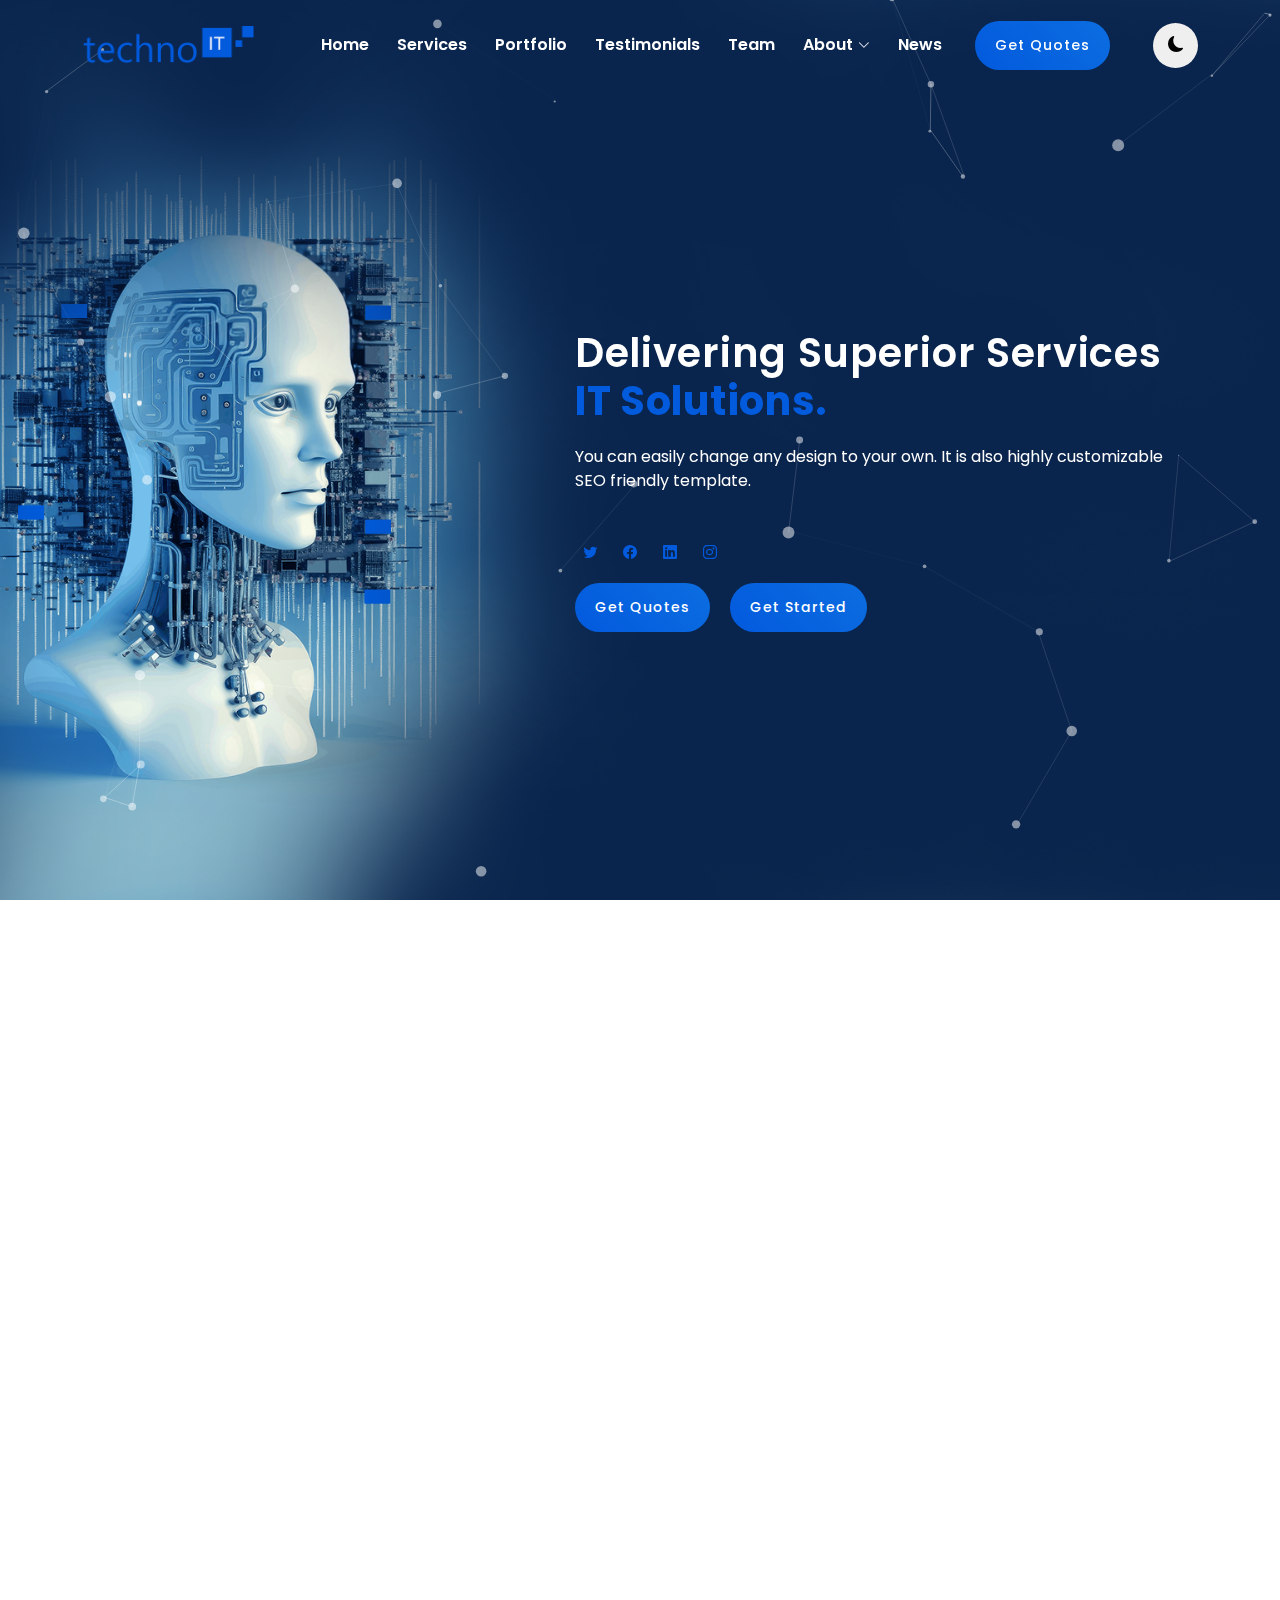
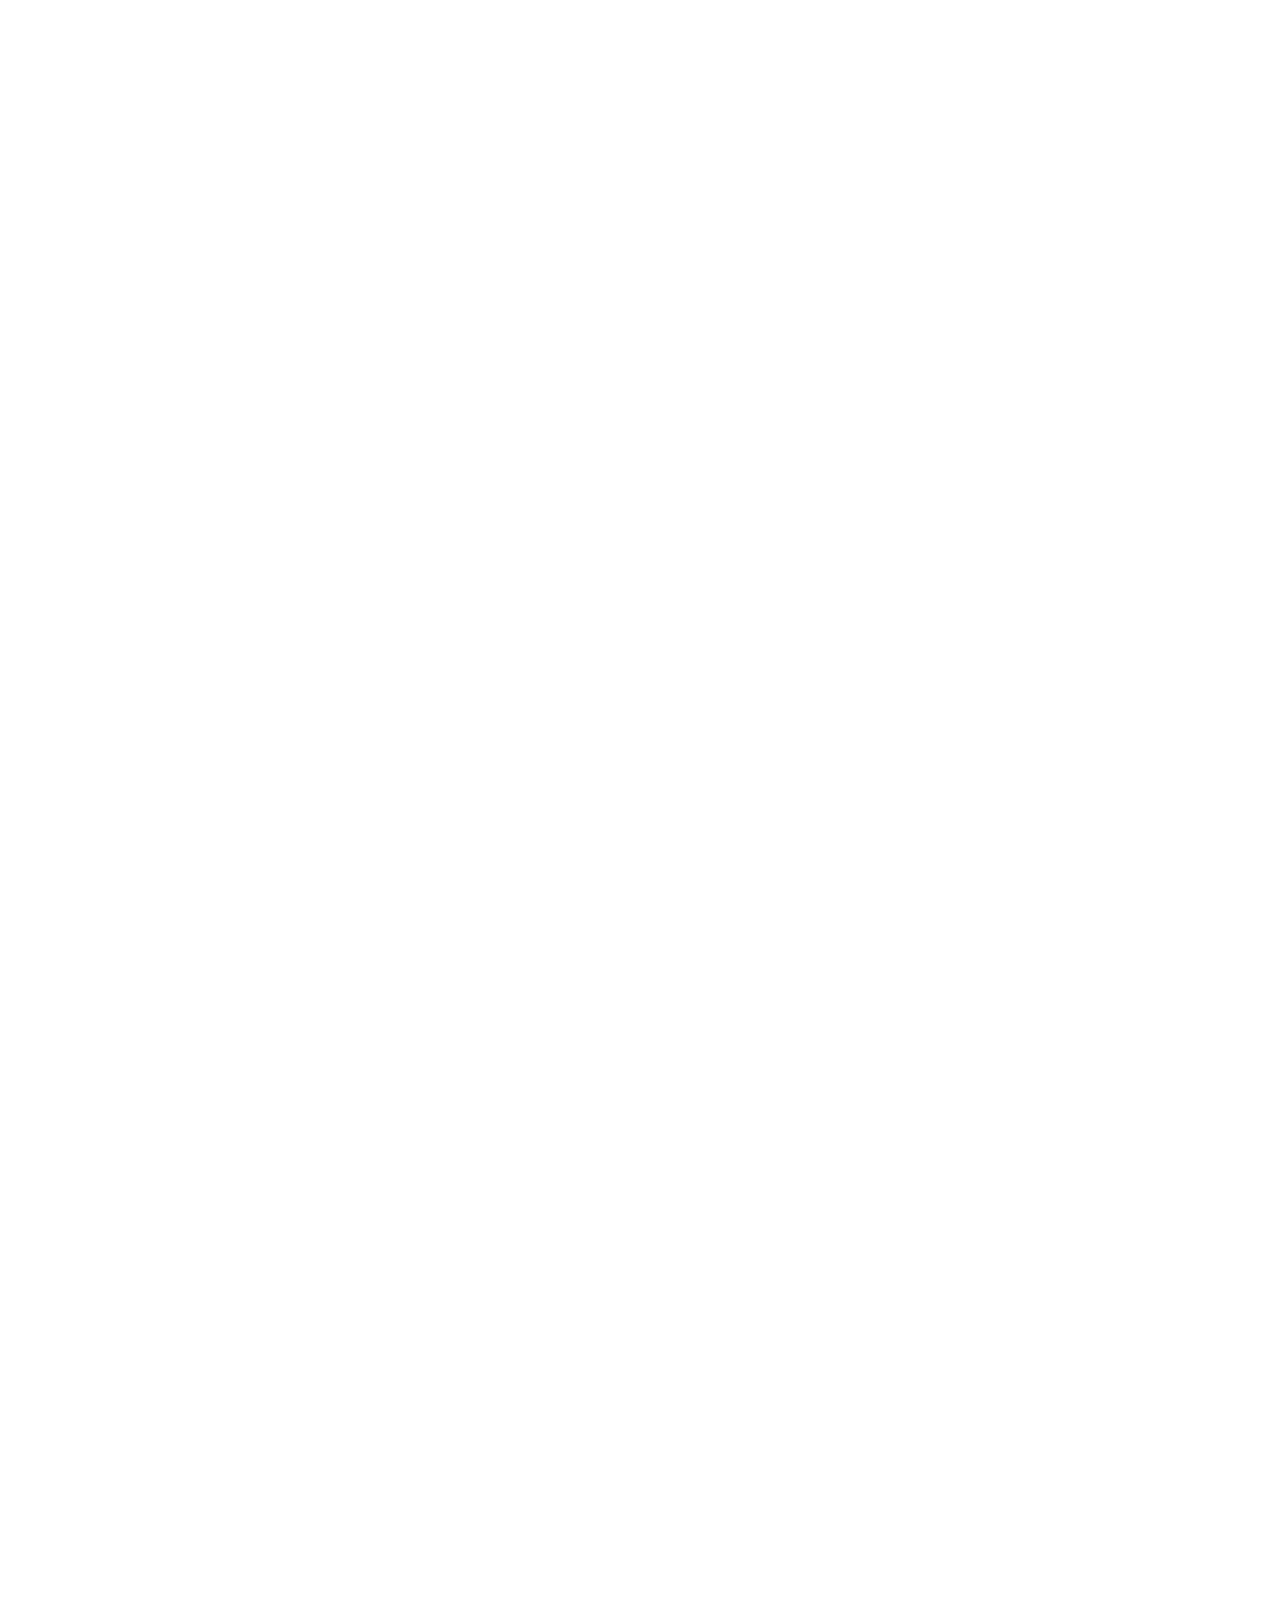
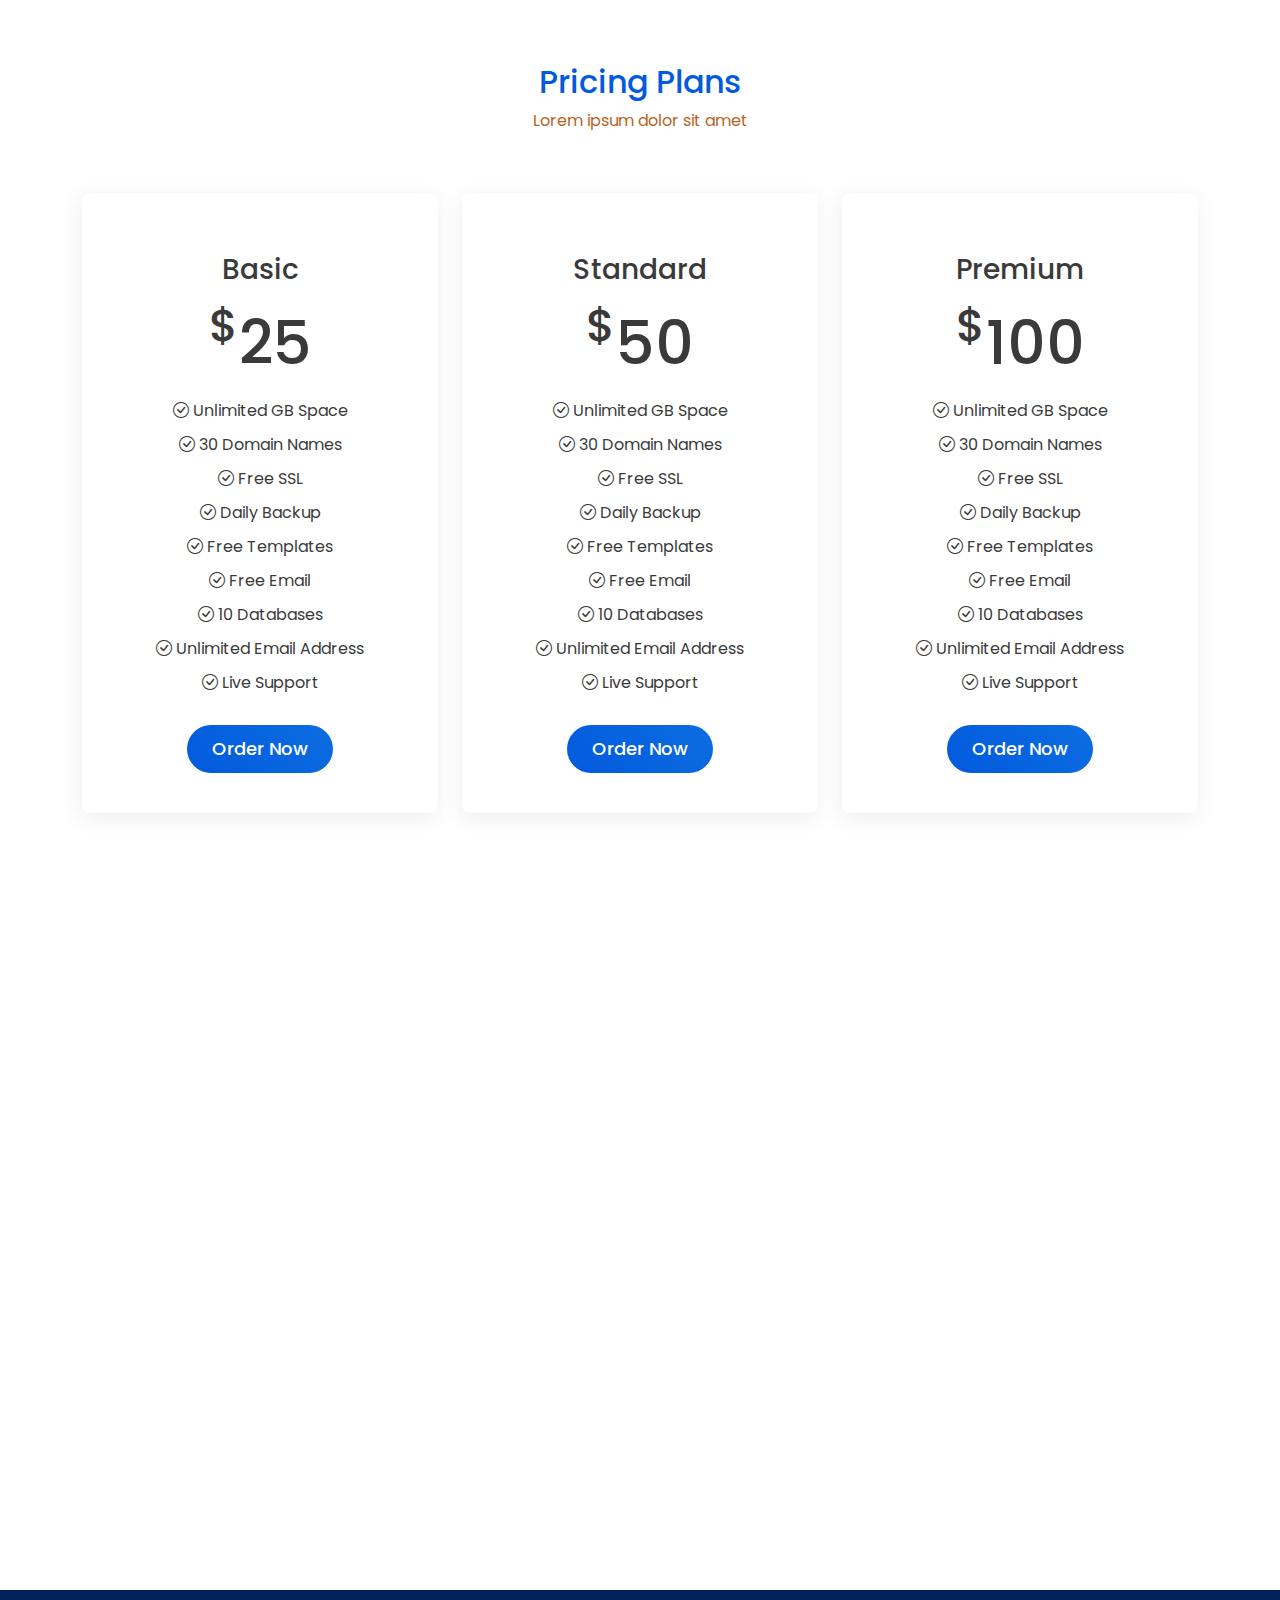
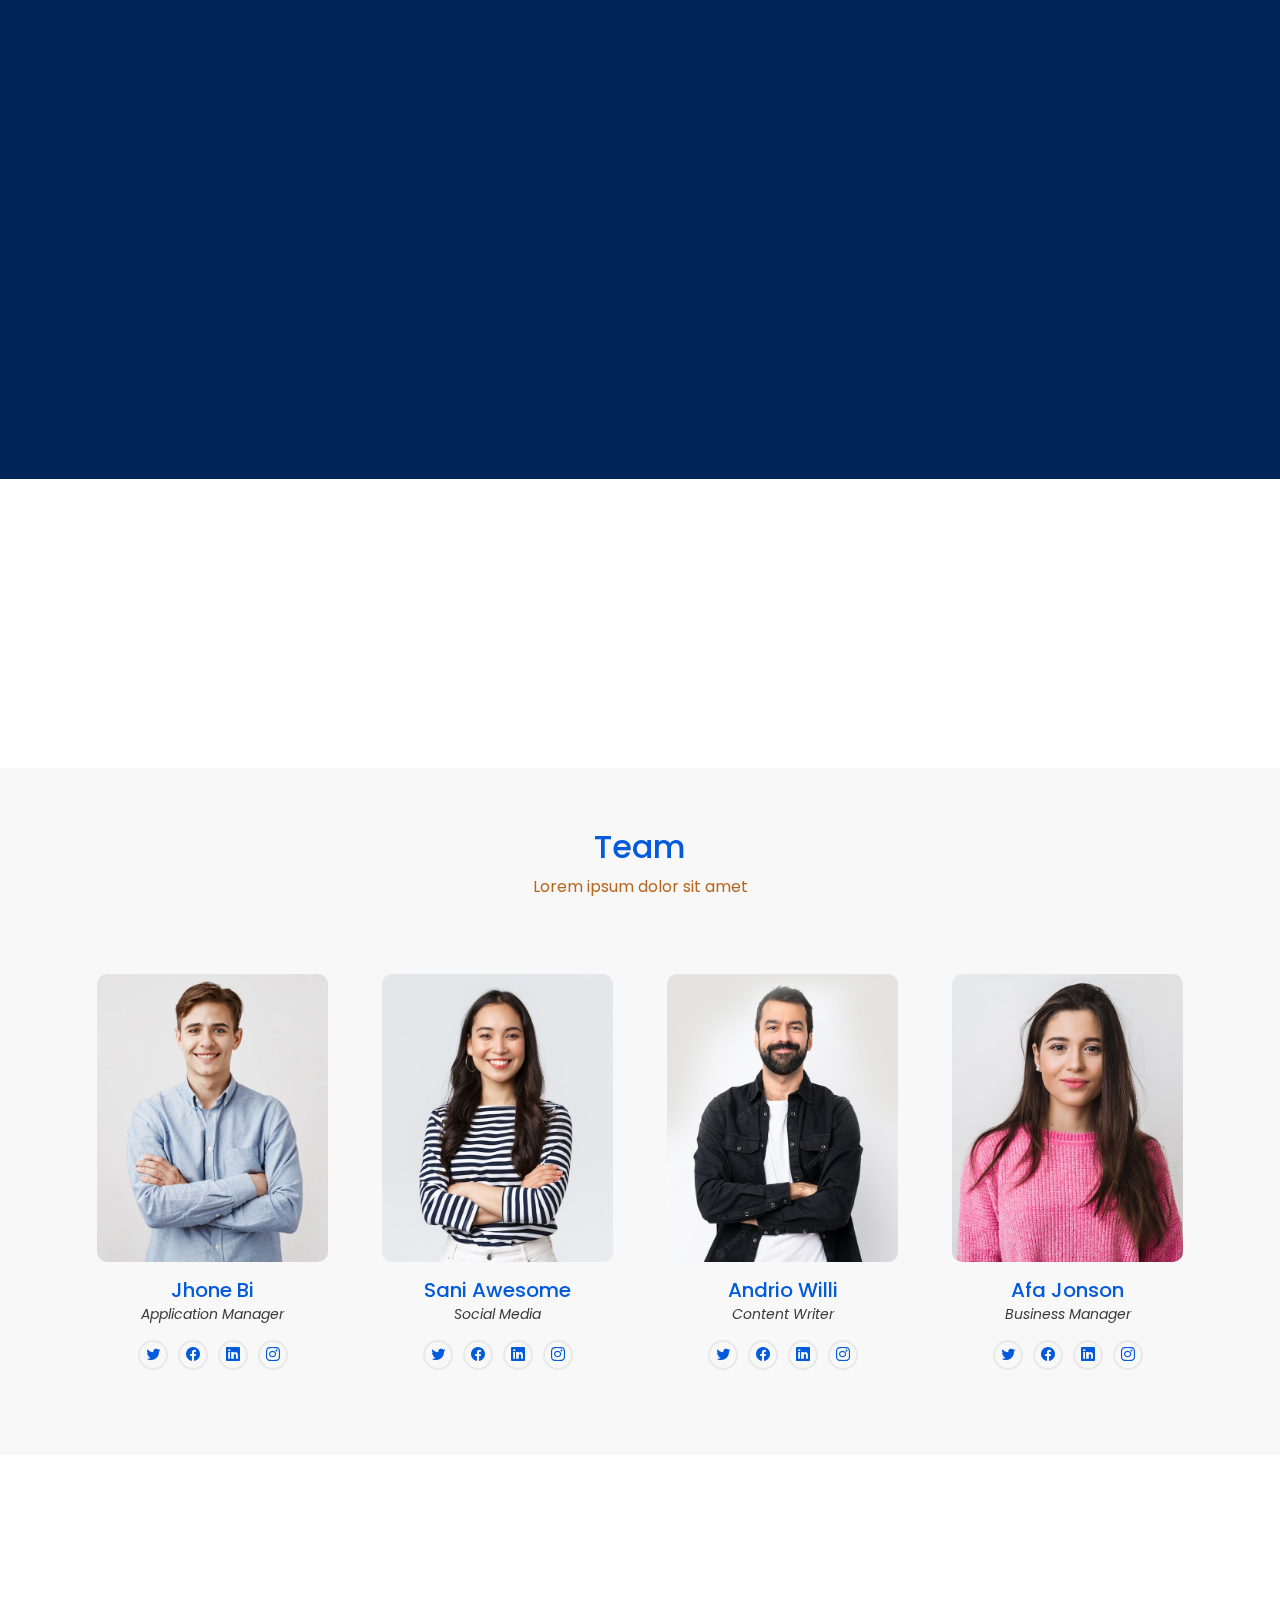
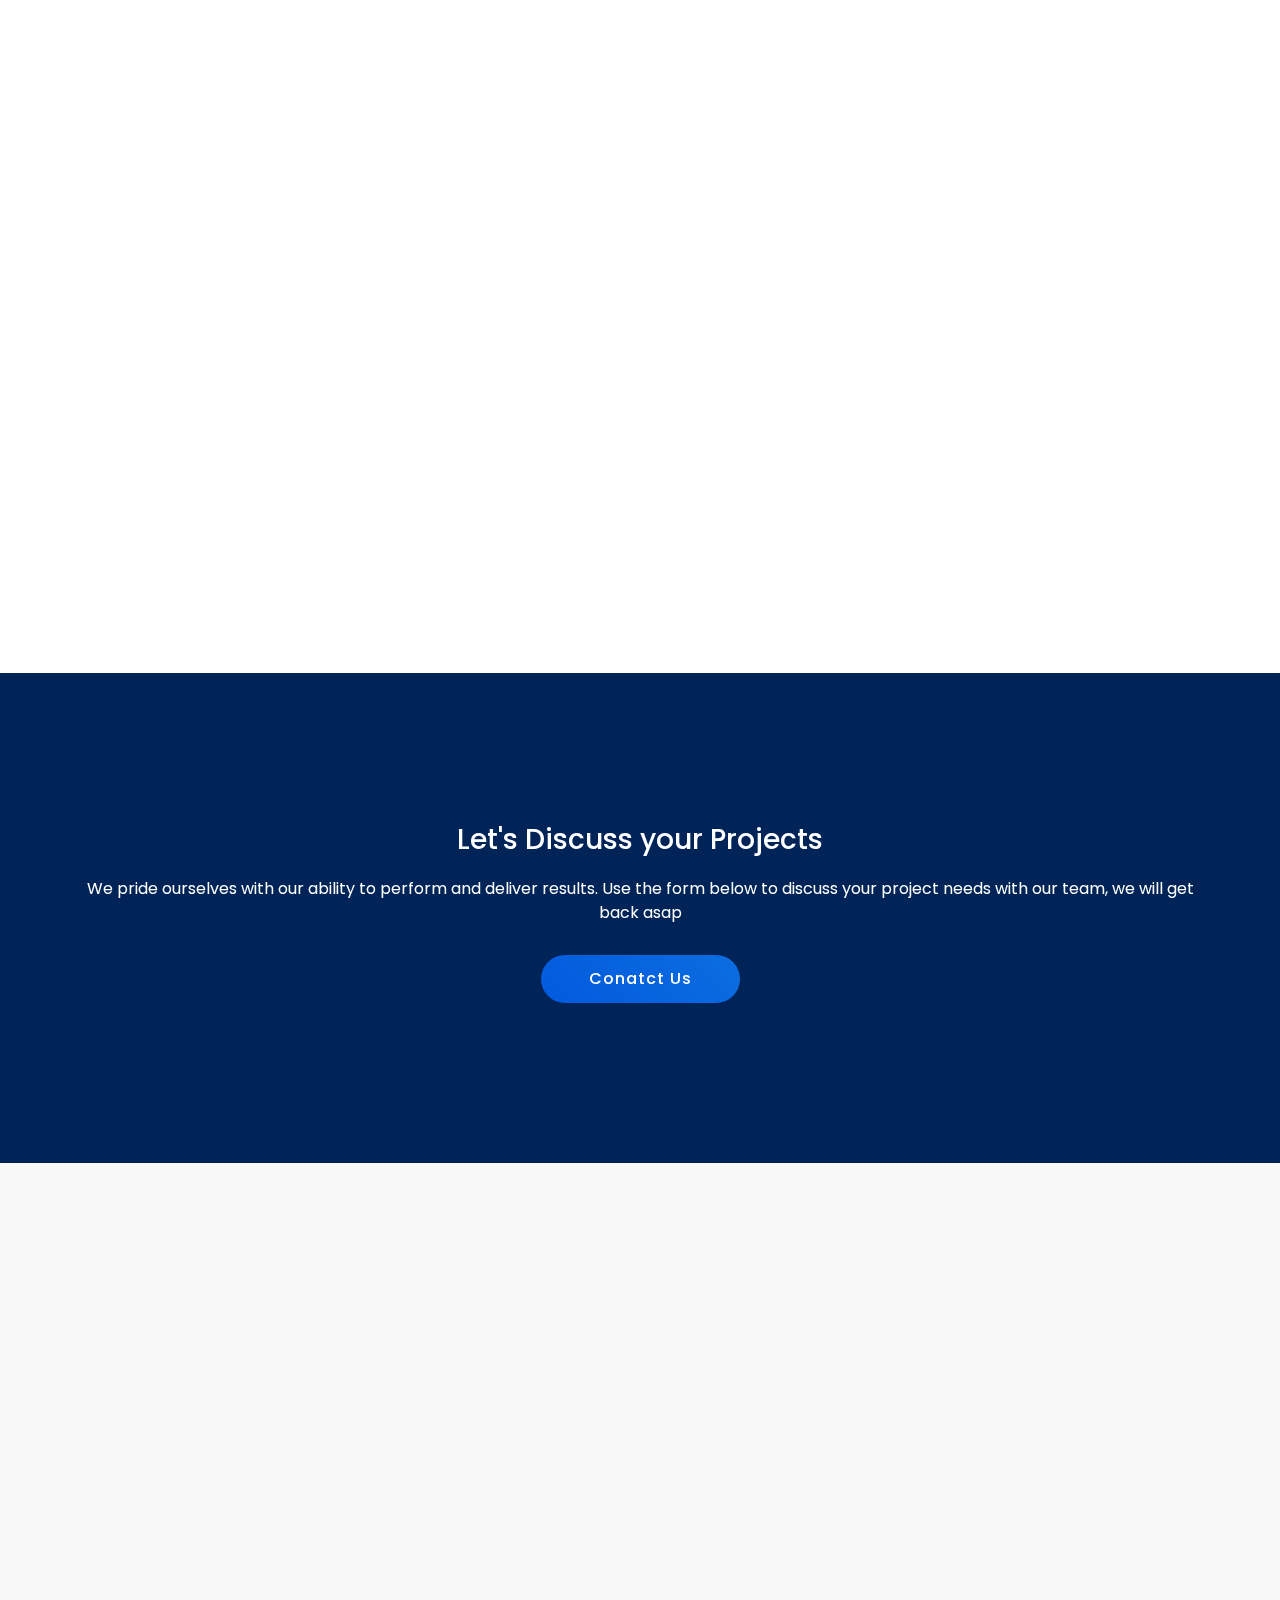
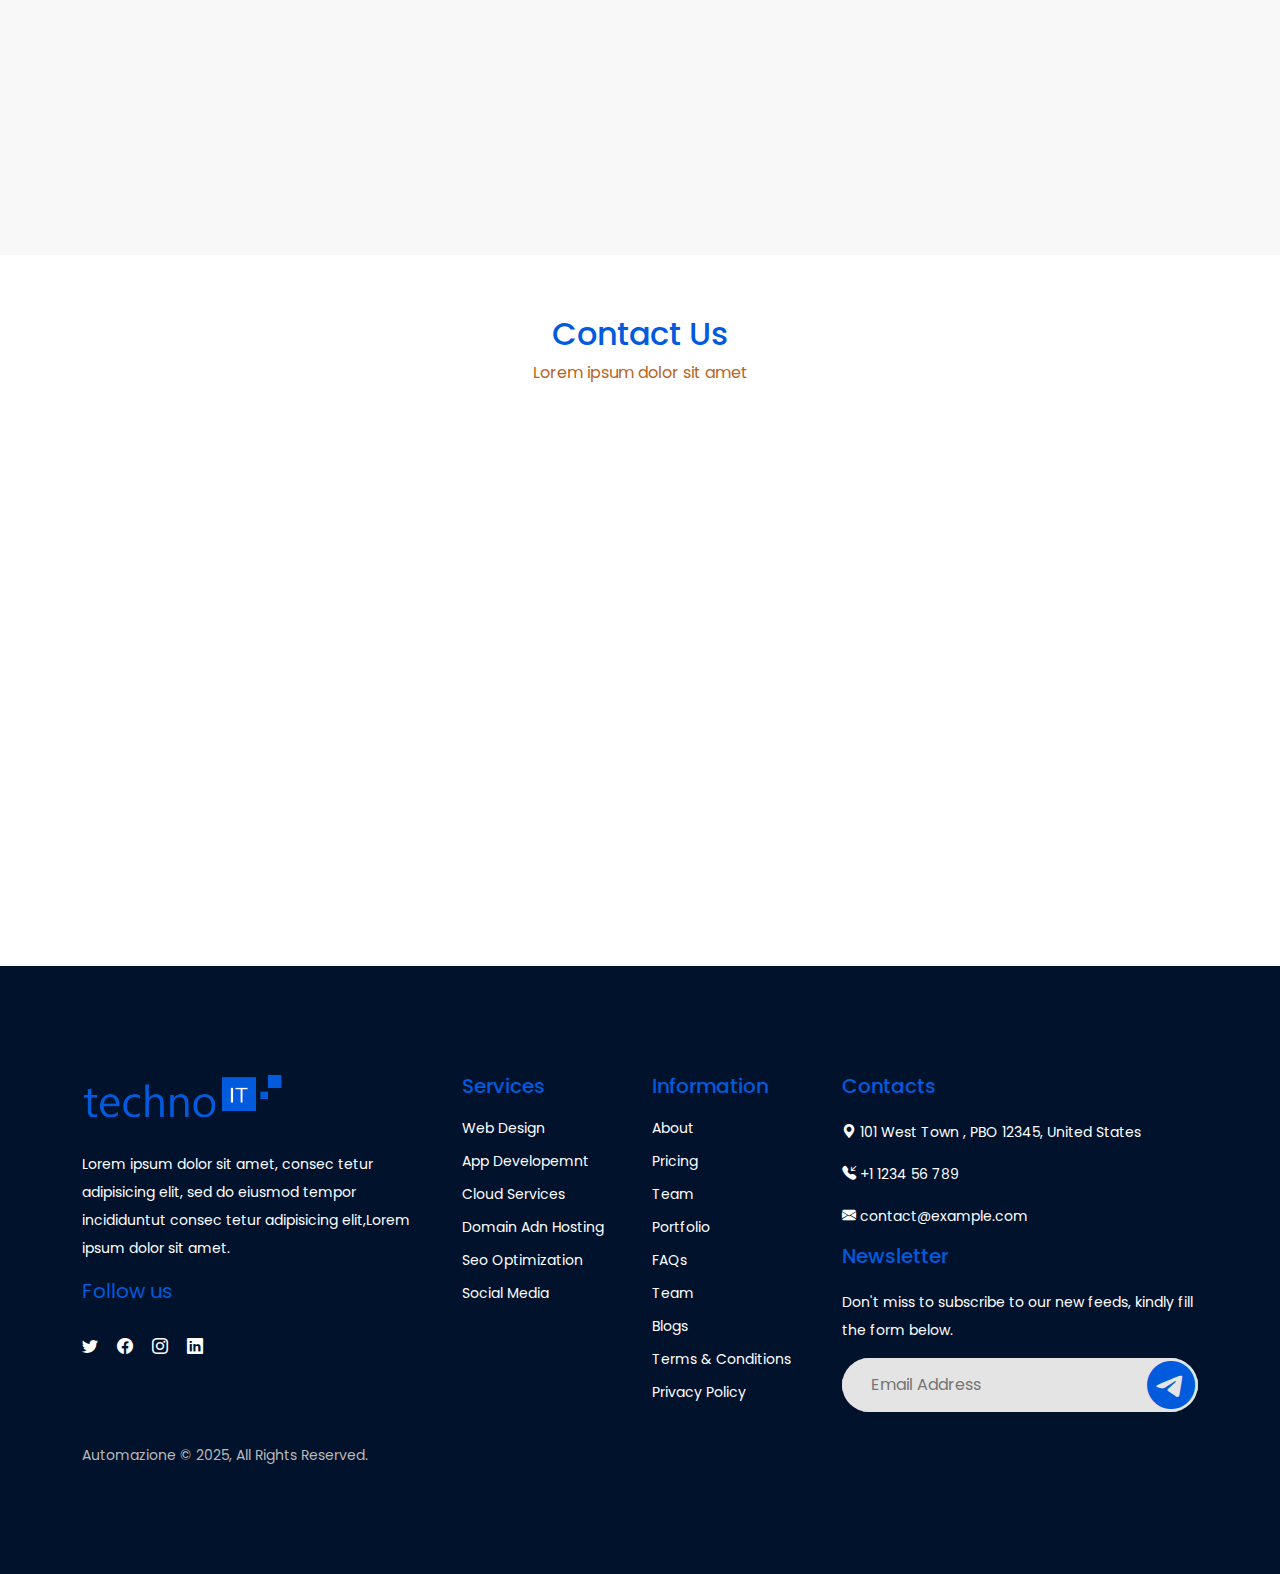
<file: index.html>
<!DOCTYPE html>
<html lang="zxx">
<head>
  <meta charset="utf-8">
  <meta content="width=device-width, initial-scale=1.0" name="viewport">

  <title>Automazione</title>
  <meta content="" name="Automazione - IT Solutions & Services">
  <meta name="description" content="Automazione - IT Solutions & Services">
  <meta http-equiv="X-UA-Compatible" content="ie=edge">
  <meta content="" name="ZRTHEMES">

  <!-- Favicons -->
  <link href="assets/images/favicon.png" rel="icon">
  <link href="assets/images/apple-touch-icon.png" rel="apple-touch-icon">

  <!-- Google Fonts -->
  <link href="https://fonts.googleapis.com/css2?family=Open+Sans:ital,wght@0,300;0,400;0,500;0,600;0,700;1,300;1,400;1,600;1,700&amp;family=Montserrat:ital,wght@0,300;0,400;0,500;0,600;0,700;1,300;1,400;1,500;1,600;1,700&amp;family=Raleway:ital,wght@0,300;0,400;0,500;0,600;0,700;1,300;1,400;1,500;1,600;1,700&amp;display=swap" rel="stylesheet">
  <link rel="preconnect" href="https://fonts.googleapis.com/">
  <link rel="preconnect" href="https://fonts.gstatic.com/" crossorigin="">
  <link href="https://fonts.googleapis.com/css2?family=Oswald:wght@500&amp;display=swap" rel="stylesheet">
  <link href="https://fonts.googleapis.com/css2?family=Poppins:wght@300;400&amp;display=swap" rel="stylesheet">
  <!-- Vendor CSS Files -->
  <link href="assets/vendor/aos/aos.css" rel="stylesheet">
  <link href="assets/stylesheets/font-awesome.min.css" rel="stylesheet">
  <link href="assets/vendor/swiper/swiper-bundle.min.css" rel="stylesheet">
  <link href="assets/vendor/glightbox/css/glightbox.min.css" rel="stylesheet">
  <link href="assets/vendor/bootstrap/css/bootstrap.min.css" rel="stylesheet">
  <link href="assets/vendor/bootstrap-icons/bootstrap-icons.css" rel="stylesheet">
  <!-- Main CSS File -->
  <link href="assets/stylesheets/styles.css" rel="stylesheet">


</head>

<body>

  <header id="header" class="header d-flex align-items-center sticked stikcy-menu">
    <div class="container-fluid container-xl d-flex align-items-center justify-content-between">
      <a href="#" class="logo d-flex align-items-center">
        <img src="assets/images/logo.png" alt="logo">
      </a>
      <nav id="navbar" class="navbar">
        <ul>
          <li><a href="#" class="">Home</a></li>
          <li><a href="#" class="">Services</a></li>
          <li><a href="#" class="">Portfolio</a></li>
          <li><a href="#" class="">Testimonials</a></li>
          <li><a href="#" class="">Team</a></li>
          <li class="dropdown"><a href="#"><span>About</span> <i class="bi bi-chevron-down dropdown-indicator"></i></a>
            <ul>
              <li><a href="#">Pricing</a></li>
              <li><a href="#">FAQs</a></li>
              <li><a href="#">Terms &amp; Conditions</a></li>
              <li><a href="#">Privacy Policy</a></li>
              <li><a href="#">Blogs</a></li>
            </ul>
          </li>
          <li><a href="#">News</a></li>
        </ul>
      </nav><!-- .navbar -->
      <a href="#" class="btn-get-started hide-on-mobile">Get Quotes</a>
      <button id="darkmode-button"><i class="bi bi-moon-fill"></i></button>
      <i class="mobile-nav-toggle mobile-nav-show bi bi-list"></i>
      <i class="mobile-nav-toggle mobile-nav-hide d-none bi bi-x"></i>
    </div>
  </header>
  <!-- End Header -->

  <!--  Hero Section  -->
  <section id="hero" class="hero sticked-header-offset">

    <div id="particles-js"></div>
    <div id="repulse-circle-div"></div>
    <div class="container position-relative">
      <div class="row gy-5 aos-init aos-animate">
        <div class="col-lg-7 offset-lg-5 dark-bg order-lg-1 d-flex flex-column justify-content-start text-left caption">
          <h2 data-aos="fade-up">Delivering Superior Services <span>IT Solutions</span><span class="circle" data-aos="fade-right" data-aos-delay="800">.</span></h2>
          <p data-aos="fade-up" data-aos-delay="400">You can easily change any design to your own. It is also highly customizable SEO friendly template.</p>
          <div class="social" data-aos="fade-up" data-aos-delay="600">
            <a href="#"><i class="bi bi-twitter"></i></a>
            <a href="#"><i class="bi bi-facebook"></i></a>
            <a href="#"><i class="bi bi-linkedin"></i></a>
            <a href="#"><i class="bi bi-instagram"></i></a>
          </div>
          <div class="d-flex justify-content-start">
            <a href="#contact" class="btn-get-started mr-20" data-aos="fade-up" data-aos-delay="800">Get Quotes</a>
            <a href="#services" class="btn-get-started" data-aos="fade-up" data-aos-delay="1000">Get Started</a>
          </div>
        </div>
      </div>
    </div>
  </section>
  <!-- End Hero Section -->

  <main id="main">
        <!-- Start Service Section -->
        <div id="services" class="section">
          <div class="top-icon-box position-relative">
            <div class="container position-relative">
              <div class="row gy-4">
      
                <div class="col-xl-4 col-md-4" data-aos="fade-up" data-aos-delay="100">
                  <div class="icon-box">
                    <div class="icon"><img src="assets/images/icons/service-design.svg" alt="icon"></div>
                    <h4 class="title"><a href="#" class="stretched-link">Application Design</a></h4>
                    <p>Ronsectetur adipiscing elit, sed do eiusmod tempor incididunt ut labore et dolore magna aliqua.</p>
                  </div>
                </div>
                <!--End Icon Box -->
      
                <div class="col-xl-4 col-md-4" data-aos="fade-up" data-aos-delay="200">
                  <div class="icon-box">
                    <div class="icon"><img src="assets/images/icons/service-hosting.svg" alt="icon"></div>
                    <h4 class="title"><a href="#" class="stretched-link">Web Hosting</a></h4>
                    <p>Ronsectetur adipiscing elit, sed do eiusmod tempor incididunt ut labore et dolore magna aliqua.</p>
                  </div>
                </div>
                <!--End Icon Box -->
      
                <div class="col-xl-4 col-md-4" data-aos="fade-up" data-aos-delay="500">
                  <div class="icon-box">
                    <div class="icon"><img src="assets/images/icons/service-social.svg" alt="icon"></div>
                    <h4 class="title"><a href="#" class="stretched-link">Social Media</a></h4>
                    <p>Ronsectetur adipiscing elit, sed do eiusmod tempor incididunt ut labore et dolore magna aliqua.</p>
                  </div>
                </div>
                <!--End Icon Box -->
      
                <div class="col-xl-4 col-md-4" data-aos="fade-up" data-aos-delay="100">
                  <div class="icon-box">
                    <div class="icon"><img src="assets/images/icons/service-seo.svg" alt="icon"></div>
                    <h4 class="title"><a href="#" class="stretched-link">SEO Optimization</a></h4>
                    <p>Ronsectetur adipiscing elit, sed do eiusmod tempor incididunt ut labore et dolore magna aliqua.</p>
                  </div>
                </div>
                <!--End Icon Box -->
      
      
                <div class="col-xl-4 col-md-4" data-aos="fade-up" data-aos-delay="200">
                  <div class="icon-box">
                    <div class="icon"><img src="assets/images/icons/service-cloud.svg" alt="icon"></div>
                    <h4 class="title"><a href="#" class="stretched-link">Cloud Server</a></h4>
                    <p>Ronsectetur adipiscing elit, sed do eiusmod tempor incididunt ut labore et dolore magna aliqua.</p>
                  </div>
                </div>
                <!--End Icon Box -->
      
      
                <div class="col-xl-4 col-md-4" data-aos="fade-up" data-aos-delay="500">
                  <div class="icon-box">
                    <div class="icon"><img src="assets/images/icons/service-secure.svg" alt="icon"></div>
                    <h4 class="title"><a href="#" class="stretched-link">Data Secuity</a></h4>
                    <p>Ronsectetur adipiscing elit, sed do eiusmod tempor incididunt ut labore et dolore magna aliqua.</p>
                  </div>
                </div>
                <!--End Icon Box -->
      
              </div>
            </div>
          </div>
        </div>
        <!-- End Service Section -->

        <!-- Featured -->
        <section>
          <div class="container" id="featured">
              <div class="section-header" data-aos="fade-up" data-aos-delay="100">
                <h2>Why Choose Us</h2>
                <p>Lorem ipsum dolor sit amet</p>
              </div>
          <div class="row">
            <!-- start  left -->
            <div class="col-md-4 left">
              <div class="list-wrap" data-aos="fade-up" data-aos-delay="100">
                <div class="description">
                  <h4>Experience</h4>
                  <p>Ronsectetur adipiscing elit, sed do eiusmod tempor incididunt ut labore et dolore magna aliqua.</p>
                </div>
                  <div class="icon">
                    <img src="assets/images/icons/icon-1.svg" alt="icon">
                  </div>
              </div>
              
              <div class="list-wrap" data-aos="fade-up" data-aos-delay="400">
                <div class="description">
                  <h4>Products</h4>
                  <p>Ronsectetur adipiscing elit, sed do eiusmod tempor incididunt ut labore et dolore magna aliqua.</p>
                </div>
                  <div class="icon">
                    <img src="assets/images/icons/icon-2.svg" alt="icon">
                  </div>
            </div>
              
              
              <div class="list-wrap" data-aos="fade-up" data-aos-delay="500">
                <div class="description">
                  <h4>Approach</h4>
                  <p>Ronsectetur adipiscing elit, sed do eiusmod tempor incididunt ut labore et dolore magna aliqua.</p>
                </div>
                <div class="icon">
                  <img src="assets/images/icons/icon-3.svg" alt="icon">
                </div>
              </div>
            </div>
            <!-- end  left -->
            
            <!-- start  center -->
            <div class="col-md-4 p-4 p-sm-5 center">
              <div class="list-center-wrap" data-aos="fade-up" data-aos-delay="100">
                <div class="center-icon">
                  <img src="assets/images/features.jpg" alt="icon">
                </div>
              </div>
            </div>
            <!-- end  center -->
            <!-- start  right -->
            <div class="col-md-4 right">
              <div class="list-wrap" data-aos="fade-up" data-aos-delay="100">
                <div class="icon">
                  <img src="assets/images/icons/icon-4.svg" alt="icon">
                </div>
                <div class="description">
                  <h4>Pricing</h4>
                  <p>Ronsectetur adipiscing elit, sed do eiusmod tempor incididunt ut labore et dolore magna aliqua.</p>
                </div>
            </div>
              
              <div class="list-wrap" data-aos="fade-up" data-aos-delay="200">
                <div class="icon">
                  <img src="assets/images/icons/icon-5.svg" alt="icon">
                </div>
                <div class="description">
                  <h4>Delivery</h4>
                  <p>Ronsectetur adipiscing elit, sed do eiusmod tempor incididunt ut labore et dolore magna aliqua.</p>
                </div>
              </div>
              
              
              <div class="list-wrap" data-aos="fade-up" data-aos-delay="500">
                <div class="icon">
                  <img src="assets/images/icons/icon-6.svg" alt="icon">
                </div>
                <div class="description">
                  <h4>Support</h4>
                  <p>Ronsectetur adipiscing elit, sed do eiusmod tempor incididunt ut labore et dolore magna aliqua.</p>
                </div>
              </div>
            </div>
            <!-- end  right -->
          </div>
          
        </div>
    </section>
    <!-- Featured -->


    <!-- Portfolio Section -->
    <section id="portfolio" class="portfolio">
      <div class="container" data-aos="fade-up">
        <div class="section-header">
          <h2>Our Portfolio</h2>
          <p>Lorem ipsum dolor sit amet</p>
        </div>
        <div class="portfolio-isotope" data-portfolio-filter="*" data-portfolio-layout="masonry" data-portfolio-sort="original-order" data-aos="fade-up" data-aos-delay="100">
          <div>
            <ul class="portfolio-flters">
              <li data-filter="*" class="filter-active">All</li>
              <li data-filter=".filter-app">App Design</li>
              <li data-filter=".filter-product">App Development</li>
              <li data-filter=".filter-branding">Branding</li>
              <li data-filter=".filter-books">It Solutions</li>
            </ul><!-- End Portfolio Filters -->
          </div>

          <div class="row gy-4 portfolio-container">

            <div class="col-xl-4 col-md-6 portfolio-item filter-app">
              <div class="portfolio-wrap">
                <a href="assets/images/portfolio/product-1.jpg" data-gallery="portfolio-gallery-app" class="glightbox"><img src="assets/images/portfolio/product-1.jpg" class="img-fluid" alt=""></a>
              </div>
            </div><!-- End Portfolio Item -->

            <div class="col-xl-4 col-md-6 portfolio-item filter-product">
              <div class="portfolio-wrap">
                <a href="assets/images/portfolio/product-2.jpg" data-gallery="portfolio-gallery-app" class="glightbox"><img src="assets/images/portfolio/product-2.jpg" class="img-fluid" alt=""></a>
              </div>
            </div><!-- End Portfolio Item -->

            <div class="col-xl-4 col-md-6 portfolio-item filter-branding">
              <div class="portfolio-wrap">
                <a href="assets/images/portfolio/product-3.jpg" data-gallery="portfolio-gallery-app" class="glightbox"><img src="assets/images/portfolio/product-3.jpg" class="img-fluid" alt=""></a>
              </div>
            </div><!-- End Portfolio Item -->

            <div class="col-xl-4 col-md-6 portfolio-item filter-books">
              <div class="portfolio-wrap">
                <a href="assets/images/portfolio/product-4.jpg" data-gallery="portfolio-gallery-app" class="glightbox"><img src="assets/images/portfolio/product-4.jpg" class="img-fluid" alt=""></a>
              </div>
            </div><!-- End Portfolio Item -->

            <div class="col-xl-4 col-md-6 portfolio-item filter-app">
              <div class="portfolio-wrap">
                <a href="assets/images/portfolio/product-5.jpg" data-gallery="portfolio-gallery-app" class="glightbox"><img src="assets/images/portfolio/product-5.jpg" class="img-fluid" alt=""></a>
              </div>
            </div><!-- End Portfolio Item -->

            <div class="col-xl-4 col-md-6 portfolio-item filter-branding">
              <div class="portfolio-wrap">
                <a href="assets/images/portfolio/product-6.jpg" data-gallery="portfolio-gallery-app" class="glightbox"><img src="assets/images/portfolio/product-6.jpg" class="img-fluid" alt=""></a>
              </div>
            </div><!-- End Portfolio Item -->
          </div><!-- End Portfolio Container -->

        </div>

      </div>
    </section>
    <!-- End Portfolio Section -->

    <!-- Start Pricing Section -->
    <div class="pricing section">
      <div class="container-fluid">
        <div class="container">
          <div class="section-header">
            <h2>Pricing Plans</h2>
            <p>Lorem ipsum dolor sit amet</p>
          </div>
          <div class="row">
            <div class="col-lg-4">
              <div class="card text-center">
                <div class="title">
                  <h2>Basic</h2>
                </div>
                <div class="price">
                  <h4><sup>$</sup>25</h4>
                </div>
                <div class="option">
                  <ul>
                    <li><i class="bi bi-check-circle" aria-hidden="true"></i> Unlimited GB Space</li>
                    <li><i class="bi bi-check-circle" aria-hidden="true"></i> 30 Domain Names</li>
                    <li><i class="bi bi-check-circle" aria-hidden="true"></i> Free SSL</li>
                    <li><i class="bi bi-check-circle" aria-hidden="true"></i> Daily Backup</li>
                    <li><i class="bi bi-check-circle" aria-hidden="true"></i> Free Templates</li>
                    <li><i class="bi bi-check-circle" aria-hidden="true"></i> Free Email</li>
                    <li><i class="bi bi-check-circle" aria-hidden="true"></i> 10 Databases</li>
                    <li><i class="bi bi-check-circle" aria-hidden="true"></i> Unlimited Email Address</li>
                    <li><i class="bi bi-check-circle" aria-hidden="true"></i> Live Support</li>
                  </ul>
                </div>
                <a href="#">Order Now</a>
              </div>
            </div>
            <div class="col-lg-4">
              <div class="card text-center">
                <div class="title">
                  <h2>Standard</h2>
                </div>
                <div class="price">
                  <h4><sup>$</sup>50</h4>
                </div>
                <div class="option">
                  <ul>
                    <li><i class="bi bi-check-circle" aria-hidden="true"></i> Unlimited GB Space</li>
                    <li><i class="bi bi-check-circle" aria-hidden="true"></i> 30 Domain Names</li>
                    <li><i class="bi bi-check-circle" aria-hidden="true"></i> Free SSL</li>
                    <li><i class="bi bi-check-circle" aria-hidden="true"></i> Daily Backup</li>
                    <li><i class="bi bi-check-circle" aria-hidden="true"></i> Free Templates</li>
                    <li><i class="bi bi-check-circle" aria-hidden="true"></i> Free Email</li>
                    <li><i class="bi bi-check-circle" aria-hidden="true"></i> 10 Databases</li>
                    <li><i class="bi bi-check-circle" aria-hidden="true"></i> Unlimited Email Address</li>
                    <li><i class="bi bi-check-circle" aria-hidden="true"></i> Live Support</li>
                  </ul>
                </div>
                <a href="#">Order Now</a>
              </div>
            </div>
            <div class="col-lg-4">
              <div class="card text-center">
                <div class="title">
                  <h2>Premium</h2>
                </div>
                <div class="price">
                  <h4><sup>$</sup>100</h4>
                </div>
                <div class="option">
                  <ul>
                    <li><i class="bi bi-check-circle" aria-hidden="true"></i> Unlimited GB Space</li>
                    <li><i class="bi bi-check-circle" aria-hidden="true"></i> 30 Domain Names</li>
                    <li><i class="bi bi-check-circle" aria-hidden="true"></i> Free SSL</li>
                    <li><i class="bi bi-check-circle" aria-hidden="true"></i> Daily Backup</li>
                    <li><i class="bi bi-check-circle" aria-hidden="true"></i> Free Templates</li>
                    <li><i class="bi bi-check-circle" aria-hidden="true"></i> Free Email</li>
                    <li><i class="bi bi-check-circle" aria-hidden="true"></i> 10 Databases</li>
                    <li><i class="bi bi-check-circle" aria-hidden="true"></i> Unlimited Email Address</li>
                    <li><i class="bi bi-check-circle" aria-hidden="true"></i> Live Support</li>
                  </ul>
                </div>
                <a href="#">Order Now</a>
              </div>
            </div>
          </div>
        </div>
      </div>
    </div>
    <!-- End Pricing Section -->


    <!--  Testimonials Section  -->
    <section id="testimonials" class="testimonials">
      <div class="container" data-aos="fade-up">

        <div class="section-header">
          <h2>Testimonials</h2>
          <p>Lorem ipsum dolor sit amet</p>
        </div>

        <div class="slides-3 swiper" data-aos="fade-up" data-aos-delay="100">
          <div class="swiper-wrapper">

            <div class="swiper-slide">
              <div class="testimonial-wrap">
                <div class="testimonial-item">
                  <div class="d-flex align-items-center info-box">
                    <img src="assets/images/testimonials/testimonial-1.jpg" class="testimonial-img flex-shrink-0"
                      alt="">
                    <div>
                      <h3>Jhone Doe</h3>
                      <h4>CFO</h4>
                      <div class="stars">
                        <i class="bi bi-star-fill"></i><i class="bi bi-star-fill"></i><i class="bi bi-star-fill"></i><i
                          class="bi bi-star-fill"></i><i class="bi bi-star-fill"></i>
                      </div>
                    </div>
                  </div>
                  <p>
                    <i class="bi bi-quote quote-icon-left"></i>
                    Proin iaculis purus consequat sem cure digni ssim donec porttitora entum suscipit rhoncus.
                    Accusantium quam, ultricies eget id, aliquam eget nibh et. Maecen aliquam.
                    <i class="bi bi-quote quote-icon-right"></i>
                  </p>
                </div>
              </div>
            </div><!-- End testimonial item -->

            <div class="swiper-slide">
              <div class="testimonial-wrap">
                <div class="testimonial-item">
                  <div class="d-flex align-items-center info-box">
                    <img src="assets/images/testimonials/testimonial-2.jpg" class="testimonial-img flex-shrink-0"
                      alt="">
                    <div>
                      <h3>Afa Rose</h3>
                      <h4>Web Designer</h4>
                      <div class="stars">
                        <i class="bi bi-star-fill"></i><i class="bi bi-star-fill"></i><i class="bi bi-star-fill"></i><i
                          class="bi bi-star-fill"></i><i class="bi bi-star-fill"></i>
                      </div>
                    </div>
                  </div>
                  <p>
                    <i class="bi bi-quote quote-icon-left"></i>
                    Proin iaculis purus consequat sem cure digni ssim donec porttitora entum suscipit rhoncus.
                    Accusantium quam, ultricies eget id, aliquam eget nibh et. Maecen aliquam.
                    <i class="bi bi-quote quote-icon-right"></i>
                  </p>
                </div>
              </div>
            </div><!-- End testimonial item -->

            <div class="swiper-slide">
              <div class="testimonial-wrap">
                <div class="testimonial-item">
                  <div class="d-flex align-items-center info-box">
                    <img src="assets/images/testimonials/testimonial-3.jpg" class="testimonial-img flex-shrink-0"
                      alt="">
                    <div>
                      <h3>Keena Lara</h3>
                      <h4>Store Owner</h4>
                      <div class="stars">
                        <i class="bi bi-star-fill"></i><i class="bi bi-star-fill"></i><i class="bi bi-star-fill"></i><i
                          class="bi bi-star-fill"></i><i class="bi bi-star-fill"></i>
                      </div>
                    </div>
                  </div>
                  <p>
                    <i class="bi bi-quote quote-icon-left"></i>
                    Proin iaculis purus consequat sem cure digni ssim donec porttitora entum suscipit rhoncus.
                    Accusantium quam, ultricies eget id, aliquam eget nibh et. Maecen aliquam.
                    <i class="bi bi-quote quote-icon-right"></i>
                  </p>
                </div>
              </div>
            </div><!-- End testimonial item -->

            <div class="swiper-slide">
              <div class="testimonial-wrap">
                <div class="testimonial-item">
                  <div class="d-flex align-items-center info-box">
                    <img src="assets/images/testimonials/testimonial-4.jpg" class="testimonial-img flex-shrink-0"
                      alt="">
                    <div>
                      <h3>Fizzi Brandon</h3>
                      <h4>Freelancer</h4>
                      <div class="stars">
                        <i class="bi bi-star-fill"></i><i class="bi bi-star-fill"></i><i class="bi bi-star-fill"></i><i
                          class="bi bi-star-fill"></i><i class="bi bi-star-fill"></i>
                      </div>
                    </div>
                  </div>
                  <p>
                    <i class="bi bi-quote quote-icon-left"></i>
                    Proin iaculis purus consequat sem cure digni ssim donec porttitora entum suscipit rhoncus.
                    Accusantium quam, ultricies eget id, aliquam eget nibh et. Maecen aliquam.
                    <i class="bi bi-quote quote-icon-right"></i>
                  </p>
                </div>
              </div>
            </div><!-- End testimonial item -->
          </div>
          <div class="swiper-pagination"></div>
        </div>
      </div>
    </section>
    <!-- End Testimonials Section -->

    <!--  Start Counter Section  -->
    <div id="stats-counter" class="call-to-action stats-counter section">
      <div class="container" data-aos="fade-up">
        <div class="row gy-4 align-items-center">
          <div class="col-lg-4">
            <div class="stats-item d-flex flex-column align-items-center">
              <div class="icon circle"><img src="assets/images/icons/happy-clients.svg" alt="icon"></div>
              <span data-purecounter-start="0" data-purecounter-end="232" data-purecounter-duration="1" class="purecounter"></span>
              <p><span>Happy Clients</span> consequuntur quae diredo</p>
            </div><!-- End Stats Item -->
            </div>
            <div class="col-lg-4">
            <div class="stats-item d-flex flex-column align-items-center">
              <div class="icon circle"><img src="assets/images/icons/complete-projects.svg" alt="icon"></div>
              <span data-purecounter-start="0" data-purecounter-end="521" data-purecounter-duration="1" class="purecounter"></span>
              <p><span>Completed Projects</span> adipisci atque quia aut</p>
            </div><!-- End Stats Item -->
            </div>
            <div class="col-lg-4">
            <div class="stats-item d-flex flex-column align-items-center">
              <div class="icon circle"><img src="assets/images/icons/hours-support.svg" alt="icon"></div>
              <span data-purecounter-start="0" data-purecounter-end="453" data-purecounter-duration="1" class="purecounter"></span>
              <p><span>Hours Of Support</span> aut commodi quaerat</p>
            </div><!-- End Stats Item -->
          </div>
        </div>
      </div>
    </div>
    <!--  End Counter Section  -->

    <!--  Clients Section  -->
    <div id="clients" class="clients section">
      <div class="container" data-aos="zoom-out">
  
        <div class="clients-slider swiper">
          <div class="swiper-wrapper align-items-center">
            <div class="swiper-slide"><img src="assets/images/clients/client-1.png" class="img-fluid" alt=""></div>
            <div class="swiper-slide"><img src="assets/images/clients/client-2.png" class="img-fluid" alt=""></div>
            <div class="swiper-slide"><img src="assets/images/clients/client-3.png" class="img-fluid" alt=""></div>
            <div class="swiper-slide"><img src="assets/images/clients/client-4.png" class="img-fluid" alt=""></div>
            <div class="swiper-slide"><img src="assets/images/clients/client-5.png" class="img-fluid" alt=""></div>
            <div class="swiper-slide"><img src="assets/images/clients/client-6.png" class="img-fluid" alt=""></div>
            <div class="swiper-slide"><img src="assets/images/clients/client-7.png" class="img-fluid" alt=""></div>
            <div class="swiper-slide"><img src="assets/images/clients/client-8.png" class="img-fluid" alt=""></div>
          </div>
        </div>
  
      </div>
    </div>
    <!-- End Clients Section -->


    <!--  Our Team Section  -->
    <section id="team" class="team sections-bg">
      <div class="container aos-init aos-animate" data-aos="fade-up">

        <div class="section-header">
          <h2>Team</h2>
          <p>Lorem ipsum dolor sit amet</p>
        </div>

        <div class="row gy-4">

          <div class="col-xl-3 col-md-6 d-flex aos-init aos-animate" data-aos="fade-up" data-aos-delay="100">
            <div class="member">
              <img src="assets/images/team/team-1.jpg" class="img-fluid" alt="">
              <h4>Jhone Bi</h4>
              <span>Application Manager</span>
              <div class="social">
                <a href="#"><i class="bi bi-twitter"></i></a>
                <a href="#"><i class="bi bi-facebook"></i></a>
                <a href="#"><i class="bi bi-linkedin"></i></a>
                <a href="#"><i class="bi bi-instagram"></i></a>
              </div>
            </div>
          </div><!-- End Team Member -->

          <div class="col-xl-3 col-md-6 d-flex aos-init aos-animate" data-aos="fade-up" data-aos-delay="200">
            <div class="member">
              <img src="assets/images/team/team-2.jpg" class="img-fluid" alt="">
              <h4>Sani Awesome</h4>
              <span>Social Media</span>
              <div class="social">
                <a href="#"><i class="bi bi-twitter"></i></a>
                <a href="#"><i class="bi bi-facebook"></i></a>
                <a href="#"><i class="bi bi-linkedin"></i></a>
                <a href="#"><i class="bi bi-instagram"></i></a>
              </div>
            </div>
          </div><!-- End Team Member -->

          <div class="col-xl-3 col-md-6 d-flex aos-init aos-animate" data-aos="fade-up" data-aos-delay="300">
            <div class="member">
              <img src="assets/images/team/team-3.jpg" class="img-fluid" alt="">
              <h4>Andrio Willi</h4>
              <span>Content Writer</span>
              <div class="social">
                <a href="#"><i class="bi bi-twitter"></i></a>
                <a href="#"><i class="bi bi-facebook"></i></a>
                <a href="#"><i class="bi bi-linkedin"></i></a>
                <a href="#"><i class="bi bi-instagram"></i></a>
              </div>
            </div>
          </div><!-- End Team Member -->

          <div class="col-xl-3 col-md-6 d-flex aos-init aos-animate" data-aos="fade-up" data-aos-delay="400">
            <div class="member">
              <img src="assets/images/team/team-4.jpg" class="img-fluid" alt="">
              <h4>Afa Jonson</h4>
              <span>Business Manager</span>
              <div class="social">
                <a href="#"><i class="bi bi-twitter"></i></a>
                <a href="#"><i class="bi bi-facebook"></i></a>
                <a href="#"><i class="bi bi-linkedin"></i></a>
                <a href="#"><i class="bi bi-instagram"></i></a>
              </div>
            </div>
          </div><!-- End Team Member -->

        </div>

      </div>
    </section>
    <!-- End Our Team Section -->


    <!--  Frequently Asked Questions Section  -->
    <section id="faq" class="faq">
      <div class="container" data-aos="fade-up">
        <div class="section-header">
          <h2>FAQ's</h2>
          <p>Lorem ipsum dolor sit amet</p>
        </div>
        <div class="row gy-4">
          <div class="col-lg-12">
            <div class="accordion accordion-flush" id="faqlist" data-aos="fade-up" data-aos-delay="100">
              <div class="accordion-item">
                <h3 class="accordion-header">
                  <button class="accordion-button collapsed" type="button" data-bs-toggle="collapse"
                    data-bs-target="#faq-content-1">
                    <span class="num"><i class="bi bi-arrow-right-circle-fill"></i></span>
                    What is web domain and hosting?
                  </button>
                </h3>
                <div id="faq-content-1" class="accordion-collapse collapse show" data-bs-parent="#faqlist">
                  <div class="accordion-body">
                    Nemo enim ipsam voluptatem quia voluptas sit aspernatur aut odit aut fugit, sed quia consequuntur
                    magni dolores eos qui ratione voluptatem sequi nesciunt. Neque porro quisquam est, qui dolorem ipsum
                    quia dolor sit amet, consectetur, adipisci velit, sed quia non numquam eius modi tempora incidunt ut
                    labore et dolore magnam aliquam quaerat voluptatem. Ut enim ad minima veniam, quis nostrum
                    exercitationem ullam corporis suscipit laboriosam, nisi ut aliquid ex ea commodi consequatur? Quis
                    autem vel eum iure reprehenderit qui in ea voluptate velit esse quam nihil molestiae consequatur,
                    vel illum qui dolorem eum fugiat quo voluptas nulla pariatur?
                  </div>
                </div>
              </div><!-- # Faq item-->

              <div class="accordion-item">
                <h3 class="accordion-header">
                  <button class="accordion-button collapsed" type="button" data-bs-toggle="collapse"
                    data-bs-target="#faq-content-2">
                    <span class="num"><i class="bi bi-arrow-right-circle-fill"></i></span>
                    Which server is best for websites linux or windows?
                  </button>
                </h3>
                <div id="faq-content-2" class="accordion-collapse collapse" data-bs-parent="#faqlist">
                  <div class="accordion-body">
                    Nemo enim ipsam voluptatem quia voluptas sit aspernatur aut odit aut fugit, sed quia consequuntur
                    magni dolores eos qui ratione voluptatem sequi nesciunt. Neque porro quisquam est, qui dolorem ipsum
                    quia dolor sit amet, consectetur, adipisci velit, sed quia non numquam eius modi tempora incidunt ut
                    labore et dolore magnam aliquam quaerat voluptatem. Ut enim ad minima veniam, quis nostrum
                    exercitationem ullam corporis suscipit laboriosam, nisi ut aliquid ex ea commodi consequatur? Quis
                    autem vel eum iure reprehenderit qui in ea voluptate velit esse quam nihil molestiae consequatur,
                    vel illum qui dolorem eum fugiat quo voluptas nulla pariatur?
                  </div>
                </div>
              </div><!-- # Faq item-->

              <div class="accordion-item">
                <h3 class="accordion-header">
                  <button class="accordion-button collapsed" type="button" data-bs-toggle="collapse"
                    data-bs-target="#faq-content-3">
                    <span class="num"><i class="bi bi-arrow-right-circle-fill"></i></span>
                    Google cloud or Amazon server which one is best and fast?
                  </button>
                </h3>
                <div id="faq-content-3" class="accordion-collapse collapse" data-bs-parent="#faqlist">
                  <div class="accordion-body">
                    Nemo enim ipsam voluptatem quia voluptas sit aspernatur aut odit aut fugit, sed quia consequuntur
                    magni dolores eos qui ratione voluptatem sequi nesciunt. Neque porro quisquam est, qui dolorem ipsum
                    quia dolor sit amet, consectetur, adipisci velit, sed quia non numquam eius modi tempora incidunt ut
                    labore et dolore magnam aliquam quaerat voluptatem. Ut enim ad minima veniam, quis nostrum
                    exercitationem ullam corporis suscipit laboriosam, nisi ut aliquid ex ea commodi consequatur? Quis
                    autem vel eum iure reprehenderit qui in ea voluptate velit esse quam nihil molestiae consequatur,
                    vel illum qui dolorem eum fugiat quo voluptas nulla pariatur?
                  </div>
                </div>
              </div><!-- # Faq item-->

              <div class="accordion-item">
                <h3 class="accordion-header">
                  <button class="accordion-button collapsed" type="button" data-bs-toggle="collapse"
                    data-bs-target="#faq-content-4">
                    <span class="num"><i class="bi bi-arrow-right-circle-fill"></i></span>
                    Why Organic SEO is important for all businesses?
                  </button>
                </h3>
                <div id="faq-content-4" class="accordion-collapse collapse" data-bs-parent="#faqlist">
                  <div class="accordion-body">
                    Nemo enim ipsam voluptatem quia voluptas sit aspernatur aut odit aut fugit, sed quia consequuntur
                    magni dolores eos qui ratione voluptatem sequi nesciunt. Neque porro quisquam est, qui dolorem ipsum
                    quia dolor sit amet, consectetur, adipisci velit, sed quia non numquam eius modi tempora incidunt ut
                    labore et dolore magnam aliquam quaerat voluptatem. Ut enim ad minima veniam, quis nostrum
                    exercitationem ullam corporis suscipit laboriosam, nisi ut aliquid ex ea commodi consequatur? Quis
                    autem vel eum iure reprehenderit qui in ea voluptate velit esse quam nihil molestiae consequatur,
                    vel illum qui dolorem eum fugiat quo voluptas nulla pariatur?
                  </div>
                </div>
              </div><!-- # Faq item-->
            </div>
          </div>
        </div>

      </div>
    </section>
    <!-- End Frequently Asked Questions Section -->


    <!--  Call To Action Section  -->
    <section id="call-to-action" class="call-to-action">
      <div class="container text-center aos-init aos-animate" data-aos="zoom-out">
         <div class="row gy-4">
          <div class="col-lg-12">
              <h3>Let's Discuss your Projects</h3>
              <p>We pride ourselves with our ability to perform and deliver results. Use the form below to discuss your project needs with our team, we will get back asap</p>
              <a class="cta-btn" href="mailto:info@example.com">Conatct Us</a>
          </div>
        </div>
      </div>
    </section>
    <!-- End Call To Action Section -->


    <!--  Recent Blog Posts Section  -->
    <section id="recent-posts" class="recent-posts sections-bg">
      <div class="container" data-aos="fade-up">
        <div class="section-header">
          <h2>Blogs</h2>
          <p>Lorem ipsum dolor sit amet</p>
        </div>
        <div class="row gy-4">
          <div class="col-lg-4">
            <article>
              <div class="post-img">
                <img src="assets/images/blog/blog-1.jpg" alt="" class="img-fluid">
              </div>
              <p class="post-category">Domain & Hosting</p>
              <h2 class="title">
                <a href="#">How to host website on any hosting provider?</a>
              </h2>
              <div class="d-flex align-items-center">
                <div class="post-meta">
                  <p class="post-author">William Bla</p>
                  <p class="post-date">
                    <time datetime="2022-01-01">Feb 1, 2022</time>
                  </p>
                </div>
              </div>
            </article>
          </div><!-- End post list item -->

          <div class="col-lg-4">
            <article>
              <div class="post-img">
                <img src="assets/images/blog/blog-2.jpg" alt="" class="img-fluid">
              </div>
              <p class="post-category">Advertisement</p>
              <h2 class="title">
                <a href="#">How to create add on google adwords?</a>
              </h2>
              <div class="d-flex align-items-center">
                <div class="post-meta">
                  <p class="post-author">Jobi Ret</p>
                  <p class="post-date">
                    <time datetime="2022-01-01">Oct 5, 2022</time>
                  </p>
                </div>
              </div>
            </article>
          </div><!-- End post list item -->

          <div class="col-lg-4">
            <article>
              <div class="post-img">
                <img src="assets/images/blog/blog-3.jpg" alt="" class="img-fluid">
              </div>
              <p class="post-category">Marketing</p>
              <h2 class="title">
                <a href="#">What is digital marketing and why is important?</a>
              </h2>
              <div class="d-flex align-items-center">
                <div class="post-meta">
                  <p class="post-author">Main Dow</p>
                  <p class="post-date">
                    <time datetime="2022-01-01">Dec 22, 2022</time>
                  </p>
                </div>
              </div>
            </article>
          </div><!-- End post list item -->

        </div><!-- End recent posts list -->

      </div>
    </section><!-- End Recent Blog Posts Section -->

    <!-- Start Contact Section -->
    <div id="contact" class="contact-section section">
      <div class="section-header">
        <h2>Contact Us</h2>
        <p>Lorem ipsum dolor sit amet</p>
      </div>
      <div class="container">
        <div class="row">
          <div class="col-lg-4 col-md-12" data-aos="fade-right">
            <div class="contact-information-box-3">
              <div class="row">
                <div class="col-lg-12">
                  <div class="single-contact-info-box">
                    <div class="contact-info">
                      <h6>Address:</h6>
                      <p>11 West Town</p>
                      <p>PBo 12345, United States</p>
                    </div>
                  </div>
                </div>
                <div class="col-lg-12">
                  <div class="single-contact-info-box">
                    <div class="contact-info">
                      <h6>Phone:</h6>
                      <p>+1 1234 56 789</p>
                      <p>+1 1234 56 780</p>
                    </div>
                  </div>
                </div>
                <div class="col-lg-12">
                  <div class="single-contact-info-box">
                    <div class="contact-info">
                      <h6>Email:</h6>
                      <p>info@example.com</p>
                      <p>email@example.com</p>
                    </div>
                  </div>
                </div>
              </div>
            </div>
          </div>
          <div class="col-lg-8 col-md-12" data-aos="fade-left">
            <div class="contact-form-box contact-form contact-form-3">
              <div class="form-container-box">
                <form class="contact-form form" id="ajax-contact" method="post" action="https://zrtechsolutions.com/demo/html/technoit/assets/phpscripts/contact.php">
                  <div class="controls">
                    <div class="row">
                      <div class="col-md-6">
                        <div class="form-group form-input-box">
                          <input type="text" class="form-control" id="name" name="name" placeholder="Name*"
                            required="required" data-error="Name is required.">
                          <div class="help-block with-errors"></div>
                        </div>
                      </div>
                      <div class="col-md-6">
                        <div class="form-group form-input-box">
                          <input type="email" class="form-control" id="email" name="email" placeholder="Email*"
                            required="required" data-error="Valid email is required.">
                          <div class="help-block with-errors"></div>
                        </div>
                      </div>
                      <div class="col-md-12">
                        <div class="form-group form-input-box">
                          <input type="text" class="form-control" name="subject" placeholder="Subject"
                            required="required">
                        </div>
                      </div>
                      <div class="col-12">
                        <div class="form-group form-input-box">
                          <textarea class="form-control" id="message" name="message" rows="7"
                            placeholder="Write Your Message*" required="required"
                            data-error="Please, leave us a message."></textarea>
                          <div class="help-block with-errors"></div>
                        </div>
                      </div>
                      <div class="col-md-12">
                        <button type="submit" data-text="Send Message">Send Message</button>
                      </div>
                      <div class="messages">
                        <div class="alert alert alert-success alert-dismissable alert-dismissable hidden"
                          id="msgSubmit"><button type="button" class="close" data-dismiss="alert"
                            aria-hidden="true">&times;</button> Thank You! your message has been sent. </div>
                      </div>
                    </div>
                  </div>
                </form>
              </div>
            </div>
          </div>
        </div>
      </div>
    </div>
    <!-- End Contact Section -->


  </main><!-- End #main -->

  <!--  Footer  -->
  <footer id="footer" class="footer-section">
    <div class="container">
        <div class="footer-content pt-5 pb-5">
            <div class="row">
                <div class="col-xl-4 col-lg-4 mb-50">
                    <div class="footer-widget">
                        <div class="footer-logo">
                            <a href="#" class="logo d-flex align-items-center">
                              <img src="assets/images/logo.png" alt="logo">
                            </a>
                        </div>
                        <div class="footer-text">
                            <p>Lorem ipsum dolor sit amet, consec tetur adipisicing elit, sed do eiusmod tempor incididuntut consec tetur adipisicing
                            elit,Lorem ipsum dolor sit amet.</p>
                        </div>
                        <div class="footer-social-icon">
                            <span>Follow us</span>
                            <a href="#" class="twitter"><i class="bi bi-twitter"></i></a>
                            <a href="#" class="facebook"><i class="bi bi-facebook"></i></a>
                            <a href="#" class="instagram"><i class="bi bi-instagram"></i></a>
                            <a href="#" class="linkedin"><i class="bi bi-linkedin"></i></a>
                        </div>
                    </div>
                </div>
                
                <div class="col-lg-2 col-md-6 col-sm-12 footer-column">
                      <div class="service-widget footer-widget">
                        <div class="footer-widget-heading">
                            <h3>Services</h3>
                        </div>
                          <ul class="list">
                              <li><a href="#">Web Design</a></li>
                              <li><a href="#">App Developemnt</a></li>
                              <li><a href="#">Cloud Services</a></li>
                              <li><a href="#">Domain adn Hosting</a></li>
                              <li><a href="#">Seo Optimization</a></li>
                              <li><a href="#">Social Media</a></li>
                          </ul>
                      </div>
                  </div>
                  <div class="col-lg-2 col-md-6 col-sm-12 footer-column">
                      <div class="service-widget footer-widget">
                        <div class="footer-widget-heading">
                            <h3>Information</h3>
                        </div>
                          <ul class="list">
                            <li><a href="#">About</a></li>
                            <li><a href="#">Pricing</a></li>
                            <li><a href="#">Team</a></li>
                            <li><a href="#">Portfolio</a></li>
                            <li><a href="#">FAQs</a></li>
                            <li><a href="#">Team</a></li>
                            <li><a href="#">Blogs</a></li>
                            <li><a href="#">Terms & Conditions</a></li>
                            <li><a href="#">Privacy Policy</a></li>
                          </ul>
                      </div>
                  </div>
                <div class="col-xl-4 col-lg-4 col-md-6 mb-50">
                    <div class="contact-widget footer-widget">
                        <div class="footer-widget-heading">
                            <h3>Contacts</h3>
                        </div>
                          <div class="footer-text">
                              <p><i class="bi bi-geo-alt-fill mr-15"></i> 101 West Town , PBO 12345, United States</p>
                              <p><i class="bi bi-telephone-inbound-fill mr-15"></i> +1 1234 56 789</p>
                              <p><i class="bi bi-envelope-fill mr-15"></i> contact@example.com</p>
                          </div>
                    </div>
                    <div class="footer-widget">
                        <div class="footer-widget-heading">
                            <h3>Newsletter</h3>
                        </div>
                        <div class="footer-text mb-25">
                            <p>Don't miss to subscribe to our new feeds, kindly fill the form below.</p>
                        </div>
                        <div class="subscribe-form">
                            <form action="#">
                                <input type="text" placeholder="Email Address">
                                <button><i class="bi bi-telegram"></i></button>
                            </form>
                        </div>
                    </div>
                </div>
            </div>
            <div class="row">
                <div class="col-xl-6 col-lg-6 text-left text-lg-left">
                    <div class="copyright-text">
                        <p>Automazione © 2025, All Rights Reserved.</p>
                    </div>
                </div>
            </div>
        </div>
    </div>
  </footer>
  <!-- End Footer -->

  <a href="#" class="scroll-top d-flex align-items-center justify-content-center active">
    <i class="bi bi-arrow-up-short"></i>
  </a>

  <div id="preloader"></div>

  <!-- Vendor JS Files -->
  <script src="assets/javascripts/jquery.min.js"></script>
  <script src="assets/vendor/glightbox/js/glightbox.min.js"></script>
  <script src="assets/vendor/bootstrap/js/bootstrap.bundle.min.js"></script>
  <script src="assets/vendor/aos/aos.js"></script>
  <script src="assets/vendor/swiper/swiper-bundle.min.js"></script>
  <script src="assets/javascripts/plugins.js"></script>
  <script src="assets/javascripts/purecounter_vanilla.js"></script>
  <script src="assets/javascripts/validator.min.js"></script>
  <script src="assets/javascripts/contactform.js"></script>
  <script src="assets/javascripts/particles.min.js"></script>
  <script src="assets/javascripts/script.js"></script>

  <!-- Template Main JS File -->
  <script src="assets/javascripts/main.js"></script>



</body>
</html>
</file>
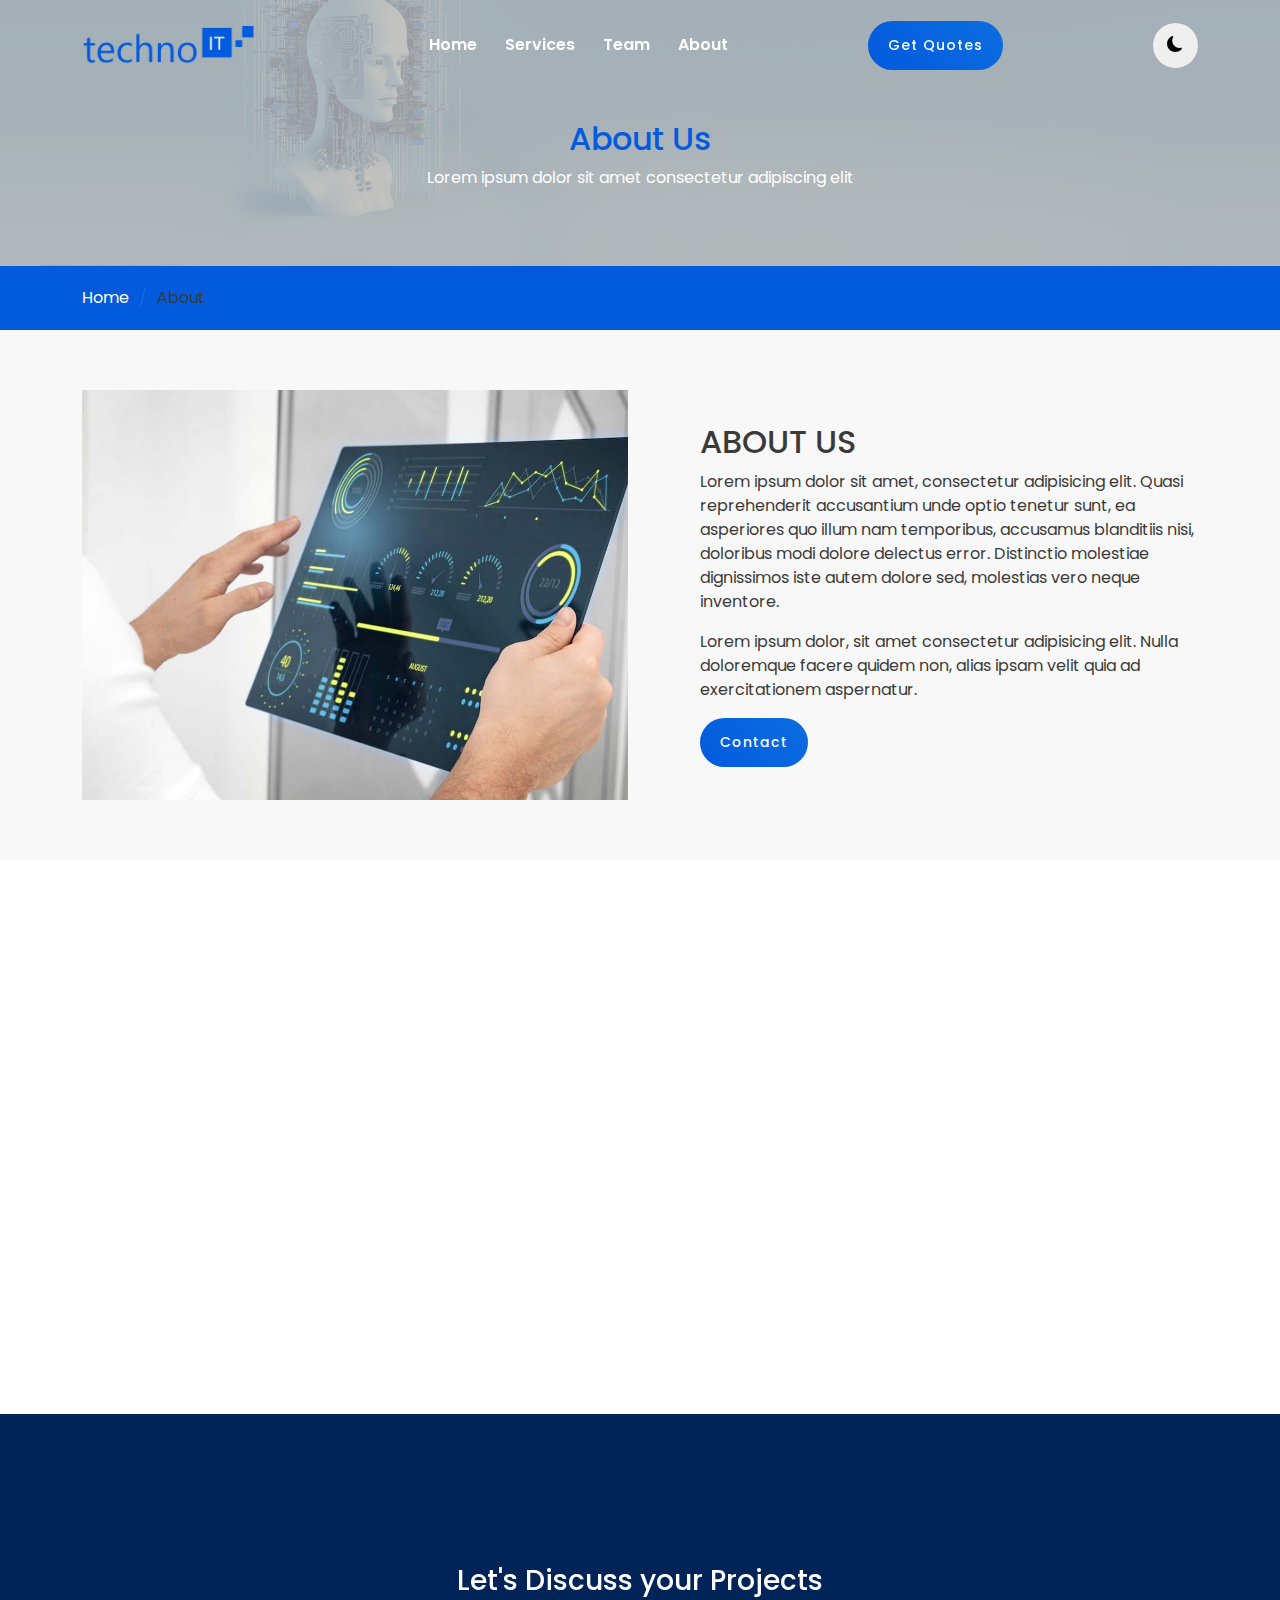
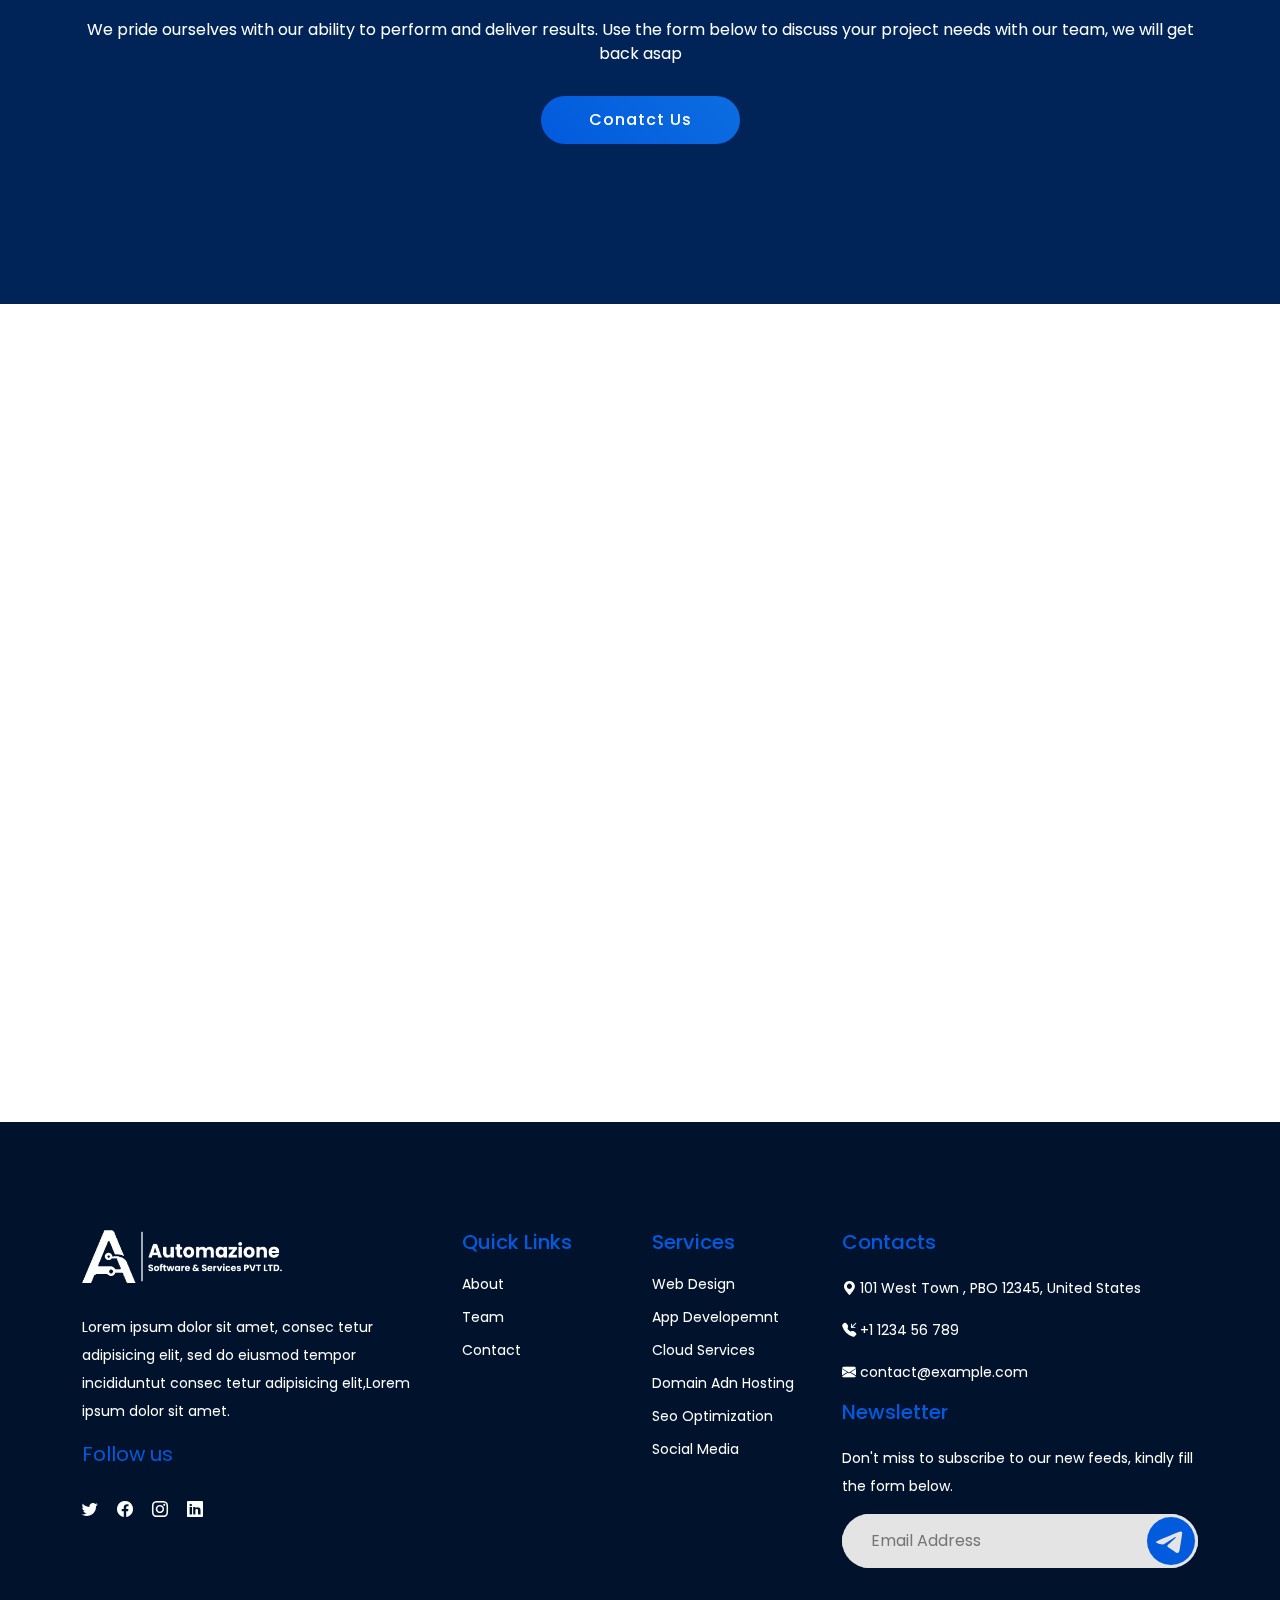
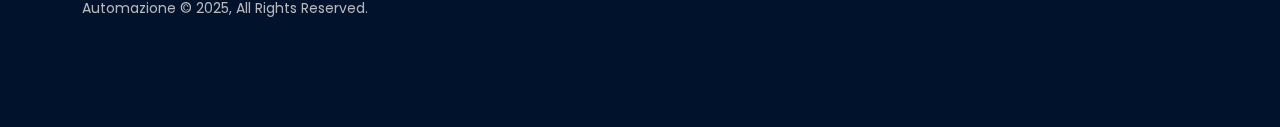
<file: about.html>
<!DOCTYPE html>
<html lang="zxx">
<head>
  <meta charset="utf-8">
  <meta content="width=device-width, initial-scale=1.0" name="viewport">

  <title>About | Automazione</title>
  <meta content="" name="About Automazione - IT Solutions & Services">
  <meta name="description" content="About Automazione - IT Solutions & Services">
  <meta http-equiv="X-UA-Compatible" content="ie=edge">
  <meta content="" name="ZRTHEMES">

  <!-- Favicons -->
  <link href="assets/images/favicon.png" rel="icon">
  <link href="assets/images/apple-touch-icon.png" rel="apple-touch-icon">

  <!-- Google Fonts -->
  <link href="https://fonts.googleapis.com/css2?family=Open+Sans:ital,wght@0,300;0,400;0,500;0,600;0,700;1,300;1,400;1,600;1,700&amp;family=Montserrat:ital,wght@0,300;0,400;0,500;0,600;0,700;1,300;1,400;1,500;1,600;1,700&amp;family=Raleway:ital,wght@0,300;0,400;0,500;0,600;0,700;1,300;1,400;1,500;1,600;1,700&amp;display=swap" rel="stylesheet">
  <link rel="preconnect" href="https://fonts.googleapis.com/">
  <link rel="preconnect" href="https://fonts.gstatic.com/" crossorigin="">
  <link href="https://fonts.googleapis.com/css2?family=Oswald:wght@500&amp;display=swap" rel="stylesheet">
  <link href="https://fonts.googleapis.com/css2?family=Poppins:wght@300;400&amp;display=swap" rel="stylesheet">
  <!-- Vendor CSS Files -->
  <link href="assets/vendor/aos/aos.css" rel="stylesheet">
  <link href="assets/stylesheets/font-awesome.min.css" rel="stylesheet">
  <link href="assets/vendor/swiper/swiper-bundle.min.css" rel="stylesheet">
  <link href="assets/vendor/glightbox/css/glightbox.min.css" rel="stylesheet">
  <link href="assets/vendor/bootstrap/css/bootstrap.min.css" rel="stylesheet">
  <link href="assets/vendor/bootstrap-icons/bootstrap-icons.css" rel="stylesheet">
  <!-- Main CSS File -->
  <link href="assets/stylesheets/styles.css" rel="stylesheet">


</head>

<body>

  <header id="header" class="header sticked d-flex align-items-center sticked stikcy-menu">
    <div class="container-fluid container-xl d-flex align-items-center justify-content-between">
      <a href="index.html" class="logo d-flex align-items-center">
        <img src="assets/images/logo.png" alt="logo">
      </a>
      <nav id="navbar" class="navbar">
        <ul>
          <li><a href="index.html" class="">Home</a></li>
          <li><a href="services.html" class="">Services</a></li>
          <li><a href="team.html" class="">Team</a></li>
          <li><a href="about.html" class="">About</a></li>       
        </ul>
      </nav><!-- .navbar -->
      <a href="contact.html" class="btn-get-started hide-on-mobile">Get Quotes</a>
      <button id="darkmode-button"><i class="bi bi-moon-fill"></i></button>
      <i class="mobile-nav-toggle mobile-nav-show bi bi-list"></i>
      <i class="mobile-nav-toggle mobile-nav-hide d-none bi bi-x"></i>
    </div>
  </header>
  <!-- End Header -->

  <!--  Breadcrumbs  -->
  <div class="breadcrumbs">
    <div class="page-header d-flex align-items-center">
      <div class="container position-relative">
        <div class="row d-flex justify-content-center">
          <div class="col-lg-6 text-center">
            <h2>About Us</h2>
            <p>Lorem ipsum dolor sit amet consectetur adipiscing elit</p>
          </div>
        </div>
      </div>
    </div>
    <nav>
      <div class="container">
        <ol>
          <li><a href="index.html">Home</a></li>
          <li>About</li>
        </ol>
      </div>
    </nav>
  </div><!-- End Breadcrumbs -->

  <main id="main">

    <div class="single-page">

      <section class="sections-bg">
        <div class="container">
          <div class="row align-items-center">
            <div class="col-md-6">
              <div class="about-img">
                <img src="assets/images/blog/blog-6.jpg" alt="about" class="img-fluid">
              </div>
            </div>
            <div class="col-md-6">
              <div class="about-content ps-md-5 mt-5 mt-md-0">
                <h2 class="text-uppercase">About Us</h2>
                <p>Lorem ipsum dolor sit amet, consectetur adipisicing elit. Quasi reprehenderit accusantium unde optio tenetur sunt, ea asperiores quo illum nam temporibus, accusamus blanditiis nisi, doloribus modi dolore delectus error. Distinctio molestiae dignissimos iste autem dolore sed, molestias vero neque inventore.</p>
                <p>Lorem ipsum dolor, sit amet consectetur adipisicing elit. Nulla doloremque facere quidem non, alias ipsam velit quia ad exercitationem aspernatur.</p>
                <a href="contact.html" class="btn-get-started">Contact</a>
              </div>
            </div>
          </div>
        </div>
      </section>
      
      <!-- Featured -->
    <section>
      <div class="container" id="featured">
       <div class="row">
        <!-- start  left -->
        <div class="col-md-4 left">
          <div class="list-wrap" data-aos="fade-up" data-aos-delay="100">
            <div class="description">
              <h4>Experience</h4>
              <p>Ronsectetur adipiscing elit, sed do eiusmod tempor incididunt ut labore et dolore magna aliqua.</p>
            </div>
              <div class="icon">
                <img src="assets/images/icons/icon-1.svg" alt="icon">
              </div>
           </div>
          
          <div class="list-wrap" data-aos="fade-up" data-aos-delay="400">
            <div class="description">
              <h4>Products</h4>
              <p>Ronsectetur adipiscing elit, sed do eiusmod tempor incididunt ut labore et dolore magna aliqua.</p>
            </div>
              <div class="icon">
                <img src="assets/images/icons/icon-2.svg" alt="icon">
              </div>
         </div>
          
          
          <div class="list-wrap" data-aos="fade-up" data-aos-delay="500">
            <div class="description">
              <h4>Approach</h4>
              <p>Ronsectetur adipiscing elit, sed do eiusmod tempor incididunt ut labore et dolore magna aliqua.</p>
            </div>
            <div class="icon">
              <img src="assets/images/icons/icon-3.svg" alt="icon">
            </div>
          </div>
        </div>
        <!-- end  left -->
         
        <!-- start  center -->
        <div class="col-md-4 p-4 p-sm-5 center">
          <div class="list-center-wrap" data-aos="fade-up" data-aos-delay="100">
            <div class="center-icon">
              <img src="assets/images/features.jpg" alt="icon">
            </div>
          </div>
        </div>
        <!-- end  center -->
        <!-- start  right -->
        <div class="col-md-4 right">
          <div class="list-wrap" data-aos="fade-up" data-aos-delay="100">
            <div class="icon">
              <img src="assets/images/icons/icon-4.svg" alt="icon">
            </div>
            <div class="description">
              <h4>Pricing</h4>
              <p>Ronsectetur adipiscing elit, sed do eiusmod tempor incididunt ut labore et dolore magna aliqua.</p>
            </div>
         </div>
          
          <div class="list-wrap" data-aos="fade-up" data-aos-delay="200">
            <div class="icon">
              <img src="assets/images/icons/icon-5.svg" alt="icon">
            </div>
            <div class="description">
              <h4>Delivery</h4>
              <p>Ronsectetur adipiscing elit, sed do eiusmod tempor incididunt ut labore et dolore magna aliqua.</p>
            </div>
          </div>
          
          
          <div class="list-wrap" data-aos="fade-up" data-aos-delay="500">
            <div class="icon">
              <img src="assets/images/icons/icon-6.svg" alt="icon">
            </div>
            <div class="description">
              <h4>Support</h4>
              <p>Ronsectetur adipiscing elit, sed do eiusmod tempor incididunt ut labore et dolore magna aliqua.</p>
            </div>
           </div>
        </div>
        <!-- end  right -->
       </div>
      
     </div>
 </section>
 <!-- Featured -->

 <!--  Call To Action Section  -->
    <section id="call-to-action" class="call-to-action">
      <div class="container text-center aos-init aos-animate" data-aos="zoom-out">
         <div class="row gy-4">
          <div class="col-lg-12">
              <h3>Let's Discuss your Projects</h3>
              <p>We pride ourselves with our ability to perform and deliver results. Use the form below to discuss your project needs with our team, we will get back asap</p>
              <a class="cta-btn" href="mailto:info@example.com">Conatct Us</a>
          </div>
        </div>
      </div>
    </section>
    <!-- End Call To Action Section -->

    <!--  Frequently Asked Questions Section  -->
    <section id="faq" class="faq">
      <div class="container" data-aos="fade-up">
        <div class="section-header">
          <h2>FAQ's</h2>
          <p>Lorem ipsum dolor sit amet</p>
        </div>
        <div class="row gy-4">
          <div class="col-lg-12">
            <div class="accordion accordion-flush" id="faqlist" data-aos="fade-up" data-aos-delay="100">
              <div class="accordion-item">
                <h3 class="accordion-header">
                  <button class="accordion-button collapsed" type="button" data-bs-toggle="collapse"
                    data-bs-target="#faq-content-1">
                    <span class="num"><i class="bi bi-arrow-right-circle-fill"></i></span>
                    What is web domain and hosting?
                  </button>
                </h3>
                <div id="faq-content-1" class="accordion-collapse collapse show" data-bs-parent="#faqlist">
                  <div class="accordion-body">
                    Nemo enim ipsam voluptatem quia voluptas sit aspernatur aut odit aut fugit, sed quia consequuntur
                    magni dolores eos qui ratione voluptatem sequi nesciunt. Neque porro quisquam est, qui dolorem ipsum
                    quia dolor sit amet, consectetur, adipisci velit, sed quia non numquam eius modi tempora incidunt ut
                    labore et dolore magnam aliquam quaerat voluptatem. Ut enim ad minima veniam, quis nostrum
                    exercitationem ullam corporis suscipit laboriosam, nisi ut aliquid ex ea commodi consequatur? Quis
                    autem vel eum iure reprehenderit qui in ea voluptate velit esse quam nihil molestiae consequatur,
                    vel illum qui dolorem eum fugiat quo voluptas nulla pariatur?
                  </div>
                </div>
              </div><!-- # Faq item-->

              <div class="accordion-item">
                <h3 class="accordion-header">
                  <button class="accordion-button collapsed" type="button" data-bs-toggle="collapse"
                    data-bs-target="#faq-content-2">
                    <span class="num"><i class="bi bi-arrow-right-circle-fill"></i></span>
                    Which server is best for websites linux or windows?
                  </button>
                </h3>
                <div id="faq-content-2" class="accordion-collapse collapse" data-bs-parent="#faqlist">
                  <div class="accordion-body">
                    Nemo enim ipsam voluptatem quia voluptas sit aspernatur aut odit aut fugit, sed quia consequuntur
                    magni dolores eos qui ratione voluptatem sequi nesciunt. Neque porro quisquam est, qui dolorem ipsum
                    quia dolor sit amet, consectetur, adipisci velit, sed quia non numquam eius modi tempora incidunt ut
                    labore et dolore magnam aliquam quaerat voluptatem. Ut enim ad minima veniam, quis nostrum
                    exercitationem ullam corporis suscipit laboriosam, nisi ut aliquid ex ea commodi consequatur? Quis
                    autem vel eum iure reprehenderit qui in ea voluptate velit esse quam nihil molestiae consequatur,
                    vel illum qui dolorem eum fugiat quo voluptas nulla pariatur?
                  </div>
                </div>
              </div><!-- # Faq item-->

              <div class="accordion-item">
                <h3 class="accordion-header">
                  <button class="accordion-button collapsed" type="button" data-bs-toggle="collapse"
                    data-bs-target="#faq-content-3">
                    <span class="num"><i class="bi bi-arrow-right-circle-fill"></i></span>
                    Google cloud or Amazon server which one is best and fast?
                  </button>
                </h3>
                <div id="faq-content-3" class="accordion-collapse collapse" data-bs-parent="#faqlist">
                  <div class="accordion-body">
                    Nemo enim ipsam voluptatem quia voluptas sit aspernatur aut odit aut fugit, sed quia consequuntur
                    magni dolores eos qui ratione voluptatem sequi nesciunt. Neque porro quisquam est, qui dolorem ipsum
                    quia dolor sit amet, consectetur, adipisci velit, sed quia non numquam eius modi tempora incidunt ut
                    labore et dolore magnam aliquam quaerat voluptatem. Ut enim ad minima veniam, quis nostrum
                    exercitationem ullam corporis suscipit laboriosam, nisi ut aliquid ex ea commodi consequatur? Quis
                    autem vel eum iure reprehenderit qui in ea voluptate velit esse quam nihil molestiae consequatur,
                    vel illum qui dolorem eum fugiat quo voluptas nulla pariatur?
                  </div>
                </div>
              </div><!-- # Faq item-->

              <div class="accordion-item">
                <h3 class="accordion-header">
                  <button class="accordion-button collapsed" type="button" data-bs-toggle="collapse"
                    data-bs-target="#faq-content-4">
                    <span class="num"><i class="bi bi-arrow-right-circle-fill"></i></span>
                    Why Organic SEO is important for all businesses?
                  </button>
                </h3>
                <div id="faq-content-4" class="accordion-collapse collapse" data-bs-parent="#faqlist">
                  <div class="accordion-body">
                    Nemo enim ipsam voluptatem quia voluptas sit aspernatur aut odit aut fugit, sed quia consequuntur
                    magni dolores eos qui ratione voluptatem sequi nesciunt. Neque porro quisquam est, qui dolorem ipsum
                    quia dolor sit amet, consectetur, adipisci velit, sed quia non numquam eius modi tempora incidunt ut
                    labore et dolore magnam aliquam quaerat voluptatem. Ut enim ad minima veniam, quis nostrum
                    exercitationem ullam corporis suscipit laboriosam, nisi ut aliquid ex ea commodi consequatur? Quis
                    autem vel eum iure reprehenderit qui in ea voluptate velit esse quam nihil molestiae consequatur,
                    vel illum qui dolorem eum fugiat quo voluptas nulla pariatur?
                  </div>
                </div>
              </div><!-- # Faq item-->
            </div>
          </div>
        </div>

      </div>
    </section>
    <!-- End Frequently Asked Questions Section -->


    </div>

  </main><!-- End #main -->

  <!--  Footer  -->
  <footer id="footer" class="footer-section">
    <div class="container">
        <div class="footer-content pt-5 pb-5">
            <div class="row">
                <div class="col-xl-4 col-lg-4 mb-50">
                    <div class="footer-widget">
                        <div class="footer-logo">
                            <a href="index.html" class="logo d-flex align-items-center">
                              <img src="assets/images/logo-light.png" alt="logo">
                            </a>
                        </div>
                        <div class="footer-text">
                            <p>Lorem ipsum dolor sit amet, consec tetur adipisicing elit, sed do eiusmod tempor incididuntut consec tetur adipisicing
                            elit,Lorem ipsum dolor sit amet.</p>
                        </div>
                        <div class="footer-social-icon">
                            <span>Follow us</span>
                            <a href="#" class="twitter"><i class="bi bi-twitter"></i></a>
                            <a href="#" class="facebook"><i class="bi bi-facebook"></i></a>
                            <a href="#" class="instagram"><i class="bi bi-instagram"></i></a>
                            <a href="#" class="linkedin"><i class="bi bi-linkedin"></i></a>
                        </div>
                    </div>
                </div>
                <div class="col-lg-2 col-md-6 col-sm-12 footer-column">
                  <div class="service-widget footer-widget">
                    <div class="footer-widget-heading">
                        <h3>Quick Links</h3>
                    </div>
                      <ul class="list">
                        <li><a href="about.html">About</a></li>
                      <li><a href="team.html">Team</a></li>
                      <li><a href="contact.html">Contact</a></li>
                    </ul>
                  </div>
                </div>                
                <div class="col-lg-2 col-md-6 col-sm-12 footer-column">
                  <div class="service-widget footer-widget">
                    <div class="footer-widget-heading">
                        <h3>Services</h3>
                    </div>
                    <ul class="list">
                        <li><a href="#">Web Design</a></li>
                        <li><a href="#">App Developemnt</a></li>
                        <li><a href="#">Cloud Services</a></li>
                        <li><a href="#">Domain adn Hosting</a></li>
                        <li><a href="#">Seo Optimization</a></li>
                        <li><a href="#">Social Media</a></li>
                    </ul>
                  </div>
                </div>
                <div class="col-xl-4 col-lg-4 col-md-6 mb-50">
                    <div class="contact-widget footer-widget">
                        <div class="footer-widget-heading">
                            <h3>Contacts</h3>
                        </div>
                          <div class="footer-text">
                              <p><i class="bi bi-geo-alt-fill mr-15"></i> 101 West Town , PBO 12345, United States</p>
                              <p><i class="bi bi-telephone-inbound-fill mr-15"></i> +1 1234 56 789</p>
                              <p><i class="bi bi-envelope-fill mr-15"></i> contact@example.com</p>
                          </div>
                    </div>
                    <div class="footer-widget">
                        <div class="footer-widget-heading">
                            <h3>Newsletter</h3>
                        </div>
                        <div class="footer-text mb-25">
                            <p>Don't miss to subscribe to our new feeds, kindly fill the form below.</p>
                        </div>
                        <div class="subscribe-form">
                            <form action="#">
                                <input type="text" placeholder="Email Address">
                                <button><i class="bi bi-telegram"></i></button>
                            </form>
                        </div>
                    </div>
                </div>
            </div>
            <div class="row">
                <div class="col-xl-6 col-lg-6 text-left text-lg-left">
                    <div class="copyright-text">
                        <p>Automazione © 2025, All Rights Reserved.</p>
                    </div>
                </div>
            </div>
        </div>
    </div>
  </footer>
  <!-- End Footer -->

  <a href="#" class="scroll-top d-flex align-items-center justify-content-center active">
    <i class="bi bi-arrow-up-short"></i>
  </a>

  <div id="preloader"></div>

  <!-- Vendor JS Files -->
  <script src="assets/javascripts/jquery.min.js"></script>
  <script src="assets/vendor/glightbox/js/glightbox.min.js"></script>
  <script src="assets/vendor/bootstrap/js/bootstrap.bundle.min.js"></script>
  <script src="assets/vendor/aos/aos.js"></script>
  <script src="assets/vendor/swiper/swiper-bundle.min.js"></script>
  <script src="assets/javascripts/plugins.js"></script>
  <script src="assets/javascripts/purecounter_vanilla.js"></script>
  <script src="assets/javascripts/validator.min.js"></script>
  <script src="assets/javascripts/contactform.js"></script>
  <script src="assets/javascripts/particles.min.js"></script>
  <script src="assets/javascripts/script.js"></script>

  <!-- Template Main JS File -->
  <script src="assets/javascripts/main.js"></script>



</body>
</html>
</file>
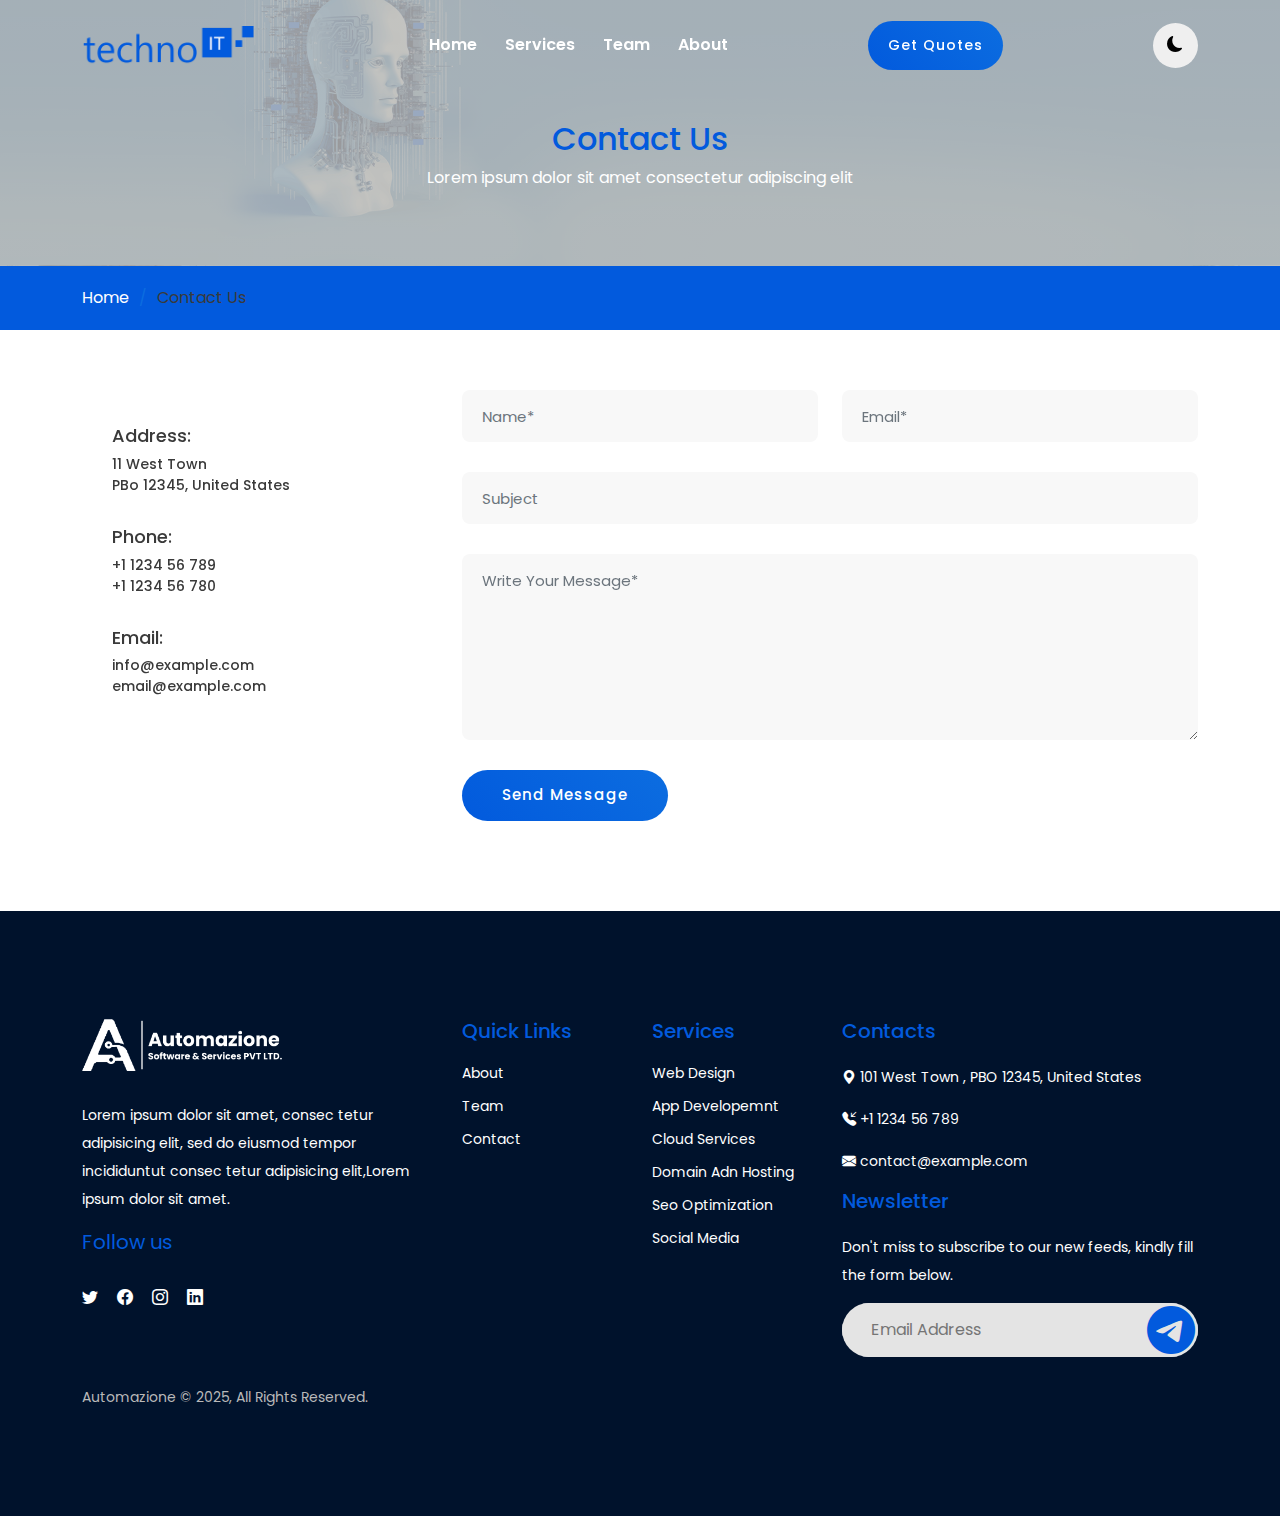
<file: contact.html>
<!DOCTYPE html>
<html lang="zxx">
<head>
  <meta charset="utf-8">
  <meta content="width=device-width, initial-scale=1.0" name="viewport">

  <title>Contact | Automazione</title>
  <meta content="" name="Contact Automazione - IT Solutions & Services">
  <meta name="description" content="Contact Automazione - IT Solutions & Services">
  <meta http-equiv="X-UA-Compatible" content="ie=edge">
  <meta content="" name="ZRTHEMES">

  <!-- Favicons -->
  <link href="assets/images/favicon.png" rel="icon">
  <link href="assets/images/apple-touch-icon.png" rel="apple-touch-icon">

  <!-- Google Fonts -->
  <link href="https://fonts.googleapis.com/css2?family=Open+Sans:ital,wght@0,300;0,400;0,500;0,600;0,700;1,300;1,400;1,600;1,700&amp;family=Montserrat:ital,wght@0,300;0,400;0,500;0,600;0,700;1,300;1,400;1,500;1,600;1,700&amp;family=Raleway:ital,wght@0,300;0,400;0,500;0,600;0,700;1,300;1,400;1,500;1,600;1,700&amp;display=swap" rel="stylesheet">
  <link rel="preconnect" href="https://fonts.googleapis.com/">
  <link rel="preconnect" href="https://fonts.gstatic.com/" crossorigin="">
  <link href="https://fonts.googleapis.com/css2?family=Oswald:wght@500&amp;display=swap" rel="stylesheet">
  <link href="https://fonts.googleapis.com/css2?family=Poppins:wght@300;400&amp;display=swap" rel="stylesheet">
  <!-- Vendor CSS Files -->
  <link href="assets/vendor/aos/aos.css" rel="stylesheet">
  <link href="assets/stylesheets/font-awesome.min.css" rel="stylesheet">
  <link href="assets/vendor/swiper/swiper-bundle.min.css" rel="stylesheet">
  <link href="assets/vendor/glightbox/css/glightbox.min.css" rel="stylesheet">
  <link href="assets/vendor/bootstrap/css/bootstrap.min.css" rel="stylesheet">
  <link href="assets/vendor/bootstrap-icons/bootstrap-icons.css" rel="stylesheet">
  <!-- Main CSS File -->
  <link href="assets/stylesheets/styles.css" rel="stylesheet">


</head>

<body>

  <header id="header" class="header sticked d-flex align-items-center sticked stikcy-menu">
    <div class="container-fluid container-xl d-flex align-items-center justify-content-between">
      <a href="index.html" class="logo d-flex align-items-center">
        <img src="assets/images/logo.png" alt="logo">
      </a>
      <nav id="navbar" class="navbar">
        <ul>
          <li><a href="index.html" class="">Home</a></li>
          <li><a href="services.html" class="">Services</a></li>
          <li><a href="team.html" class="">Team</a></li>
          <li><a href="about.html" class="">About</a></li>       
        </ul>
      </nav><!-- .navbar -->
      <a href="contact.html" class="btn-get-started hide-on-mobile">Get Quotes</a>
      <button id="darkmode-button"><i class="bi bi-moon-fill"></i></button>
      <i class="mobile-nav-toggle mobile-nav-show bi bi-list"></i>
      <i class="mobile-nav-toggle mobile-nav-hide d-none bi bi-x"></i>
    </div>
  </header>
  <!-- End Header -->

  <!--  Breadcrumbs  -->
  <div class="breadcrumbs">
    <div class="page-header d-flex align-items-center">
      <div class="container position-relative">
        <div class="row d-flex justify-content-center">
          <div class="col-lg-6 text-center">
            <h2>Contact Us</h2>
            <p>Lorem ipsum dolor sit amet consectetur adipiscing elit</p>
          </div>
        </div>
      </div>
    </div>
    <nav>
      <div class="container">
        <ol>
          <li><a href="index.html">Home</a></li>
          <li>Contact Us</li>
        </ol>
      </div>
    </nav>
  </div><!-- End Breadcrumbs -->

  <main id="main">

    <div class="single-page">
      <!-- Start Contact Section -->
    <div id="contact" class="contact-section section">
     
      <div class="container">
        <div class="row">
          <div class="col-lg-4 col-md-12" data-aos="fade-right">
            <div class="contact-information-box-3">
              <div class="row">
                <div class="col-md-12 col-lg-12">
                  <div class="single-contact-info-box">
                    <div class="contact-info">
                      <h6>Address:</h6>
                      <p>11 West Town</p>
                      <p>PBo 12345, United States</p>
                    </div>
                  </div>
                </div>
                <div class="col-md-6 col-lg-12">
                  <div class="single-contact-info-box">
                    <div class="contact-info">
                      <h6>Phone:</h6>
                      <p>+1 1234 56 789</p>
                      <p>+1 1234 56 780</p>
                    </div>
                  </div>
                </div>
                <div class="col-md-6 col-lg-12">
                  <div class="single-contact-info-box">
                    <div class="contact-info">
                      <h6>Email:</h6>
                      <p>info@example.com</p>
                      <p>email@example.com</p>
                    </div>
                  </div>
                </div>
              </div>
            </div>
          </div>
          <div class="col-lg-8 col-md-12" data-aos="fade-left">
            <div class="contact-form-box contact-form contact-form-3">
              <div class="form-container-box">
                <form class="contact-form form" id="ajax-contact" method="post" action="https://zrtechsolutions.com/demo/html/technoit/assets/phpscripts/contact.php">
                  <div class="controls">
                    <div class="row">
                      <div class="col-md-6">
                        <div class="form-group form-input-box">
                          <input type="text" class="form-control" id="name" name="name" placeholder="Name*"
                            required="required" data-error="Name is required.">
                          <div class="help-block with-errors"></div>
                        </div>
                      </div>
                      <div class="col-md-6">
                        <div class="form-group form-input-box">
                          <input type="email" class="form-control" id="email" name="email" placeholder="Email*"
                            required="required" data-error="Valid email is required.">
                          <div class="help-block with-errors"></div>
                        </div>
                      </div>
                      <div class="col-md-12">
                        <div class="form-group form-input-box">
                          <input type="text" class="form-control" name="subject" placeholder="Subject"
                            required="required">
                        </div>
                      </div>
                      <div class="col-12">
                        <div class="form-group form-input-box">
                          <textarea class="form-control" id="message" name="message" rows="7"
                            placeholder="Write Your Message*" required="required"
                            data-error="Please, leave us a message."></textarea>
                          <div class="help-block with-errors"></div>
                        </div>
                      </div>
                      <div class="col-md-12">
                        <button type="submit" data-text="Send Message">Send Message</button>
                      </div>
                      <div class="messages">
                        <div class="alert alert alert-success alert-dismissable alert-dismissable hidden"
                          id="msgSubmit"><button type="button" class="close" data-dismiss="alert"
                            aria-hidden="true">&times;</button> Thank You! your message has been sent. </div>
                      </div>
                    </div>
                  </div>
                </form>
              </div>
            </div>
          </div>
        </div>
      </div>
    </div>
    <!-- End Contact Section -->
    </div>

  </main><!-- End #main -->

  <!--  Footer  -->
  <footer id="footer" class="footer-section">
    <div class="container">
        <div class="footer-content pt-5 pb-5">
            <div class="row">
                <div class="col-xl-4 col-lg-4 mb-50">
                    <div class="footer-widget">
                        <div class="footer-logo">
                            <a href="index.html" class="logo d-flex align-items-center">
                              <img src="assets/images/logo-light.png" alt="logo">
                            </a>
                        </div>
                        <div class="footer-text">
                            <p>Lorem ipsum dolor sit amet, consec tetur adipisicing elit, sed do eiusmod tempor incididuntut consec tetur adipisicing
                            elit,Lorem ipsum dolor sit amet.</p>
                        </div>
                        <div class="footer-social-icon">
                            <span>Follow us</span>
                            <a href="#" class="twitter"><i class="bi bi-twitter"></i></a>
                            <a href="#" class="facebook"><i class="bi bi-facebook"></i></a>
                            <a href="#" class="instagram"><i class="bi bi-instagram"></i></a>
                            <a href="#" class="linkedin"><i class="bi bi-linkedin"></i></a>
                        </div>
                    </div>
                </div>
                <div class="col-lg-2 col-md-6 col-sm-12 footer-column">
                  <div class="service-widget footer-widget">
                    <div class="footer-widget-heading">
                        <h3>Quick Links</h3>
                    </div>
                      <ul class="list">
                        <li><a href="about.html">About</a></li>
                      <li><a href="team.html">Team</a></li>
                      <li><a href="contact.html">Contact</a></li>
                    </ul>
                  </div>
                </div>                
                <div class="col-lg-2 col-md-6 col-sm-12 footer-column">
                  <div class="service-widget footer-widget">
                    <div class="footer-widget-heading">
                        <h3>Services</h3>
                    </div>
                    <ul class="list">
                        <li><a href="#">Web Design</a></li>
                        <li><a href="#">App Developemnt</a></li>
                        <li><a href="#">Cloud Services</a></li>
                        <li><a href="#">Domain adn Hosting</a></li>
                        <li><a href="#">Seo Optimization</a></li>
                        <li><a href="#">Social Media</a></li>
                    </ul>
                  </div>
                </div>
                <div class="col-xl-4 col-lg-4 col-md-6 mb-50">
                    <div class="contact-widget footer-widget">
                        <div class="footer-widget-heading">
                            <h3>Contacts</h3>
                        </div>
                          <div class="footer-text">
                              <p><i class="bi bi-geo-alt-fill mr-15"></i> 101 West Town , PBO 12345, United States</p>
                              <p><i class="bi bi-telephone-inbound-fill mr-15"></i> +1 1234 56 789</p>
                              <p><i class="bi bi-envelope-fill mr-15"></i> contact@example.com</p>
                          </div>
                    </div>
                    <div class="footer-widget">
                        <div class="footer-widget-heading">
                            <h3>Newsletter</h3>
                        </div>
                        <div class="footer-text mb-25">
                            <p>Don't miss to subscribe to our new feeds, kindly fill the form below.</p>
                        </div>
                        <div class="subscribe-form">
                            <form action="#">
                                <input type="text" placeholder="Email Address">
                                <button><i class="bi bi-telegram"></i></button>
                            </form>
                        </div>
                    </div>
                </div>
            </div>
            <div class="row">
                <div class="col-xl-6 col-lg-6 text-left text-lg-left">
                    <div class="copyright-text">
                        <p>Automazione © 2025, All Rights Reserved.</p>
                    </div>
                </div>
            </div>
        </div>
    </div>
  </footer>
  <!-- End Footer -->

  <a href="#" class="scroll-top d-flex align-items-center justify-content-center active">
    <i class="bi bi-arrow-up-short"></i>
  </a>

  <div id="preloader"></div>

  <!-- Vendor JS Files -->
  <script src="assets/javascripts/jquery.min.js"></script>
  <script src="assets/vendor/glightbox/js/glightbox.min.js"></script>
  <script src="assets/vendor/bootstrap/js/bootstrap.bundle.min.js"></script>
  <script src="assets/vendor/aos/aos.js"></script>
  <script src="assets/vendor/swiper/swiper-bundle.min.js"></script>
  <script src="assets/javascripts/plugins.js"></script>
  <script src="assets/javascripts/purecounter_vanilla.js"></script>
  <script src="assets/javascripts/validator.min.js"></script>
  <script src="assets/javascripts/contactform.js"></script>
  <script src="assets/javascripts/particles.min.js"></script>
  <script src="assets/javascripts/script.js"></script>

  <!-- Template Main JS File -->
  <script src="assets/javascripts/main.js"></script>



</body>
</html>
</file>
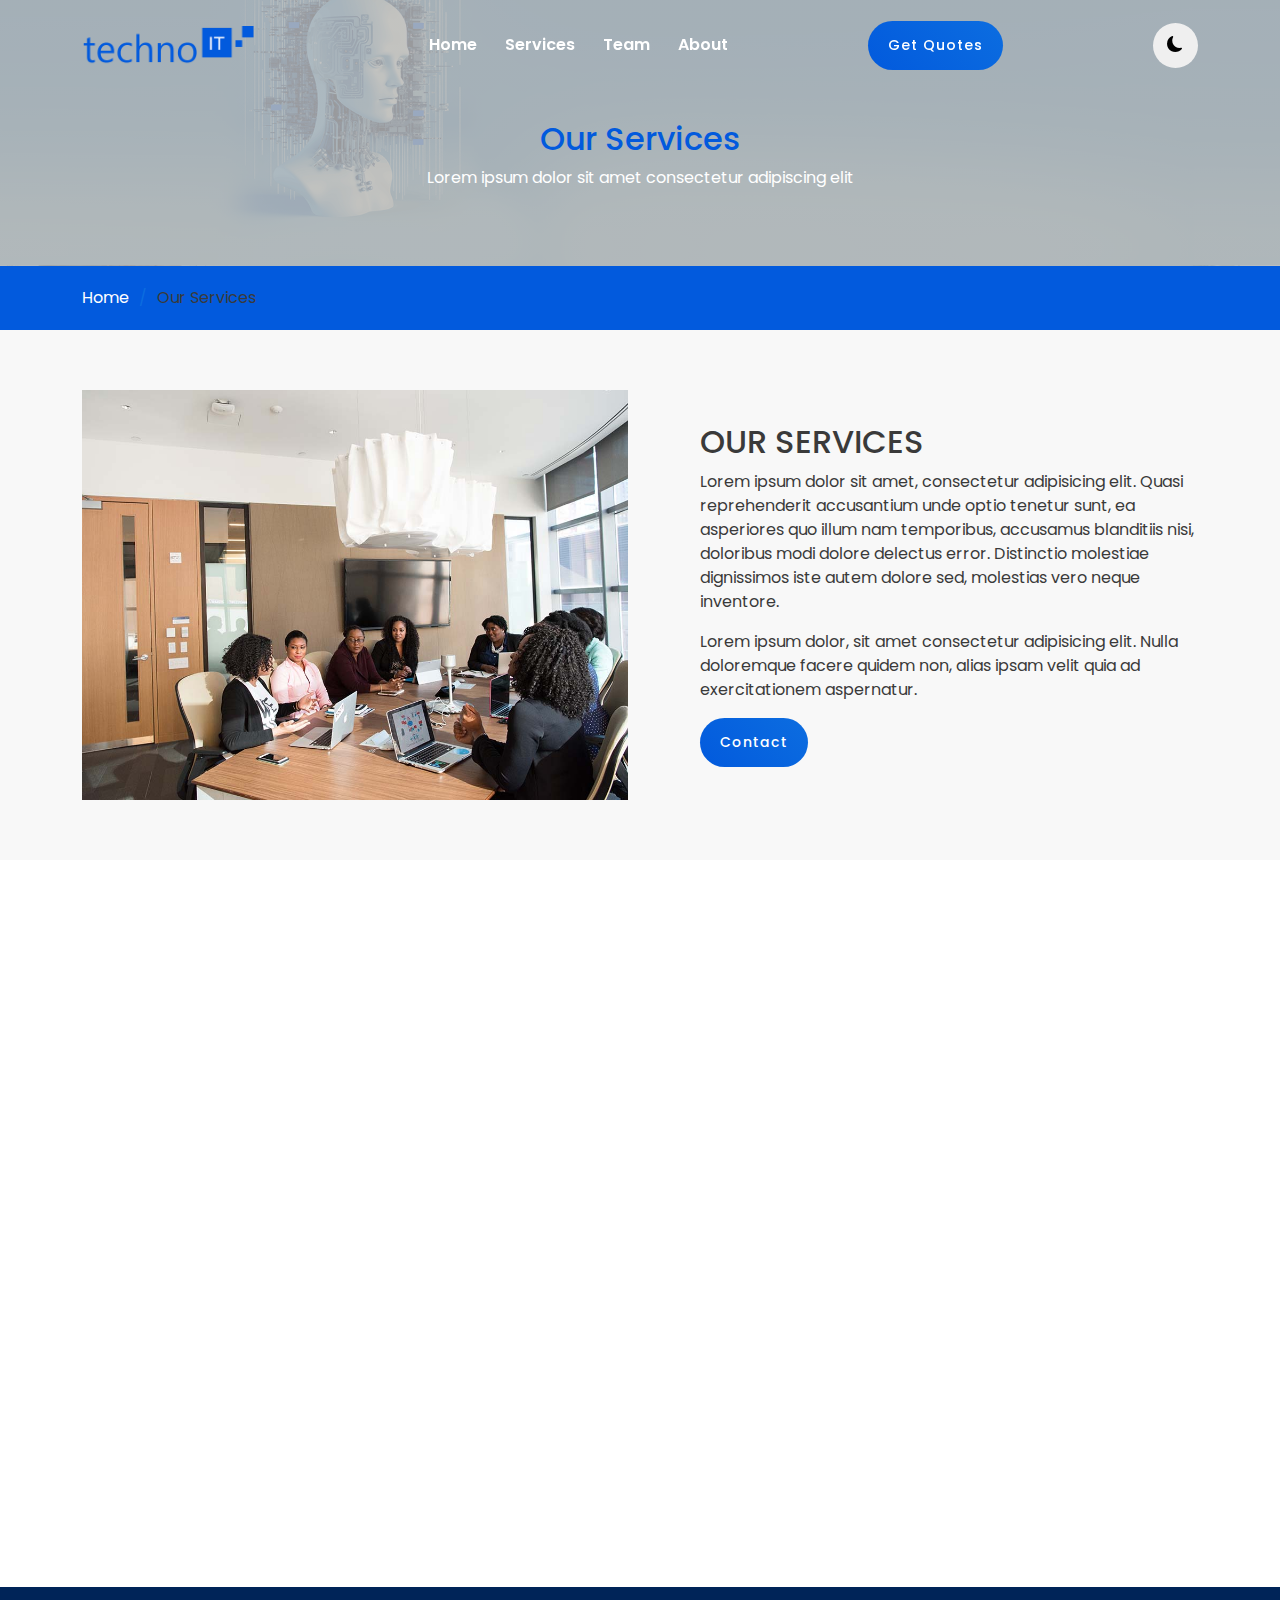
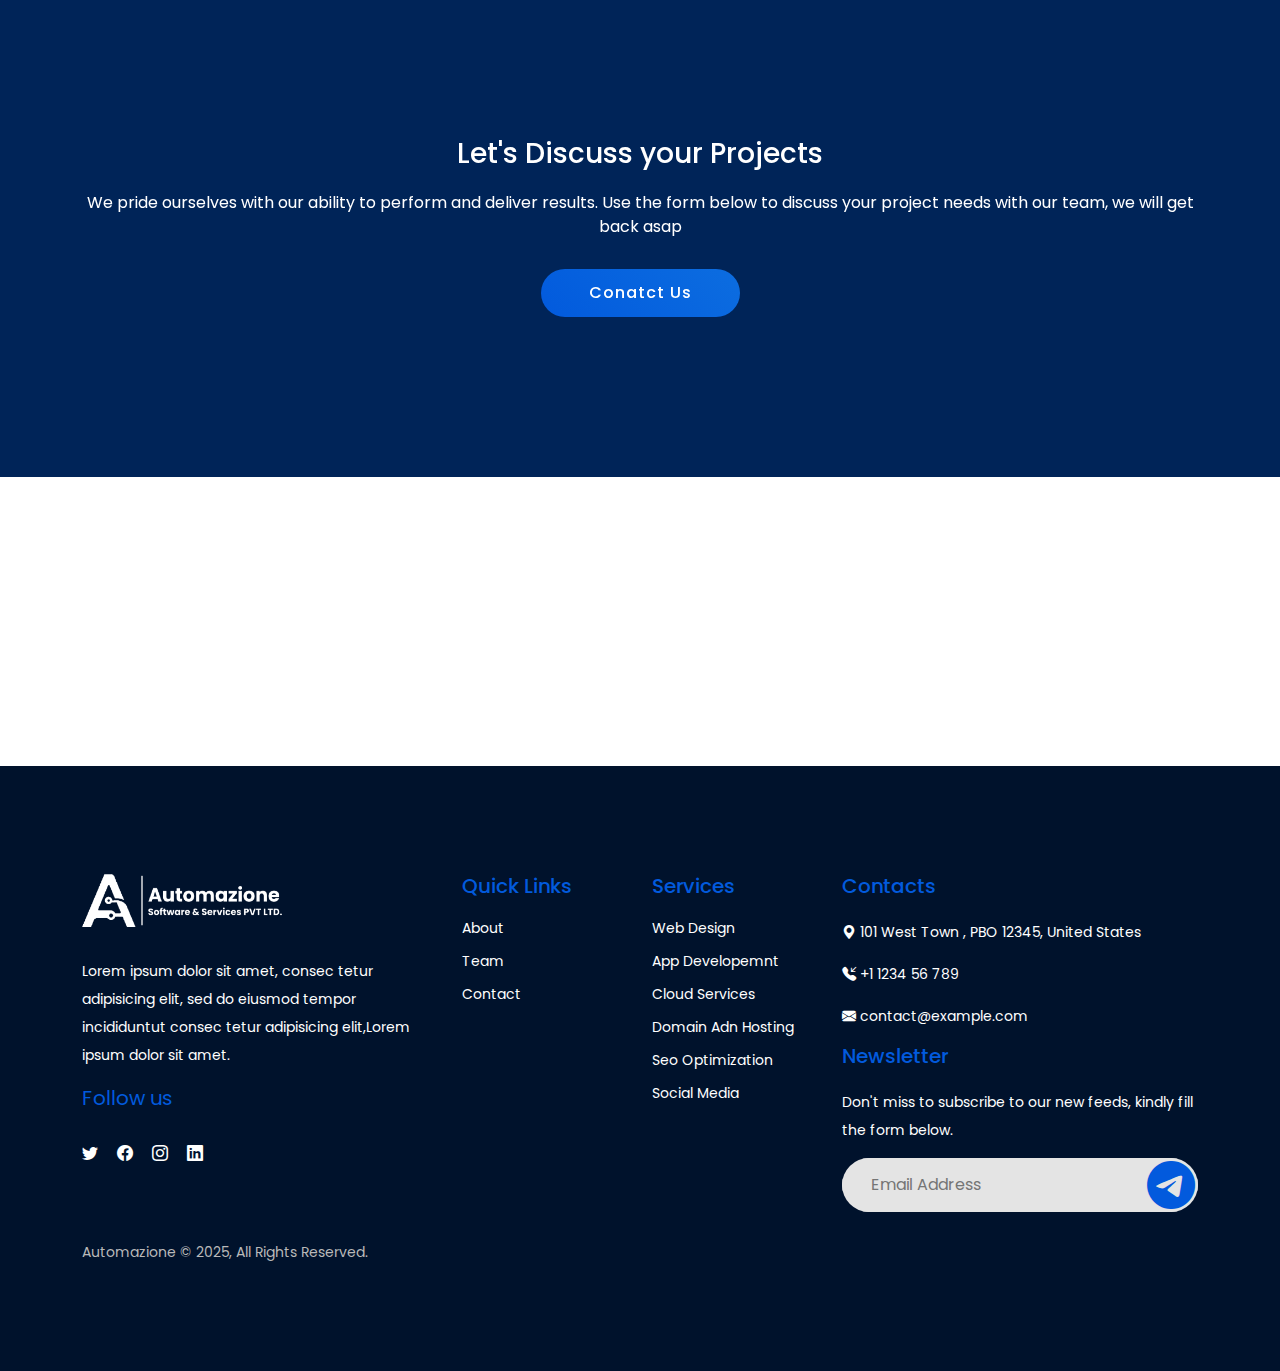
<file: services.html>
<!DOCTYPE html>
<html lang="zxx">
<head>
  <meta charset="utf-8">
  <meta content="width=device-width, initial-scale=1.0" name="viewport">

  <title>Services | Automazione</title>
  <meta content="" name="Services of Automazione - IT Solutions & Services">
  <meta name="description" content="Services of Automazione - IT Solutions & Services">
  <meta http-equiv="X-UA-Compatible" content="ie=edge">
  <meta content="" name="ZRTHEMES">

  <!-- Favicons -->
  <link href="assets/images/favicon.png" rel="icon">
  <link href="assets/images/apple-touch-icon.png" rel="apple-touch-icon">

  <!-- Google Fonts -->
  <link href="https://fonts.googleapis.com/css2?family=Open+Sans:ital,wght@0,300;0,400;0,500;0,600;0,700;1,300;1,400;1,600;1,700&amp;family=Montserrat:ital,wght@0,300;0,400;0,500;0,600;0,700;1,300;1,400;1,500;1,600;1,700&amp;family=Raleway:ital,wght@0,300;0,400;0,500;0,600;0,700;1,300;1,400;1,500;1,600;1,700&amp;display=swap" rel="stylesheet">
  <link rel="preconnect" href="https://fonts.googleapis.com/">
  <link rel="preconnect" href="https://fonts.gstatic.com/" crossorigin="">
  <link href="https://fonts.googleapis.com/css2?family=Oswald:wght@500&amp;display=swap" rel="stylesheet">
  <link href="https://fonts.googleapis.com/css2?family=Poppins:wght@300;400&amp;display=swap" rel="stylesheet">
  <!-- Vendor CSS Files -->
  <link href="assets/vendor/aos/aos.css" rel="stylesheet">
  <link href="assets/stylesheets/font-awesome.min.css" rel="stylesheet">
  <link href="assets/vendor/swiper/swiper-bundle.min.css" rel="stylesheet">
  <link href="assets/vendor/glightbox/css/glightbox.min.css" rel="stylesheet">
  <link href="assets/vendor/bootstrap/css/bootstrap.min.css" rel="stylesheet">
  <link href="assets/vendor/bootstrap-icons/bootstrap-icons.css" rel="stylesheet">
  <!-- Main CSS File -->
  <link href="assets/stylesheets/styles.css" rel="stylesheet">


</head>

<body>

  <header id="header" class="header sticked d-flex align-items-center sticked stikcy-menu">
    <div class="container-fluid container-xl d-flex align-items-center justify-content-between">
      <a href="index.html" class="logo d-flex align-items-center">
        <img src="assets/images/logo.png" alt="logo">
      </a>
      <nav id="navbar" class="navbar">
        <ul>
          <li><a href="index.html" class="">Home</a></li>
          <li><a href="services.html" class="">Services</a></li>
          <li><a href="team.html" class="">Team</a></li>
          <li><a href="about.html" class="">About</a></li>       
        </ul>
      </nav><!-- .navbar -->
      <a href="contact.html" class="btn-get-started hide-on-mobile">Get Quotes</a>
      <button id="darkmode-button"><i class="bi bi-moon-fill"></i></button>
      <i class="mobile-nav-toggle mobile-nav-show bi bi-list"></i>
      <i class="mobile-nav-toggle mobile-nav-hide d-none bi bi-x"></i>
    </div>
  </header>
  <!-- End Header -->

  <!--  Breadcrumbs  -->
  <div class="breadcrumbs">
    <div class="page-header d-flex align-items-center">
      <div class="container position-relative">
        <div class="row d-flex justify-content-center">
          <div class="col-lg-6 text-center">
            <h2>Our Services</h2>
            <p>Lorem ipsum dolor sit amet consectetur adipiscing elit</p>
          </div>
        </div>
      </div>
    </div>
    <nav>
      <div class="container">
        <ol>
          <li><a href="index.html">Home</a></li>
          <li>Our Services</li>
        </ol>
      </div>
    </nav>
  </div><!-- End Breadcrumbs -->

  <main id="main">

    <div class="single-page">
      
<section class="sections-bg">
        <div class="container">
          <div class="row align-items-center">
            <div class="col-md-6">
              <div class="about-img">
                <img src="assets/images/blog/blog-3.jpg" alt="about" class="img-fluid">
              </div>
            </div>
            <div class="col-md-6">
              <div class="about-content ps-md-5 mt-5 mt-md-0">
                <h2 class="text-uppercase">Our Services</h2>
                <p>Lorem ipsum dolor sit amet, consectetur adipisicing elit. Quasi reprehenderit accusantium unde optio tenetur sunt, ea asperiores quo illum nam temporibus, accusamus blanditiis nisi, doloribus modi dolore delectus error. Distinctio molestiae dignissimos iste autem dolore sed, molestias vero neque inventore.</p>
                <p>Lorem ipsum dolor, sit amet consectetur adipisicing elit. Nulla doloremque facere quidem non, alias ipsam velit quia ad exercitationem aspernatur.</p>
                <a href="contact.html" class="btn-get-started">Contact</a>
              </div>
            </div>
          </div>
        </div>
      </section>

      <!-- Start Service Section -->
    <div id="services" class="section">
      <div class="top-icon-box position-relative">
        <div class="container position-relative">
          <div class="row gy-4">
  
            <div class="col-xl-4 col-md-4" data-aos="fade-up" data-aos-delay="100">
              <div class="icon-box">
                <div class="icon"><img src="assets/images/icons/service-design.svg" alt="icon"></div>
                <h4 class="title"><a href="#" class="stretched-link">Application Design</a></h4>
                <p>Ronsectetur adipiscing elit, sed do eiusmod tempor incididunt ut labore et dolore magna aliqua.</p>
              </div>
            </div>
            <!--End Icon Box -->
  
            <div class="col-xl-4 col-md-4" data-aos="fade-up" data-aos-delay="200">
              <div class="icon-box">
                <div class="icon"><img src="assets/images/icons/service-hosting.svg" alt="icon"></div>
                <h4 class="title"><a href="#" class="stretched-link">Web Hosting</a></h4>
                <p>Ronsectetur adipiscing elit, sed do eiusmod tempor incididunt ut labore et dolore magna aliqua.</p>
              </div>
            </div>
            <!--End Icon Box -->
  
            <div class="col-xl-4 col-md-4" data-aos="fade-up" data-aos-delay="500">
              <div class="icon-box">
                <div class="icon"><img src="assets/images/icons/service-social.svg" alt="icon"></div>
                <h4 class="title"><a href="#" class="stretched-link">Social Media</a></h4>
                <p>Ronsectetur adipiscing elit, sed do eiusmod tempor incididunt ut labore et dolore magna aliqua.</p>
              </div>
            </div>
            <!--End Icon Box -->
  
            <div class="col-xl-4 col-md-4" data-aos="fade-up" data-aos-delay="100">
              <div class="icon-box">
                <div class="icon"><img src="assets/images/icons/service-seo.svg" alt="icon"></div>
                <h4 class="title"><a href="#" class="stretched-link">SEO Optimization</a></h4>
                <p>Ronsectetur adipiscing elit, sed do eiusmod tempor incididunt ut labore et dolore magna aliqua.</p>
              </div>
            </div>
            <!--End Icon Box -->
  
  
            <div class="col-xl-4 col-md-4" data-aos="fade-up" data-aos-delay="200">
              <div class="icon-box">
                <div class="icon"><img src="assets/images/icons/service-cloud.svg" alt="icon"></div>
                <h4 class="title"><a href="#" class="stretched-link">Cloud Server</a></h4>
                <p>Ronsectetur adipiscing elit, sed do eiusmod tempor incididunt ut labore et dolore magna aliqua.</p>
              </div>
            </div>
            <!--End Icon Box -->
  
  
            <div class="col-xl-4 col-md-4" data-aos="fade-up" data-aos-delay="500">
              <div class="icon-box">
                <div class="icon"><img src="assets/images/icons/service-secure.svg" alt="icon"></div>
                <h4 class="title"><a href="#" class="stretched-link">Data Secuity</a></h4>
                <p>Ronsectetur adipiscing elit, sed do eiusmod tempor incididunt ut labore et dolore magna aliqua.</p>
              </div>
            </div>
            <!--End Icon Box -->
  
          </div>
        </div>
      </div>
    </div>
    <!-- End Service Section -->

    <!--  Call To Action Section  -->
    <section id="call-to-action" class="call-to-action">
      <div class="container text-center aos-init aos-animate" data-aos="zoom-out">
         <div class="row gy-4">
          <div class="col-lg-12">
              <h3>Let's Discuss your Projects</h3>
              <p>We pride ourselves with our ability to perform and deliver results. Use the form below to discuss your project needs with our team, we will get back asap</p>
              <a class="cta-btn" href="mailto:info@example.com">Conatct Us</a>
          </div>
        </div>
      </div>
    </section>
    <!-- End Call To Action Section -->

    <!--  Clients Section  -->
    <div id="clients" class="clients section">
      <div class="container" data-aos="zoom-out">
  
        <div class="clients-slider swiper">
          <div class="swiper-wrapper align-items-center">
            <div class="swiper-slide"><img src="assets/images/clients/client-1.png" class="img-fluid" alt=""></div>
            <div class="swiper-slide"><img src="assets/images/clients/client-2.png" class="img-fluid" alt=""></div>
            <div class="swiper-slide"><img src="assets/images/clients/client-3.png" class="img-fluid" alt=""></div>
            <div class="swiper-slide"><img src="assets/images/clients/client-4.png" class="img-fluid" alt=""></div>
            <div class="swiper-slide"><img src="assets/images/clients/client-5.png" class="img-fluid" alt=""></div>
            <div class="swiper-slide"><img src="assets/images/clients/client-6.png" class="img-fluid" alt=""></div>
            <div class="swiper-slide"><img src="assets/images/clients/client-7.png" class="img-fluid" alt=""></div>
            <div class="swiper-slide"><img src="assets/images/clients/client-8.png" class="img-fluid" alt=""></div>
          </div>
        </div>
  
      </div>
    </div>
    <!-- End Clients Section -->
      
    </div>

  </main><!-- End #main -->

   <!--  Footer  -->
  <footer id="footer" class="footer-section">
    <div class="container">
        <div class="footer-content pt-5 pb-5">
            <div class="row">
                <div class="col-xl-4 col-lg-4 mb-50">
                    <div class="footer-widget">
                        <div class="footer-logo">
                            <a href="index.html" class="logo d-flex align-items-center">
                              <img src="assets/images/logo-light.png" alt="logo">
                            </a>
                        </div>
                        <div class="footer-text">
                            <p>Lorem ipsum dolor sit amet, consec tetur adipisicing elit, sed do eiusmod tempor incididuntut consec tetur adipisicing
                            elit,Lorem ipsum dolor sit amet.</p>
                        </div>
                        <div class="footer-social-icon">
                            <span>Follow us</span>
                            <a href="#" class="twitter"><i class="bi bi-twitter"></i></a>
                            <a href="#" class="facebook"><i class="bi bi-facebook"></i></a>
                            <a href="#" class="instagram"><i class="bi bi-instagram"></i></a>
                            <a href="#" class="linkedin"><i class="bi bi-linkedin"></i></a>
                        </div>
                    </div>
                </div>
                <div class="col-lg-2 col-md-6 col-sm-12 footer-column">
                  <div class="service-widget footer-widget">
                    <div class="footer-widget-heading">
                        <h3>Quick Links</h3>
                    </div>
                      <ul class="list">
                        <li><a href="about.html">About</a></li>
                      <li><a href="team.html">Team</a></li>
                      <li><a href="contact.html">Contact</a></li>
                    </ul>
                  </div>
                </div>                
                <div class="col-lg-2 col-md-6 col-sm-12 footer-column">
                  <div class="service-widget footer-widget">
                    <div class="footer-widget-heading">
                        <h3>Services</h3>
                    </div>
                    <ul class="list">
                        <li><a href="#">Web Design</a></li>
                        <li><a href="#">App Developemnt</a></li>
                        <li><a href="#">Cloud Services</a></li>
                        <li><a href="#">Domain adn Hosting</a></li>
                        <li><a href="#">Seo Optimization</a></li>
                        <li><a href="#">Social Media</a></li>
                    </ul>
                  </div>
                </div>
                <div class="col-xl-4 col-lg-4 col-md-6 mb-50">
                    <div class="contact-widget footer-widget">
                        <div class="footer-widget-heading">
                            <h3>Contacts</h3>
                        </div>
                          <div class="footer-text">
                              <p><i class="bi bi-geo-alt-fill mr-15"></i> 101 West Town , PBO 12345, United States</p>
                              <p><i class="bi bi-telephone-inbound-fill mr-15"></i> +1 1234 56 789</p>
                              <p><i class="bi bi-envelope-fill mr-15"></i> contact@example.com</p>
                          </div>
                    </div>
                    <div class="footer-widget">
                        <div class="footer-widget-heading">
                            <h3>Newsletter</h3>
                        </div>
                        <div class="footer-text mb-25">
                            <p>Don't miss to subscribe to our new feeds, kindly fill the form below.</p>
                        </div>
                        <div class="subscribe-form">
                            <form action="#">
                                <input type="text" placeholder="Email Address">
                                <button><i class="bi bi-telegram"></i></button>
                            </form>
                        </div>
                    </div>
                </div>
            </div>
            <div class="row">
                <div class="col-xl-6 col-lg-6 text-left text-lg-left">
                    <div class="copyright-text">
                        <p>Automazione © 2025, All Rights Reserved.</p>
                    </div>
                </div>
            </div>
        </div>
    </div>
  </footer>
  <!-- End Footer -->

  <a href="#" class="scroll-top d-flex align-items-center justify-content-center active">
    <i class="bi bi-arrow-up-short"></i>
  </a>

  <div id="preloader"></div>

  <!-- Vendor JS Files -->
  <script src="assets/javascripts/jquery.min.js"></script>
  <script src="assets/vendor/glightbox/js/glightbox.min.js"></script>
  <script src="assets/vendor/bootstrap/js/bootstrap.bundle.min.js"></script>
  <script src="assets/vendor/aos/aos.js"></script>
  <script src="assets/vendor/swiper/swiper-bundle.min.js"></script>
  <script src="assets/javascripts/plugins.js"></script>
  <script src="assets/javascripts/purecounter_vanilla.js"></script>
  <script src="assets/javascripts/validator.min.js"></script>
  <script src="assets/javascripts/contactform.js"></script>
  <script src="assets/javascripts/particles.min.js"></script>
  <script src="assets/javascripts/script.js"></script>

  <!-- Template Main JS File -->
  <script src="assets/javascripts/main.js"></script>



</body>
</html>
</file>
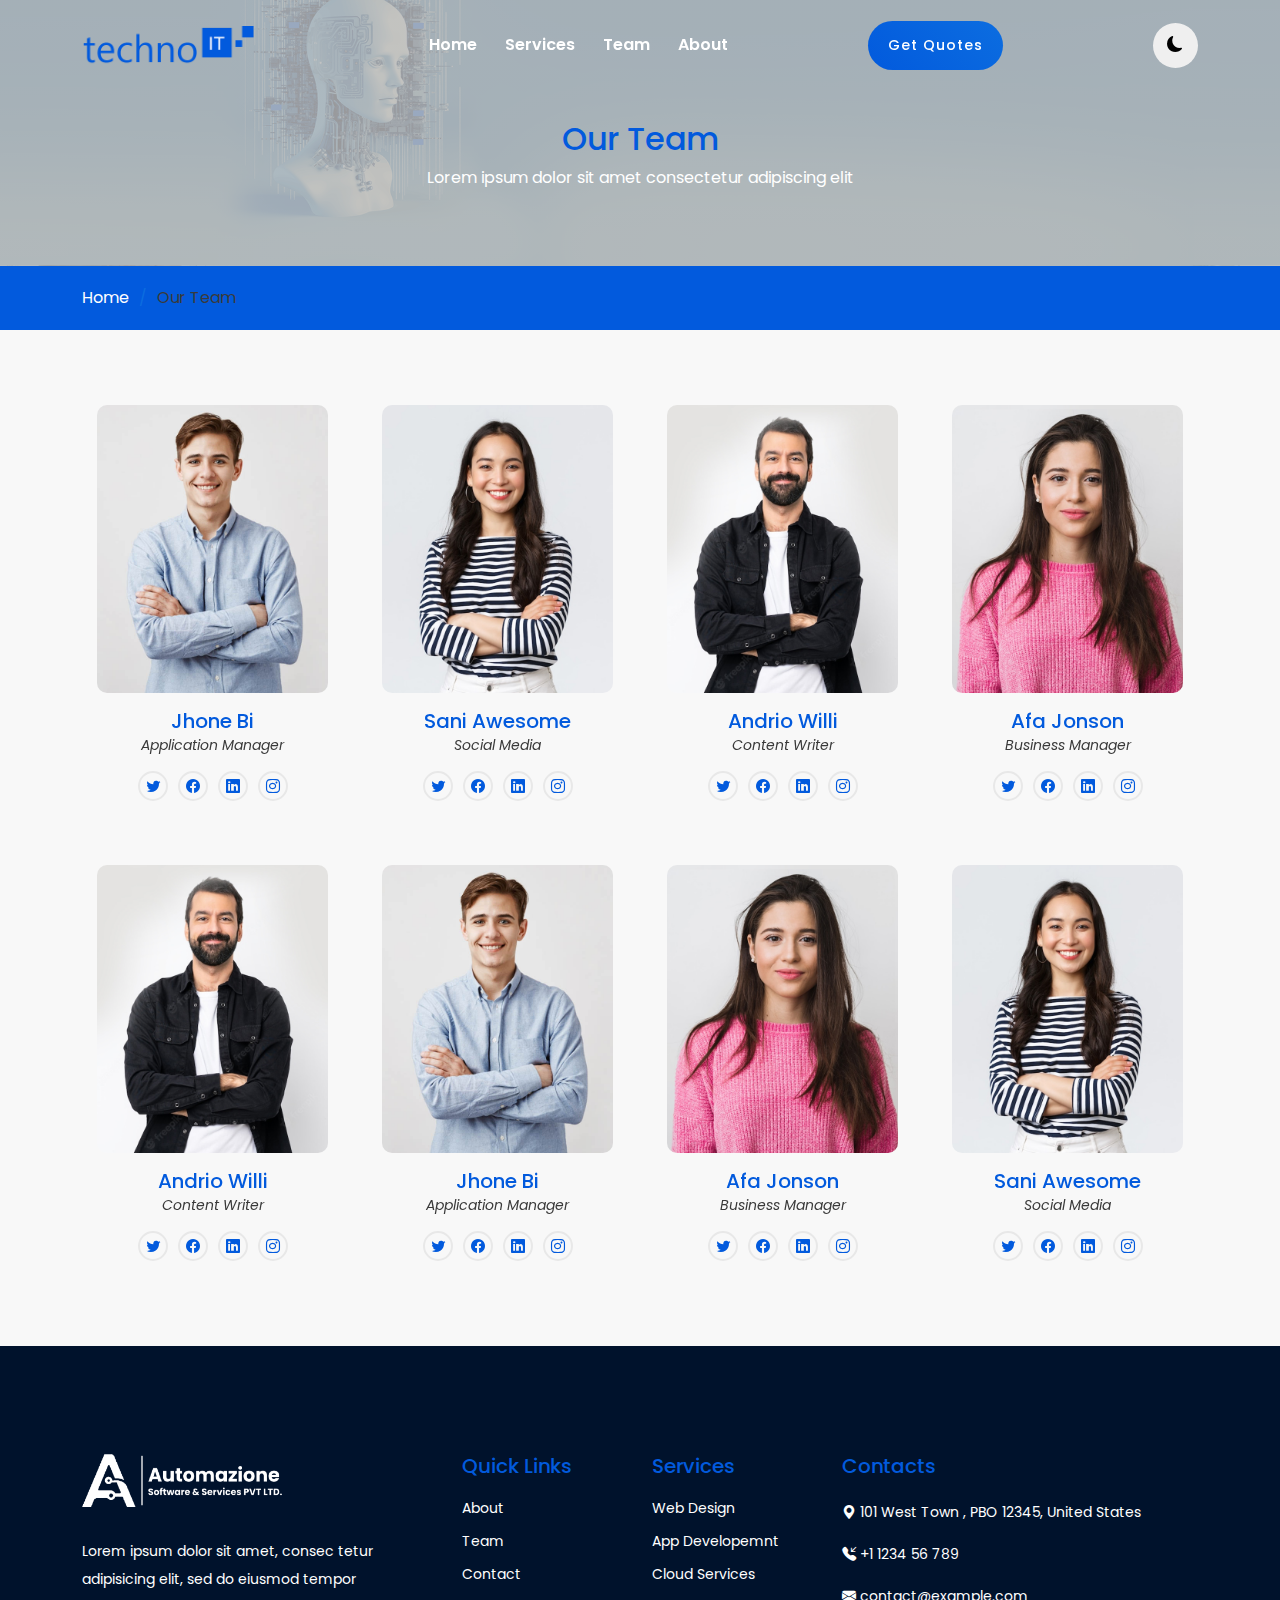
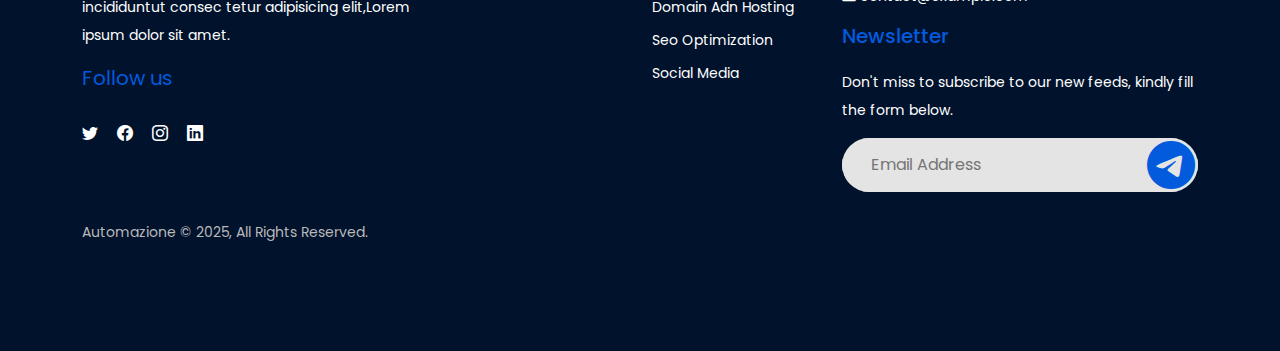
<file: team.html>
<!DOCTYPE html>
<html lang="zxx">
<head>
  <meta charset="utf-8">
  <meta content="width=device-width, initial-scale=1.0" name="viewport">

  <title>Team | Automazione</title>
  <meta content="" name="Team of Automazione - IT Solutions & Services">
  <meta name="description" content="Team of Automazione - IT Solutions & Services">
  <meta http-equiv="X-UA-Compatible" content="ie=edge">
  <meta content="" name="ZRTHEMES">

  <!-- Favicons -->
  <link href="assets/images/favicon.png" rel="icon">
  <link href="assets/images/apple-touch-icon.png" rel="apple-touch-icon">

  <!-- Google Fonts -->
  <link href="https://fonts.googleapis.com/css2?family=Open+Sans:ital,wght@0,300;0,400;0,500;0,600;0,700;1,300;1,400;1,600;1,700&amp;family=Montserrat:ital,wght@0,300;0,400;0,500;0,600;0,700;1,300;1,400;1,500;1,600;1,700&amp;family=Raleway:ital,wght@0,300;0,400;0,500;0,600;0,700;1,300;1,400;1,500;1,600;1,700&amp;display=swap" rel="stylesheet">
  <link rel="preconnect" href="https://fonts.googleapis.com/">
  <link rel="preconnect" href="https://fonts.gstatic.com/" crossorigin="">
  <link href="https://fonts.googleapis.com/css2?family=Oswald:wght@500&amp;display=swap" rel="stylesheet">
  <link href="https://fonts.googleapis.com/css2?family=Poppins:wght@300;400&amp;display=swap" rel="stylesheet">
  <!-- Vendor CSS Files -->
  <link href="assets/vendor/aos/aos.css" rel="stylesheet">
  <link href="assets/stylesheets/font-awesome.min.css" rel="stylesheet">
  <link href="assets/vendor/swiper/swiper-bundle.min.css" rel="stylesheet">
  <link href="assets/vendor/glightbox/css/glightbox.min.css" rel="stylesheet">
  <link href="assets/vendor/bootstrap/css/bootstrap.min.css" rel="stylesheet">
  <link href="assets/vendor/bootstrap-icons/bootstrap-icons.css" rel="stylesheet">
  <!-- Main CSS File -->
  <link href="assets/stylesheets/styles.css" rel="stylesheet">


</head>

<body>

  <header id="header" class="header sticked d-flex align-items-center sticked stikcy-menu">
    <div class="container-fluid container-xl d-flex align-items-center justify-content-between">
      <a href="index.html" class="logo d-flex align-items-center">
        <img src="assets/images/logo.png" alt="logo">
      </a>
      <nav id="navbar" class="navbar">
        <ul>
          <li><a href="index.html" class="">Home</a></li>
          <li><a href="services.html" class="">Services</a></li>
          <li><a href="team.html" class="">Team</a></li>
          <li><a href="about.html" class="">About</a></li>       
        </ul>
      </nav><!-- .navbar -->
      <a href="contact.html" class="btn-get-started hide-on-mobile">Get Quotes</a>
      <button id="darkmode-button"><i class="bi bi-moon-fill"></i></button>
      <i class="mobile-nav-toggle mobile-nav-show bi bi-list"></i>
      <i class="mobile-nav-toggle mobile-nav-hide d-none bi bi-x"></i>
    </div>
  </header>
  <!-- End Header -->

  <!--  Breadcrumbs  -->
  <div class="breadcrumbs">
    <div class="page-header d-flex align-items-center">
      <div class="container position-relative">
        <div class="row d-flex justify-content-center">
          <div class="col-lg-6 text-center">
            <h2>Our Team</h2>
            <p>Lorem ipsum dolor sit amet consectetur adipiscing elit</p>
          </div>
        </div>
      </div>
    </div>
    <nav>
      <div class="container">
        <ol>
          <li><a href="index.html">Home</a></li>
          <li>Our Team</li>
        </ol>
      </div>
    </nav>
  </div><!-- End Breadcrumbs -->

  <main id="main">

    <div class="single-page">
      <!--  Our Team Section  -->
    <section id="team" class="team sections-bg">
      <div class="container aos-init aos-animate" data-aos="fade-up">
        <div class="row gy-4">
          <div class="col-xl-3 col-md-6 d-flex aos-init aos-animate" data-aos="fade-up" data-aos-delay="100">
            <div class="member">
              <img src="assets/images/team/team-1.jpg" class="img-fluid" alt="">
              <h4>Jhone Bi</h4>
              <span>Application Manager</span>
              <div class="social">
                <a href="#"><i class="bi bi-twitter"></i></a>
                <a href="#"><i class="bi bi-facebook"></i></a>
                <a href="#"><i class="bi bi-linkedin"></i></a>
                <a href="#"><i class="bi bi-instagram"></i></a>
              </div>
            </div>
          </div><!-- End Team Member -->

          <div class="col-xl-3 col-md-6 d-flex aos-init aos-animate" data-aos="fade-up" data-aos-delay="200">
            <div class="member">
              <img src="assets/images/team/team-2.jpg" class="img-fluid" alt="">
              <h4>Sani Awesome</h4>
              <span>Social Media</span>
              <div class="social">
                <a href="#"><i class="bi bi-twitter"></i></a>
                <a href="#"><i class="bi bi-facebook"></i></a>
                <a href="#"><i class="bi bi-linkedin"></i></a>
                <a href="#"><i class="bi bi-instagram"></i></a>
              </div>
            </div>
          </div><!-- End Team Member -->

          <div class="col-xl-3 col-md-6 d-flex aos-init aos-animate" data-aos="fade-up" data-aos-delay="300">
            <div class="member">
              <img src="assets/images/team/team-3.jpg" class="img-fluid" alt="">
              <h4>Andrio Willi</h4>
              <span>Content Writer</span>
              <div class="social">
                <a href="#"><i class="bi bi-twitter"></i></a>
                <a href="#"><i class="bi bi-facebook"></i></a>
                <a href="#"><i class="bi bi-linkedin"></i></a>
                <a href="#"><i class="bi bi-instagram"></i></a>
              </div>
            </div>
          </div><!-- End Team Member -->

          <div class="col-xl-3 col-md-6 d-flex aos-init aos-animate" data-aos="fade-up" data-aos-delay="400">
            <div class="member">
              <img src="assets/images/team/team-4.jpg" class="img-fluid" alt="">
              <h4>Afa Jonson</h4>
              <span>Business Manager</span>
              <div class="social">
                <a href="#"><i class="bi bi-twitter"></i></a>
                <a href="#"><i class="bi bi-facebook"></i></a>
                <a href="#"><i class="bi bi-linkedin"></i></a>
                <a href="#"><i class="bi bi-instagram"></i></a>
              </div>
            </div>
          </div><!-- End Team Member -->

          <div class="col-xl-3 col-md-6 d-flex aos-init aos-animate" data-aos="fade-up" data-aos-delay="300">
            <div class="member">
              <img src="assets/images/team/team-3.jpg" class="img-fluid" alt="">
              <h4>Andrio Willi</h4>
              <span>Content Writer</span>
              <div class="social">
                <a href="#"><i class="bi bi-twitter"></i></a>
                <a href="#"><i class="bi bi-facebook"></i></a>
                <a href="#"><i class="bi bi-linkedin"></i></a>
                <a href="#"><i class="bi bi-instagram"></i></a>
              </div>
            </div>
          </div><!-- End Team Member -->

          <div class="col-xl-3 col-md-6 d-flex aos-init aos-animate" data-aos="fade-up" data-aos-delay="100">
            <div class="member">
              <img src="assets/images/team/team-1.jpg" class="img-fluid" alt="">
              <h4>Jhone Bi</h4>
              <span>Application Manager</span>
              <div class="social">
                <a href="#"><i class="bi bi-twitter"></i></a>
                <a href="#"><i class="bi bi-facebook"></i></a>
                <a href="#"><i class="bi bi-linkedin"></i></a>
                <a href="#"><i class="bi bi-instagram"></i></a>
              </div>
            </div>
          </div><!-- End Team Member -->

          <div class="col-xl-3 col-md-6 d-flex aos-init aos-animate" data-aos="fade-up" data-aos-delay="400">
            <div class="member">
              <img src="assets/images/team/team-4.jpg" class="img-fluid" alt="">
              <h4>Afa Jonson</h4>
              <span>Business Manager</span>
              <div class="social">
                <a href="#"><i class="bi bi-twitter"></i></a>
                <a href="#"><i class="bi bi-facebook"></i></a>
                <a href="#"><i class="bi bi-linkedin"></i></a>
                <a href="#"><i class="bi bi-instagram"></i></a>
              </div>
            </div>
          </div><!-- End Team Member -->

          <div class="col-xl-3 col-md-6 d-flex aos-init aos-animate" data-aos="fade-up" data-aos-delay="200">
            <div class="member">
              <img src="assets/images/team/team-2.jpg" class="img-fluid" alt="">
              <h4>Sani Awesome</h4>
              <span>Social Media</span>
              <div class="social">
                <a href="#"><i class="bi bi-twitter"></i></a>
                <a href="#"><i class="bi bi-facebook"></i></a>
                <a href="#"><i class="bi bi-linkedin"></i></a>
                <a href="#"><i class="bi bi-instagram"></i></a>
              </div>
            </div>
          </div><!-- End Team Member -->

        </div>

      </div>
    </section>
    <!-- End Our Team Section -->
    </div>

  </main><!-- End #main -->

  <!--  Footer  -->
  <footer id="footer" class="footer-section">
    <div class="container">
        <div class="footer-content pt-5 pb-5">
            <div class="row">
                <div class="col-xl-4 col-lg-4 mb-50">
                    <div class="footer-widget">
                        <div class="footer-logo">
                            <a href="index.html" class="logo d-flex align-items-center">
                              <img src="assets/images/logo-light.png" alt="logo">
                            </a>
                        </div>
                        <div class="footer-text">
                            <p>Lorem ipsum dolor sit amet, consec tetur adipisicing elit, sed do eiusmod tempor incididuntut consec tetur adipisicing
                            elit,Lorem ipsum dolor sit amet.</p>
                        </div>
                        <div class="footer-social-icon">
                            <span>Follow us</span>
                            <a href="#" class="twitter"><i class="bi bi-twitter"></i></a>
                            <a href="#" class="facebook"><i class="bi bi-facebook"></i></a>
                            <a href="#" class="instagram"><i class="bi bi-instagram"></i></a>
                            <a href="#" class="linkedin"><i class="bi bi-linkedin"></i></a>
                        </div>
                    </div>
                </div>
                <div class="col-lg-2 col-md-6 col-sm-12 footer-column">
                  <div class="service-widget footer-widget">
                    <div class="footer-widget-heading">
                        <h3>Quick Links</h3>
                    </div>
                      <ul class="list">
                        <li><a href="about.html">About</a></li>
                      <li><a href="team.html">Team</a></li>
                      <li><a href="contact.html">Contact</a></li>
                    </ul>
                  </div>
                </div>                
                <div class="col-lg-2 col-md-6 col-sm-12 footer-column">
                  <div class="service-widget footer-widget">
                    <div class="footer-widget-heading">
                        <h3>Services</h3>
                    </div>
                    <ul class="list">
                        <li><a href="#">Web Design</a></li>
                        <li><a href="#">App Developemnt</a></li>
                        <li><a href="#">Cloud Services</a></li>
                        <li><a href="#">Domain adn Hosting</a></li>
                        <li><a href="#">Seo Optimization</a></li>
                        <li><a href="#">Social Media</a></li>
                    </ul>
                  </div>
                </div>
                <div class="col-xl-4 col-lg-4 col-md-6 mb-50">
                    <div class="contact-widget footer-widget">
                        <div class="footer-widget-heading">
                            <h3>Contacts</h3>
                        </div>
                          <div class="footer-text">
                              <p><i class="bi bi-geo-alt-fill mr-15"></i> 101 West Town , PBO 12345, United States</p>
                              <p><i class="bi bi-telephone-inbound-fill mr-15"></i> +1 1234 56 789</p>
                              <p><i class="bi bi-envelope-fill mr-15"></i> contact@example.com</p>
                          </div>
                    </div>
                    <div class="footer-widget">
                        <div class="footer-widget-heading">
                            <h3>Newsletter</h3>
                        </div>
                        <div class="footer-text mb-25">
                            <p>Don't miss to subscribe to our new feeds, kindly fill the form below.</p>
                        </div>
                        <div class="subscribe-form">
                            <form action="#">
                                <input type="text" placeholder="Email Address">
                                <button><i class="bi bi-telegram"></i></button>
                            </form>
                        </div>
                    </div>
                </div>
            </div>
            <div class="row">
                <div class="col-xl-6 col-lg-6 text-left text-lg-left">
                    <div class="copyright-text">
                        <p>Automazione © 2025, All Rights Reserved.</p>
                    </div>
                </div>
            </div>
        </div>
    </div>
  </footer>
  <!-- End Footer -->

  <a href="#" class="scroll-top d-flex align-items-center justify-content-center active">
    <i class="bi bi-arrow-up-short"></i>
  </a>

  <div id="preloader"></div>

  <!-- Vendor JS Files -->
  <script src="assets/javascripts/jquery.min.js"></script>
  <script src="assets/vendor/glightbox/js/glightbox.min.js"></script>
  <script src="assets/vendor/bootstrap/js/bootstrap.bundle.min.js"></script>
  <script src="assets/vendor/aos/aos.js"></script>
  <script src="assets/vendor/swiper/swiper-bundle.min.js"></script>
  <script src="assets/javascripts/plugins.js"></script>
  <script src="assets/javascripts/purecounter_vanilla.js"></script>
  <script src="assets/javascripts/validator.min.js"></script>
  <script src="assets/javascripts/contactform.js"></script>
  <script src="assets/javascripts/particles.min.js"></script>
  <script src="assets/javascripts/script.js"></script>

  <!-- Template Main JS File -->
  <script src="assets/javascripts/main.js"></script>



</body>
</html>
</file>
<file: assets/stylesheets/styles.css>
/*------------------------------------------------------------
    Template name    : Technoit - IT Solutions & Business Services Multipurpose Responsive Website Template
    Author           : ZRTHEMES
    Version          : 2.0
    File Description : Main css file of the template
--------------------------------------------------------------*/

/*--------------------------------------------------------------
# General
--------------------------------------------------------------*/

:root {
  --font-default:
  'Poppins', sans-serif;
  --font-primary:
  'Poppins', sans-serif;
  --font-secondary:
  'Poppins', sans-serif;
  scroll-behavior: smooth;
  --color-bg: #025add;
  --hero-overlay-color: transparent;
  --menu-color: #ffffff;
  --theme-color: #025add;
  --border-color: #e2e2e2;
  --theme-color-dark: #f8f8f8;
  --text-color: #3a3a3a;
  --hero-text-color: #ffffff;
  --text-white-color: #ffffff;
  --text-grey-color: #3a3a3a;
  --text-theme-color: #025add;
  --light-color: #ffffff;
  --color-default: #3a3a3a;
  --color-primary: #025add;
  --color-secondary: #0c6de0;
  --color-start: #3a3a3a;
  --color-end: #3a3a3a;
  --hero-card-bg: rgb(228 227 223 / 17%);
  --box-shadow-color: rgb(82 90 101 / 10%);
}

:root.dark {
  --menu-color-bg: #565656;
  --color-bg: #000000;
  --hero-overlay-color: #000000;
  --menu-color: #ffffff;
  --theme-color: #000000;
  --border-color: #14929a;
  --theme-color-dark: #2c2c2c;
  --text-color: #ffffff;
  --hero-text-color: #ffffff;
  --text-white-color: #ffffff;
  --text-grey-color: #565656;
  --text-theme-color: #14929a;
  --light-color: #000000;
  --color-default: #000000;
  --color-primary: #000000;
  --color-secondary: #000000;
  --color-start: #000000;
  --color-end: #000000;
  --hero-card-bg: rgb(0 0 0 / 83%);
  --box-shadow-color: rgb(20 146 154 / 49%);
}

body {
  font-family: var(--font-default);
  color: var(--text-color);
  background: var(--theme-color);
  transition: 0.5s background ease;
}

body.dark {
  --menu-color-bg: #ffffff;
  --color-bg: #000000;
  --hero-overlay-color: #000000;
  --menu-color: #ffffff;
  --border-color: #025add;
  --theme-color-dark: #151515;
  --text-color: #ffffff;
  --text-white-color: #ffffff;
  --text-grey-color: #565656;
  --text-theme-color: #025add;
  --light-color: #000000;
  --color-default: #000000;
  --color-secondary: #0c6de0;
  --color-start: #000000;
  --color-end: #000000; 
  --hero-card-bg: rgb(0 0 0 / 83%);
  --box-shadow-color: rgb(12 109 224 / 69%);
}


#darkmode-button{
    border-radius: 50%;
    border: none;
    outline: none;
    display: grid;
    place-items: center;
    width: 45px;
    height: 45px;
    margin-left: 10px;
}

a {
  color: var(--color-primary);
  text-decoration: none;
}

a:hover {
  color: var(--color-primary);
  text-decoration: none;
}

h1,
h2,
h3,
h4,
h5,
h6 {
  font-family: var(--font-primary);
}

.toggle-container {
  position: relative;
}

.theme-btn {
  width: 6em;
  height: 6em;
  padding: 0.5em;
  border-radius: 50%;
  cursor: pointer;
  border: none;
  background-color: transparent;
}

.theme-btn img {
  height: 100%;
  width: 100%;
  object-fit: cover;
}

.theme-btn.light {
  display: none;
}

.dark .theme-btn.dark {
  display: none;
}

.dark .theme-btn.light {
  display: block;
}

.hide-on-mobile{
  display: block;
}

/*--------------------------------------------------------------
# Sections & Section Header
--------------------------------------------------------------*/
section {
  padding: 60px 0;
  overflow: hidden;
}

.section{
  padding: 60px 0;
  overflow: hidden;
  background: var(--light-color);
}

.section-grey{
  padding: 90px 0;
  overflow: hidden;
  background: var(--theme-color-dark);
}

.sections-bg {
  background-color: var(--theme-color-dark);
}

.section-header {
  text-align: center;
  padding-bottom: 60px;
}

.section-header h2 {
  font-size: 32px;
  position: relative;
  color: var(--color-primary);
}

.section-header p {
  margin-bottom: 0;
  color: #b8651d;
}

img {
  transition: 0.3s;
}

img:hover {
  transform: scale(1.1);
}

.fill-btn{
  font-family: var(--font-primary);
  font-weight: 500;
  font-size: 15px;
  letter-spacing: 1px;
  display: inline-block;
  padding: 14px 40px;
  border-radius: 50px;
  border: 0;
  transition: 0.3s;
  color: var(--text-white-color);
  background: linear-gradient(45deg, var(--color-primary), var(--color-secondary));
  box-shadow: 0 0 15px rgba(0, 0, 0, 0.08);
}

.fill-btn:hover {background: linear-gradient(45deg, var(--color-secondary), var(--color-primary));color: var(--text-white-color);}

/*--------------------------------------------------------------
# Breadcrumbs
--------------------------------------------------------------*/
.breadcrumbs .page-header {
  padding: 120px 0 60px 0;
  min-height: 20vh;
  background: url(../images/page-header-bg.png) center bottom;
  background-size: cover;
  border-radius: 0px;
  overflow: hidden;
  position: relative;
}
.breadcrumbs .page-header:before {
    content: "";
    position: absolute;
    left: 0;
    bottom: 0;
    top: 0;
    right: 0;
    width: 100%;
    height: 100%;
    background: linear-gradient(360deg,var(--light-color), var(--light-color));
    z-index: 0;
    opacity: 0.6;
}

.breadcrumbs .page-header h2 {
  color: var(--color-primary);
}

.breadcrumbs .page-header p {
  color: var(--menu-color);
}

.breadcrumbs nav {
  background-color: var(--theme-color);
  padding: 20px 0;
}

.breadcrumbs nav ol {
  display: flex;
  flex-wrap: wrap;
  list-style: none;
  margin: 0;
  padding: 0;
  font-size: 16px;
  color: var(--color-default);
}

.breadcrumbs nav ol a {
  color: var(--text-white-color);
  transition: 0.3s;
}

.breadcrumbs nav ol a:hover {
  text-decoration: underline;
}

.breadcrumbs nav ol li+li {
  padding-left: 10px;
}

.breadcrumbs nav ol li+li::before {
  display: inline-block;
  padding-right: 10px;
  color: var(--color-secondary);
  content: "/";
}

/*--------------------------------------------------------------
# Scroll top button
--------------------------------------------------------------*/
.scroll-top {
  position: fixed;
  visibility: hidden;
  opacity: 0;
  right: 15px;
  bottom: -15px;
  z-index: 99999;
  background: var(--color-primary);
  width: 44px;
  height: 44px;
  border-radius: 50px;
  transition: all 0.4s;
}

.scroll-top i {
  font-size: 24px;
  color: #fff;
  line-height: 0;
}

.scroll-top:hover {
  background: rgb(16 16 16 / 80%);
  color: #fff;
}

.scroll-top.active {
  visibility: visible;
  opacity: 1;
  bottom: 15px;
}

/*--------------------------------------------------------------
# Preloader
--------------------------------------------------------------*/
#preloader {
  position: fixed;
  inset: 0;
  z-index: 999999;
  overflow: hidden;
  background: var(--color-primary);
  transition: all 0.6s ease-out;
}

#preloader:before {
  content: "";
  position: fixed;
  top: calc(48% - 3px);
  left: calc(48% - 3px);
  border: 2px solid #fff;
  border-color: var(--light-color) transparent var(--light-color) transparent;
  border-radius: 50%;
  width: 60px;
  height: 60px;
  -webkit-animation: animate-preloader 1.5s linear infinite;
  animation: animate-preloader 1.5s linear infinite;
}

@-webkit-keyframes animate-preloader {
  0% {
    transform: rotate(0deg);
  }

  100% {
    transform: rotate(360deg);
  }
}

@keyframes animate-preloader {
  0% {
    transform: rotate(0deg);
  }

  100% {
    transform: rotate(360deg);
  }
}

/*--------------------------------------------------------------
# Disable aos animation delay on mobile devices
--------------------------------------------------------------*/
@media screen and (max-width: 768px) {
  [data-aos-delay] {
    transition-delay: 0 !important;
  }
  .hide-on-mobile{
    display: none !important;
  }
}

/*--------------------------------------------------------------
# Header
--------------------------------------------------------------*/
.topbar {
  background: #00796b;
  height: 40px;
  font-size: 14px;
  transition: all 0.5s;
  color: #fff;
  padding: 0;
}

.topbar .contact-info i {
  font-style: normal;
  color: #fff;
  line-height: 0;
}

.topbar .contact-info i a,
.topbar .contact-info i span {
  padding-left: 5px;
  color: #fff;
}

@media (max-width: 575px) {

  .topbar .contact-info i a,
  .topbar .contact-info i span {
    font-size: 13px;
  }
}

.topbar .contact-info i a {
  line-height: 0;
  transition: 0.3s;
}

.topbar .contact-info i a:hover {
  color: #fff;
  text-decoration: underline;
}

.topbar .social-links a {
  color: rgba(255, 255, 255, 0.7);
  line-height: 0;
  transition: 0.3s;
  margin-left: 20px;
}

.topbar .social-links a:hover {
  color: #fff;
}

.header {
  transition: all 0.5s;
  z-index: 997;
  height: 90px;
}

.header.sticked {
  position: fixed;
  top: 0;
  right: 0;
  left: 0;
  height: 90px;
}

.header .logo img {
  max-height: 40px;
  margin-right: 6px;
}

.header.stikcy-menu {
  background: var(--light-color);
}
.header.stikcy-menu .logo h1{
  color: var(--color-primary);
}

.header .logo h1 {
  font-size: 30px;
  margin: 0;
  letter-spacing: 0.8px;
  color: var(--color-primary);
  font-family: var(--font-primary);
}

.header .logo h1 span {
  color: var(--color-primary);
}

.sticked-header-offset {
  margin-top: 0;
}

section {background: var(--light-color);}

/*--------------------------------------------------------------
# Desktop Navigation
--------------------------------------------------------------*/
@media (min-width: 1280px) {
  .navbar {
    padding: 0;
  }

  .navbar ul {
    margin: 0;
    padding: 0;
    display: flex;
    list-style: none;
    align-items: center;
  }

  .navbar li {
    position: relative;
  }

  .navbar>ul>li {
    white-space: nowrap;
    padding: 10px 0 10px 28px;
  }

  .navbar a,
  .navbar a:focus {
    display: flex;
    align-items: center;
    justify-content: space-between;
    font-family: var(--font-secondary);
    font-size: 16px;
    font-weight: 600;
    color: var(--menu-color);
    white-space: nowrap;
    transition: 0.3s;
    position: relative;
  }

  .stikcy-menu .navbar a{
    color: var(--text-color);
  }

  .navbar a i,
  .navbar a:focus i {
    font-size: 12px;
    line-height: 0;
    margin-left: 5px;
  }

  .navbar a:hover:before,
  .navbar li:hover>a:before,
  .navbar .active:before {
    visibility: visible;
    width: 100%;
  }

  .navbar a:hover,
  .navbar .active,
  .navbar .active:focus,
  .navbar li:hover>a {
    color: var(--color-primary);
  }

  .navbar .dropdown ul {
    display: block;
    position: absolute;
    left: 28px;
    top: calc(100% + 30px);
    margin: 0;
    padding: 10px 0;
    z-index: 99;
    opacity: 0;
    visibility: hidden;
    background: var(--light-color);
    box-shadow: 0px 0px 30px rgba(127, 137, 161, 0.25);
    transition: 0.3s;
    border-radius: 0px;
  }

  .navbar .dropdown ul li {
    min-width: 200px;
  }

  .navbar .dropdown ul a {
    padding: 10px 20px;
    font-size: 15px;
    font-weight: 400;
    color: var(--text-color);
  }

  .navbar .dropdown ul a i {
    font-size: 12px;
  }

  .navbar .dropdown ul a:hover,
  .navbar .dropdown ul .active:hover,
  .navbar .dropdown ul li:hover>a {
    color: var(--color-primary);
  }

  .navbar .dropdown:hover>ul {
    opacity: 1;
    top: 100%;
    visibility: visible;
  }

  .navbar .dropdown .dropdown ul {
    top: 0;
    left: calc(100% - 30px);
    visibility: hidden;
  }

  .navbar .dropdown .dropdown:hover>ul {
    opacity: 1;
    top: 0;
    left: 100%;
    visibility: visible;
  }
}

@media (min-width: 1280px) and (max-width: 1366px) {
  .navbar .dropdown .dropdown ul {
    left: -90%;
  }

  .navbar .dropdown .dropdown:hover>ul {
    left: -100%;
  }
}

@media (min-width: 1280px) {

  .mobile-nav-show,
  .mobile-nav-hide {
    display: none;
  }
}

/*--------------------------------------------------------------
# Mobile Navigation
--------------------------------------------------------------*/
@media (max-width: 1279px) {
  .navbar {
    position: fixed;
    top: 0;
    right: -100%;
    width: 100%;
    max-width: 400px;
    bottom: 0;
    transition: 0.3s;
    z-index: 9997;
  }

  .navbar ul {
    position: absolute;
    inset: 0;
    padding: 50px 0 10px 0;
    margin: 0;
    background: var(--color-primary);
    overflow-y: auto;
    transition: 0.3s;
    z-index: 9998;
  }

  .navbar a,
  .navbar a:focus {
    display: flex;
    align-items: center;
    justify-content: space-between;
    padding: 10px 20px;
    font-family: var(--font-primary);
    font-size: 15px;
    color: rgb(255 255 255);
    white-space: nowrap;
    transition: 0.3s;
  }

  .navbar a i,
  .navbar a:focus i {
    font-size: 12px;
    line-height: 0;
    margin-left: 5px;
  }

  .navbar a:hover,
  .navbar .active,
  .navbar .active:focus,
  .navbar li:hover>a {
    color: #fff;
  }

  .navbar .getstarted,
  .navbar .getstarted:focus {
    background: var(--color-primary);
    padding: 8px 20px;
    border-radius: 4px;
    margin: 15px;
    color: #fff;
  }

  .navbar .getstarted:hover,
  .navbar .getstarted:focus:hover {
    color: #fff;
    background: rgba(0, 131, 116, 0.8);
  }

  .navbar .dropdown ul,
  .navbar .dropdown .dropdown ul {
    position: static;
    display: none;
    padding: 10px 0;
    margin: 10px 20px;
    transition: all 0.5s ease-in-out;
    background-color: var(--color-primary);
  }

  .navbar .dropdown>.dropdown-active,
  .navbar .dropdown .dropdown>.dropdown-active {
    display: block;
  }

  .mobile-nav-show {
    color: var(--color-primary);
    font-size: 28px;
    cursor: pointer;
    line-height: 0;
    transition: 0.5s;
    z-index: 9999;
    margin-right: 10px;
  }

  .mobile-nav-hide {
    color: #fff;
    font-size: 32px;
    cursor: pointer;
    line-height: 0;
    transition: 0.5s;
    position: fixed;
    right: 20px;
    top: 20px;
    z-index: 9999;
  }

  .mobile-nav-active {
    overflow: hidden;
  }

  .mobile-nav-active .navbar {
    right: 0;
  }

  .mobile-nav-active .navbar:before {
    content: "";
    position: fixed;
    inset: 0;
    background: rgb(0 0 0 / 80%);
    z-index: 9996;
  }
}

/*--------------------------------------------------------------
# Featured Section
--------------------------------------------------------------*/

.left {
  text-align: right;
}
.right {
  text-align: left;
}
.list-wrap{
  display: flex;
  gap: 20px;
  margin-bottom: 30px;
}
.list-wrap p{
  color: var(--text-color);
}
.list-wrap:nth-child(3),
.list-wrap:nth-child(6){
  margin-bottom: 0;
}

.list-wrap .description h4{
  color: var(--text-color);
}

.icon {
  width: 150px;
  text-align: center;
  height: 100px;
  border-radius: 50%;
}
.icon svg{
  width: 100%;
}
.list-center-wrap{
  display: flex;
  gap: 20px;
  align-items: center;
  justify-content: center;
  vertical-align: middle;
  height: 100%;
}
.center-icon{
  width: 100%;
  text-align: center;
}
.center-icon img{
  width: 100%;
  border-radius: 20px;
  opacity: 0.9;
}

/*--------------------------------------------------------------
# About Us Section
--------------------------------------------------------------*/
.about h3 {
  font-size: 28px;
  margin-bottom: 20px;
  font-family: var(--font-secondary);
}

.about .call-us {
  left: 10%;
  right: 10%;
  bottom: 0;
  background-color: #fff;
  box-shadow: 0px 2px 25px rgba(0, 0, 0, 0.08);
  padding: 20px;
  text-align: center;
}

.about .call-us h4 {
  font-size: 24px;
  margin-bottom: 5px;
}

.about .call-us p {
  font-size: 28px;
  color: var(--color-primary);
}

.about .content ul {
  list-style: none;
  padding: 0;
}

.about .content ul li {
  padding: 0 0 10px 30px;
  position: relative;
}

.about .content ul i {
  position: absolute;
  font-size: 20px;
  left: 0;
  top: -3px;
  color: var(--color-primary);
}

.about .content p:last-child {
  margin-bottom: 0;
}

.about .play-btn {
  width: 94px;
  height: 94px;
  background: radial-gradient(var(--color-primary) 50%, rgba(0, 131, 116, 0.4) 52%);
  border-radius: 50%;
  display: block;
  position: absolute;
  left: calc(50% - 47px);
  top: calc(50% - 47px);
  overflow: hidden;
}

.about .play-btn:before {
  content: "";
  position: absolute;
  width: 120px;
  height: 120px;
  -webkit-animation-delay: 0s;
  animation-delay: 0s;
  -webkit-animation: pulsate-btn 2s;
  animation: pulsate-btn 2s;
  -webkit-animation-direction: forwards;
  animation-direction: forwards;
  -webkit-animation-iteration-count: infinite;
  animation-iteration-count: infinite;
  -webkit-animation-timing-function: steps;
  animation-timing-function: steps;
  opacity: 1;
  border-radius: 50%;
  border: 5px solid rgba(0, 131, 116, 0.7);
  top: -15%;
  left: -15%;
  background: rgba(198, 16, 0, 0);
}

.about .play-btn:after {
  content: "";
  position: absolute;
  left: 50%;
  top: 50%;
  transform: translateX(-40%) translateY(-50%);
  width: 0;
  height: 0;
  border-top: 10px solid transparent;
  border-bottom: 10px solid transparent;
  border-left: 15px solid #fff;
  z-index: 100;
  transition: all 400ms cubic-bezier(0.55, 0.055, 0.675, 0.19);
}

.about .play-btn:hover:before {
  content: "";
  position: absolute;
  left: 50%;
  top: 50%;
  transform: translateX(-40%) translateY(-50%);
  width: 0;
  height: 0;
  border: none;
  border-top: 10px solid transparent;
  border-bottom: 10px solid transparent;
  border-left: 15px solid #fff;
  z-index: 200;
  -webkit-animation: none;
  animation: none;
  border-radius: 0;
}

.about .play-btn:hover:after {
  border-left: 15px solid var(--color-primary);
  transform: scale(20);
}

@-webkit-keyframes pulsate-btn {
  0% {
    transform: scale(0.6, 0.6);
    opacity: 1;
  }

  100% {
    transform: scale(1, 1);
    opacity: 0;
  }
}

@keyframes pulsate-btn {
  0% {
    transform: scale(0.6, 0.6);
    opacity: 1;
  }

  100% {
    transform: scale(1, 1);
    opacity: 0;
  }
}
.img-frame {
  position: relative;
  background: #f6f6f6;
  background-size: contain;
  padding: 9%;
}
.bar {
  background-color: #f1f1f1;
  padding: 1px;
  border-radius: 15px;
  margin-bottom: 20px;
  font-size: 12px;
  color: var(--light-color);
}

.bar::before {
  content: attr(data-skill);
  background-color: var(--color-primary);
  display: inline-block;
  padding: 5px 0 5px 10px;
  border-radius: inherit;
  animation: load 2s 0s;
  -webkit-animation: load 2s 0s;
  -moz-animation: load 2s 0s;
  -o-animation: load 2s 0s;
}

.bar.front::before {
  background-color: var(--color-primary);
}

.bar.back::before {
  background-color: var(--color-primary);
}

.bar.learning::before {
  width: calc(20% - 10px);
}

.bar.basic::before {
  width: calc(40% - 10px);
}

.bar.intermediate::before {
  width: calc(60% - 10px);
}

.bar.advanced::before {
  width: calc(80% - 10px);
}

.bar.expert::before {
  width: calc(100% - 10px);
}

/*--------------------------------------------------------------
# Clients Section
--------------------------------------------------------------*/
.clients {
  padding: 90px 0;
}

.clients .swiper {
  padding: 10px 0;
}

.clients .swiper-slide img {
  transition: 0.3s;
  filter: grayscale(1);
  opacity: 1;
  border-radius: 8px;
}

.clients .swiper-slide img:hover {
  transform: scale(1.1);
}

.clients .swiper-pagination {
  margin-top: 20px;
  position: relative;
}

.clients .swiper-pagination .swiper-pagination-bullet {
  width: 12px;
  height: 12px;
  background-color: #fff;
  opacity: 1;
  background-color: #ddd;
}

.clients .swiper-pagination .swiper-pagination-bullet-active {
  background-color: var(--color-primary);
}


/*--------------------------------------------------------------
# Call To Action Section
--------------------------------------------------------------*/
.call-to-action {
  background: url(../images/hero-bg.png) center left;
  background-size: cover;
  padding: 150px 0px;
  border-radius: 0px;
  overflow: hidden;
  position: relative;
  background-attachment: fixed;
}

.call-to-action h3 {
  color: #fff;
  font-size: 28px;
  margin-bottom: 20px;
}

.call-to-action p {
  color: #fff;
  margin-bottom: 20px;
}

.call-to-action .play-btn {
  width: 94px;
  height: 94px;
  margin-bottom: 20px;
  background: radial-gradient(var(--color-primary) 50%, rgba(0, 131, 116, 0.4) 52%);
  border-radius: 50%;
  display: inline-block;
  position: relative;
  overflow: hidden;
}

.call-to-action .play-btn:before {
  content: "";
  position: absolute;
  width: 120px;
  height: 120px;
  -webkit-animation-delay: 0s;
  animation-delay: 0s;
  -webkit-animation: pulsate-btn 2s;
  animation: pulsate-btn 2s;
  -webkit-animation-direction: forwards;
  animation-direction: forwards;
  -webkit-animation-iteration-count: infinite;
  animation-iteration-count: infinite;
  -webkit-animation-timing-function: steps;
  animation-timing-function: steps;
  opacity: 1;
  border-radius: 50%;
  border: 5px solid rgba(0, 131, 116, 0.7);
  top: -15%;
  left: -15%;
  background: rgba(198, 16, 0, 0);
}

.call-to-action:before {
  content: "";
  position: absolute;
  left: 0;
  bottom: 0;
  top: 0;
  right: 0;
  width: 100%;
  height: 100%;
  background: #000000;
  z-index: 0;
  opacity: 0.6;
}

.call-to-action .play-btn:hover:before {
  content: "";
  position: absolute;
  left: 50%;
  top: 50%;
  transform: translateX(-40%) translateY(-50%);
  width: 0;
  height: 0;
  border: none;
  border-top: 10px solid transparent;
  border-bottom: 10px solid transparent;
  border-left: 15px solid #fff;
  z-index: 200;
  -webkit-animation: none;
  animation: none;
  border-radius: 0;
}

.call-to-action .play-btn:hover:after {
  border-left: 15px solid var(--color-primary);
  transform: scale(20);
}

.call-to-action .cta-btn {
  font-family: var(--font-primary);
  font-weight: 500;
  font-size: 16px;
  letter-spacing: 1px;
  display: inline-block;
  padding: 12px 48px;
  border-radius: 50px;
  transition: 0.5s;
  margin: 10px;
  color: #fff;
  background: linear-gradient(45deg, var(--color-primary), var(--color-secondary));
}

.call-to-action .cta-btn:hover {
  background: linear-gradient(45deg, var(--color-secondary), var(--color-primary));
}

@keyframes pulsate-btn {
  0% {
    transform: scale(0.6, 0.6);
    opacity: 1;
  }

  100% {
    transform: scale(1, 1);
    opacity: 0;
  }
}


/*--------------------------------------------------------------
# Testimonials Section
--------------------------------------------------------------*/
.testimonials .testimonial-wrap {
  padding-left: 10px;
}

.testimonials .testimonial-item {
  box-sizing: content-box;
  padding: 30px;
  margin: 30px 10px;
  position: relative;
  border-radius: 10px;
  display: flex;
  flex-direction: column;
  box-shadow: -1px 5px 20px 0px var(--box-shadow-color);
}
.testimonials .testimonial-item .info-box{
  min-width: 276px;
}

.testimonials .testimonial-item .testimonial-img {
  width: 90px;
  border-radius: 50px;
  margin-right: 15px;
}

.testimonials .testimonial-item h3 {
  font-size: 18px;
  font-weight: bold;
  margin: 10px 0 5px 0;
  color: var(--color-primary);
}

.testimonials .testimonial-item h4 {
  font-size: 14px;
  color: #999;
  margin: 0;
}

.testimonials .testimonial-item .stars {
  margin: 10px 0;
}

.testimonials .testimonial-item .stars i {
  color: #ffc107;
  margin: 0 1px;
}

.testimonials .testimonial-item .quote-icon-left,
.testimonials .testimonial-item .quote-icon-right {
  color: var(--color-primary);
  font-size: 26px;
  line-height: 0;
}

.testimonials .testimonial-item .quote-icon-left {
  display: inline-block;
  left: -5px;
  position: relative;
}

.testimonials .testimonial-item .quote-icon-right {
  display: inline-block;
  right: -5px;
  position: relative;
  top: 10px;
  transform: scale(-1, -1);
}

.testimonials .testimonial-item p {
  font-style: italic;
  margin: 15px auto 15px auto;
  color: var(--text-color);
}

.testimonials .swiper-pagination {
  margin-top: 20px;
  position: relative;
}

.testimonials .swiper-pagination .swiper-pagination-bullet {
  width: 12px;
  height: 12px;
  background-color: rgb(134 134 134 / 20%);
  opacity: 1;
}

.testimonials .swiper-pagination .swiper-pagination-bullet-active {
  background-color: var(--color-primary);
}

@media (max-width: 767px) {
  .testimonials .testimonial-wrap {
    padding-left: 0;
  }

  .testimonials .testimonial-item {
    padding: 30px;
    margin: 15px;
    flex-direction: column;
  }

  .testimonials .testimonial-item .testimonial-img {
    position: static;
    left: auto;
  }
}


/*--------------------------------------------------------------
# Our Team Section
--------------------------------------------------------------*/
.team .member {
  text-align: center;
  border-radius: 10px;
  padding: 15px;
  overflow: hidden;
}

.team .member img {
  border-radius: 10px;
  overflow: hidden;
}

.team .member .member-content {
  padding: 0 20px 30px 20px;
}

.team .member h4 {
  margin-top: 16px;
  margin-bottom: 2px;
  font-size: 20px;
  color: var(--color-primary);
}

.team .member span {
  font-style: italic;
  display: block;
  font-size: 14px;
  color: var(--text-color);
}

.team .member p {
  padding-top: 10px;
  font-size: 14px;
  font-style: italic;
  color: #6c757d;
}

.team .member .social {
  margin-top: 15px;
  margin-bottom: 10px;
  display: flex;
  align-items: center;
  justify-content: center;
}

.team .member .social a {
  color: var(--color-primary);
  transition: 0.3s;
  border-radius: 50%;
  width: 30px;
  height: 30px;
  display: flex;
  align-items: center;
  justify-content: center;
  border: 2px solid #e8e8e8;
}

.team .member .social a:hover {
  color: var(--color-primary);
  border-color: var(--color-primary);
}

.team .member .social i {
  font-size: 14px;
  margin: 0 2px;
}


/*--------------------------------------------------------------
# Frequently Asked Questions Section
--------------------------------------------------------------*/
.faq .content h3 {
  font-weight: 400;
  font-size: 34px;
}

.faq .content h4 {
  font-size: 20px;
  margin-top: 5px;
}

.faq .content p {
  font-size: 15px;
  color: #6c757d;
}

.faq .accordion-item {
  margin-bottom: 20px;
  border-radius: 8px;
  background: var(--theme-color-dark);
  border: 1px solid var(--border-color);
}

.accordion-flush .accordion-item:last-child{
  border-bottom: 1px solid var(--border-color);
}


.faq .accordion-collapse {
  border: 0;
  background: var(--theme-color-dark);
  border-radius: 0 8px 8px 0;
}

.accordion-flush .accordion-item:first-child{
  border: 1px solid var(--border-color);
}

.faq .accordion-button {
  background: var(--theme-color-dark);
  padding: 20px 50px 20px 20px;
  font-size: 16px;
  line-height: 24px;
  color: var(--color-primary);
  text-align: left;
  box-shadow: none;
  border-radius: 8px !important;
}

.faq .accordion-button .num {
  padding-right: 10px;
  font-size: 20px;
  line-height: 0;
  color: var(--color-primary);
}

.faq .accordion-button:not(.collapsed) {
  color: var(--color-primary);
  box-shadow: none;
}

.faq .accordion-button:after {
  position: absolute;
  right: 20px;
  top: 20px;
  background: url(../images/icons/down-arrow.svg);
}

.faq .accordion-body {
  padding: 40px;
  border: 0;
  border-radius: 0 0 8px 8px;
  background: var(--theme-color-dark);
  box-shadow: none;
  color: var(--text-color);
}

/*--------------------------------------------------------------
# Recent Blog Posts Section
--------------------------------------------------------------*/
.recent-posts article {
  background-color: var(--light-color);
  padding: 30px;
  height: 100%;
  border-radius: 10px;
  overflow: hidden;
  box-shadow: -1px 5px 20px 0px rgb(82 90 101 / 10%);
}

.recent-posts .post-img {
  max-height: 240px;
  margin: -30px -30px 15px -30px;
  overflow: hidden;
  border-radius: 8px;
}

.recent-posts .post-category {
  font-size: 16px;
  color: var(--text-color);
  margin-bottom: 10px;
}

.recent-posts .title {
  font-size: 22px;
  padding: 0;
  margin: 0 0 20px 0;
}

.recent-posts .title a {
  color: var(--color-primary);
  transition: 0.3s;
}

.recent-posts .title a:hover {
  color: var(--text-color);
}

.recent-posts .post-author-img {
  width: 50px;
  border-radius: 50%;
  margin-right: 15px;
}

.recent-posts .post-author {
  margin-bottom: 5px;
  color: var(--text-color);
}

.recent-posts .post-date {
  font-size: 14px;
  color: var(--text-color);
  margin-bottom: 0;
}

@media (min-width: 1280px) {
  .container, .container-lg, .container-md, .container-sm, .container-xl, .container-xxl {
    max-width: 1140px;
  }
}



/*--------------------------------------------------------------
# Hero Section
--------------------------------------------------------------*/
.hero {
  width: 100%;
  position: relative;
  background: url(../images/hero-bg.png) center center;
  background-size: cover;
  padding: 60px 0 0 0;
  height: 100vh;
  min-height: 700px;
  display: flex;
  align-items: center;
  overflow: hidden;
}
.hero::before {
  content: '';
  position: absolute;
  left: 0px;
  right: 0px;
  top: 0px;
  width: 100%;
  height: 100%;
  opacity: 0.6;
  z-index: 0;
  margin-top: 0;
  background: linear-gradient(360deg, var(--hero-overlay-color), var(--hero-overlay-color));
}
.hero .circle{
  color: var(--color-primary);
}
@media (min-width: 1365px) {
  .hero {
    background-attachment: fixed;
  }
}

.dark-bg{
  padding: 50px 30px;
  border-radius: 8px;
}
.social {
  margin-top: 15px;
  margin-bottom: 15px;
  display: flex;
  align-items: center;
  /* justify-content: space-around; */
  gap: 10px;
}

.social a {
  color: var(--text-color);
  transition: 0.3s;
  border-radius: 50%;
  width: 30px;
  height: 30px;
  display: flex;
  align-items: center;
  justify-content: center;
}

.social a:hover {
  color: var(--color-primary);
  border-color: var(--color-primary);
}

.social i {
  font-size: 14px;
  margin: 0 2px;
  color: var(--color-primary);
}
.mr-20{
  margin-right: 20px !important;
}

.hero h2 {
  font-size: 40px;
  margin-bottom: 20px;
  color: var(--hero-text-color);
  text-transform: capitalize;
  letter-spacing: 0.7px;
  font-weight: 600;
}
.hero span{
  color: var(--color-primary);
  font-weight: bold;
}

.hero p {
  color: var(--hero-text-color);
  font-weight: 400;
  margin-bottom: 30px;
}

.btn-get-started {
  font-family: var(--font-primary);
  font-weight: 500;
  font-size: 15px;
  letter-spacing: 1px;
  display: inline-block;
  padding: 14px 20px;
  border-radius: 50px;
  transition: 0.3s;
  color: var(--text-white-color);
  background: linear-gradient(45deg, var(--color-primary), var(--color-secondary));
}

.btn-get-started:hover {
  background: linear-gradient(45deg, var(--color-secondary), var(--color-primary));
  color: var(--text-white-color);
}

.hero .btn-watch-video {
  font-size: 16px;
  transition: 0.5s;
  margin-left: 25px;
  color: #fff;
}

.hero .btn-watch-video i {
  color: rgba(255, 255, 255, 0.5);
  font-size: 32px;
  transition: 0.3s;
  line-height: 0;
  margin-right: 8px;
}

.hero .btn-watch-video:hover i {
  color: #fff;
}

@media (max-width: 991px) {
  .hero {
    background: url(../images/hero-bg.png) center center;
  }
  .hero h2 {
    font-size: 22px;
  }
  .call-to-action {
    background: url(../images/cta-bg.html) center left;
      background-size: cover;
      padding: 150px 60px;
      border-radius: 0px;
      overflow: hidden;
  }
}

@media (max-width: 767px) {
  .text-left.caption{
    text-align: center;
  }
  .caption .justify-content-start{
    justify-content: center !important;
  }
  .caption .social{
    justify-content: center;
  }
  .btn-get-started,
  .hero .btn-watch-video {
    font-size: 14px;
  }
  .icon-boxes .card-two{
    margin-top: var(--bs-gutter-y);
    margin-bottom: 0px;
    padding-left: calc(var(--bs-gutter-x) * .5);
    padding-right: calc(var(--bs-gutter-x) * .5);

  }
}
@media (min-width: 768px) {
  .btn-get-started,
  .hero .btn-watch-video {
    font-size: 14px;
  }
  .icon-boxes .card-two{
    margin-top: -20px;
    margin-bottom: -20px;
  }
}

.icon-box {
  padding: 20px 30px;
  position: relative;
  overflow: hidden;
  transition: all 0.3s ease-in-out;
  border-radius: 8px;
  z-index: 1;
  height: 100%;
  width: 100%;
  text-align: center;
  color: var(--text-color);
  box-shadow: -1px 5px 20px 0px var(--box-shadow-color);
}
.icon-box .icon img{
  width: 77px;
}

.icon-box .title {
  margin-bottom: 15px;
  font-size: 24px;
}

.icon-box .title a {
  color: var(--color-primary);
  transition: 0.3s;
}

.icon-box .icon {
  margin-bottom: 20px;
  padding-top: 10px;
  display: inline-block;
  transition: all 0.3s ease-in-out;
  font-size: 48px;
  line-height: 1;
  color: var(--color-primary);
}

.icon-box:hover {transform: scale(1.04);}

/*--------------------------------------------------------------
# Blog
--------------------------------------------------------------*/
.blog .blog-pagination {
  margin-top: 30px;
  color: #555555;
}

.blog .blog-pagination ul {
  display: flex;
  padding: 0;
  margin: 0;
  list-style: none;
}

.blog .blog-pagination li {
  margin: 0 5px;
  transition: 0.3s;
  border-radius: 10px;
}

.blog .blog-pagination li a {
  color: var(--color-default);
  padding: 7px 16px;
  display: flex;
  align-items: center;
  justify-content: center;
}

.blog .blog-pagination li.active,
.blog .blog-pagination li:hover {
  background: var(--color-primary);
  color: #fff;
}

.blog .blog-pagination li.active a,
.blog .blog-pagination li:hover a {
  color: var(--color-white);
}

.blog-sidbar{
  background-color: var(--light-color);
  padding: 30px 20px;
  border-radius: 8px;
}

.blog-sidbar ul li a:hover{color: rgb(74 74 74);}

/*--------------------------------------------------------------
# Blog Posts List
--------------------------------------------------------------*/
.blog .posts-list article {
  box-shadow: 0 1px 6px rgb(0 0 0 / 10%);
  padding: 30px;
  height: 100%;
  border-radius: 10px;
  overflow: hidden;
}

.blog .posts-list .post-img {
  max-height: 240px;
  margin: -30px -30px 15px -30px;
  overflow: hidden;
}

.blog .posts-list .post-category {
  font-size: 16px;
  color: #555555;
  margin-bottom: 10px;
}

.blog .posts-list .title {
  font-size: 22px;
  
  padding: 0;
  margin: 0 0 20px 0;
}

.blog .posts-list .title a {
  color: var(--color-default);
  transition: 0.3s;
}

.blog .posts-list .title a:hover {
  color: var(--color-primary);
}

.blog .posts-list .post-author-img {
  width: 50px;
  border-radius: 50%;
  margin-right: 15px;
}

.blog .posts-list .post-author-list {
  font-weight: 500;
  margin-bottom: 5px;
}

.blog .posts-list .post-date {
  font-size: 14px;
  color: #3c3c3c;
  margin-bottom: 0;
}

/*--------------------------------------------------------------
# Blog Details
--------------------------------------------------------------*/
.blog .blog-details {
  box-shadow: 0 1px 6px rgb(0 0 0 / 10%);
  padding: 30px;
  border-radius: 10px;
}

.blog .blog-details .post-img {
  margin: -30px -30px 20px -30px;
  overflow: hidden;
  border-radius: 10px 10px 0 0;
}

.blog .blog-details .title {
  font-size: 28px;
  
  padding: 0;
  margin: 20px 0 0 0;
  color: var(--color-default);
}

.blog .blog-details .content {
  margin-top: 20px;
}

.blog .blog-details .content h3 {
  font-size: 22px;
  margin-top: 30px;
  font-weight: bold;
}

.blog .blog-details .content blockquote {
  overflow: hidden;
  background-color: rgba(34, 34, 34, 0.06);
  padding: 60px;
  position: relative;
  text-align: center;
  margin: 20px 0;
}

.blog .blog-details .content blockquote p {
  color: var(--color-default);
  line-height: 1.6;
  margin-bottom: 0;
  font-style: italic;
  font-weight: 500;
  font-size: 22px;
}

.blog .blog-details .content blockquote:after {
  content: "";
  position: absolute;
  left: 0;
  top: 0;
  bottom: 0;
  width: 3px;
  background-color: var(--color-secondary);
  margin-top: 20px;
  margin-bottom: 20px;
}

.blog .blog-details .meta-top {
  margin-top: 20px;
  color: #6c757d;
}

.blog .blog-details .meta-top ul {
  display: flex;
  flex-wrap: wrap;
  list-style: none;
  align-items: center;
  padding: 0;
  margin: 0;
}

.blog .blog-details .meta-top ul li+li {
  padding-left: 20px;
}

.blog .blog-details .meta-top i {
  font-size: 16px;
  margin-right: 8px;
  line-height: 0;
  color: var(--color-primary);
}

.blog .blog-details .meta-top a {
  color: #6c757d;
  font-size: 14px;
  display: inline-block;
  line-height: 1;
}

.blog .blog-details .meta-bottom {
  padding-top: 10px;
  border-top: 1px solid rgba(34, 34, 34, 0.15);
}

.blog .blog-details .meta-bottom i {
  color: #555555;
  display: inline;
}

.blog .blog-details .meta-bottom a {
  color: rgba(34, 34, 34, 0.8);
  transition: 0.3s;
}

.blog .blog-details .meta-bottom a:hover {
  color: var(--color-primary);
}

.blog .blog-details .meta-bottom .cats {
  list-style: none;
  display: inline;
  padding: 0 20px 0 0;
  font-size: 14px;
}

.blog .blog-details .meta-bottom .cats li {
  display: inline-block;
}

.blog .blog-details .meta-bottom .tags {
  list-style: none;
  display: inline;
  padding: 0;
  font-size: 14px;
}

.blog .blog-details .meta-bottom .tags li {
  display: inline-block;
}

.blog .blog-details .meta-bottom .tags li+li::before {
  padding-right: 6px;
  color: var(--color-default);
  content: ",";
}

.blog .blog-details .meta-bottom .share {
  font-size: 16px;
}

.blog .blog-details .meta-bottom .share i {
  padding-left: 5px;
}

.blog .post-author {
  padding: 20px;
  margin-top: 30px;
  box-shadow: 0 1px 6px rgb(0 0 0 / 10%);
  border-radius: 10px;
}

.blog .post-author img {
  max-width: 120px;
  margin-right: 20px;
}

.blog .post-author h4 {
  font-weight: 500;
  font-size: 22px;
  margin-bottom: 0px;
  padding: 0;
  color: var(--color-default);
}

.blog .post-author .social-links {
  margin: 0 10px 10px 0;
}

.blog .post-author .social-links a {
  color: rgba(34, 34, 34, 0.5);
  margin-right: 5px;
}

.blog .post-author p {
  font-style: italic;
  color: rgba(108, 117, 125, 0.8);
  margin-bottom: 0;
}

/*--------------------------------------------------------------
# Blog Sidebar
--------------------------------------------------------------*/
dl, ol, ul {
    padding: 0;
    margin: 0;
    list-style: none;
}
.single-page ul{
  list-style: none;
}
.single-page ul li{
  position: relative;
  color: var(--text-color);
  margin-bottom: 5px;
  border-radius: 8px;
}
.blog .sidebar {
  padding: 30px;
  box-shadow: 0 1px 6px rgb(0 0 0 / 10%);
  border-radius: 10px;
}
.search-form {
  position: relative;
  overflow: hidden;
  border-radius: 50px;
  margin-bottom: 30px;
  border: 0;
}
.search-form input {
  width: 100%;
  padding: 14px 28px;
  background: #ffffff;
  border: none;
  color: #393838;
  outline: none;
}
.search-form button {
  position: absolute;
  right: 0;
  padding: 16px 20px;
  border: none;
  top: 0px;
  color: var(--text-white-color);
  background: linear-gradient(45deg, var(--color-primary), var(--color-secondary));
  outline: none;
}
.search-form button:hover {
  cursor: pointer;
  background: linear-gradient(45deg, var(--color-secondary), var(--color-primary));
  color: var(--text-white-color);
}
.search-form button i{
  color: #fff;
}

.blog .sidebar .sidebar-title {
  font-size: 20px;
  
  padding: 0;
  margin: 0;
  color: var(--color-default);
}

.blog .sidebar .sidebar-item+.sidebar-item {
  margin-top: 40px;
}

.blog .sidebar .search-form form {
  background: #fff;
  border: 1px solid rgba(34, 34, 34, 0.3);
  padding: 5px 10px;
  position: relative;
  border-radius: 50px;
}

.blog .sidebar .search-form form input[type=text] {
  border: 0;
  padding: 4px;
  border-radius: 50px;
  width: calc(100% - 60px);
}

.blog .sidebar .search-form form input[type=text]:focus {
  outline: none;
}

.blog .sidebar .search-form form button {
  position: absolute;
  top: 0;
  right: 0;
  bottom: 0;
  border: 0;
  background: none;
  font-size: 16px;
  padding: 0 25px;
  margin: -1px;
  background: var(--color-primary);
  color: #fff;
  transition: 0.3s;
  border-radius: 50px;
  line-height: 0;
}

.blog .sidebar .search-form form button i {
  line-height: 0;
}

.blog .sidebar .search-form form button:hover {
  background: rgba(0, 131, 116, 0.8);
}

.blog .sidebar .categories ul {
  list-style: none;
  padding: 0;
}

.blog .sidebar .categories ul li+li {
  padding-top: 10px;
}

.blog .sidebar .categories ul a {
  color: var(--color-default);
  transition: 0.3s;
}

.blog .sidebar .categories ul a:hover {
  color: var(--color-primary);
}

.blog .sidebar .categories ul a span {
  padding-left: 5px;
  color: rgba(34, 34, 34, 0.4);
  font-size: 14px;
}

.blog .sidebar .recent-posts .post-item+.post-item {
  margin-top: 15px;
}

.blog .sidebar .recent-posts img {
  width: 80px;
  float: left;
}

.blog .sidebar .recent-posts h4 {
  font-size: 15px;
  margin-left: 95px;
  font-weight: bold;
}

.blog .sidebar .recent-posts h4 a {
  color: var(--color-default);
  transition: 0.3s;
}

.blog .sidebar .recent-posts h4 a:hover {
  color: var(--color-primary);
}

.blog .sidebar .recent-posts time {
  display: block;
  margin-left: 95px;
  font-style: italic;
  font-size: 14px;
  color: rgba(34, 34, 34, 0.4);
}

.blog .sidebar .tags {
  margin-bottom: -10px;
}

.blog .sidebar .tags ul {
  list-style: none;
  padding: 0;
}

.blog .sidebar .tags ul li {
  display: inline-block;
}

.blog .sidebar .tags ul a {
  color: #555555;
  font-size: 14px;
  padding: 6px 20px;
  margin: 0 6px 8px 0;
  border: 1px solid #d5d5d5;
  display: inline-block;
  transition: 0.3s;
  border-radius: 50px;
}

.blog .sidebar .tags ul a:hover {
  color: #fff;
  border: 1px solid var(--color-primary);
  background: var(--color-primary);
}

.blog .sidebar .tags ul a span {
  padding-left: 5px;
  color: rgba(85, 85, 85, 0.8);
  font-size: 14px;
}

/*--------------------------------------------------------------
# Blog Comments
--------------------------------------------------------------*/
.blog .comments {
  margin-top: 30px;
}

.blog .comments .comments-count {
  font-weight: bold;
}

.blog .comments .comment {
  margin-top: 30px;
  position: relative;
}

.blog .comments .comment .comment-img {
  margin-right: 14px;
}

.blog .comments .comment .comment-img img {
  width: 60px;
}

.blog .comments .comment h5 {
  font-size: 16px;
  margin-bottom: 2px;
}

.blog .comments .comment h5 a {
  font-weight: bold;
  color: var(--color-default);
  transition: 0.3s;
}

.blog .comments .comment h5 a:hover {
  color: var(--color-primary);
}

.blog .comments .comment h5 .reply {
  padding-left: 10px;
  color: var(--color-primary);
}

.blog .comments .comment h5 .reply i {
  font-size: 20px;
}

.blog .comments .comment time {
  display: block;
  font-size: 14px;
  color: rgba(34, 34, 34, 0.8);
  margin-bottom: 5px;
}

.blog .comments .comment.comment-reply {
  padding-left: 40px;
}

.blog .comments .reply-form {
  margin-top: 30px;
  padding: 30px;
  box-shadow: 0 0 16px rgba(0, 0, 0, 0.1);
  border-radius: 10px;
}

.blog .comments .reply-form h4 {
  font-weight: bold;
  font-size: 22px;
}

.blog .comments .reply-form p {
  font-size: 14px;
}

.blog .comments .reply-form input {
  border-radius: 4px;
  padding: 10px 10px;
  font-size: 14px;
}

.blog .comments .reply-form input:focus {
  box-shadow: none;
  border-color: rgba(0, 131, 116, 0.8);
}

.blog .comments .reply-form textarea {
  border-radius: 4px;
  padding: 10px 10px;
  font-size: 14px;
}

.blog .comments .reply-form textarea:focus {
  box-shadow: none;
  border-color: rgba(0, 131, 116, 0.8);
}

.blog .comments .reply-form .form-group {
  margin-bottom: 25px;
}

.blog .comments .reply-form .btn-primary {
  border-radius: 50px;
  padding: 14px 40px;
  border: 0;
  background-color: var(--color-secondary);
}

.blog .comments .reply-form .btn-primary:hover {
  background-color: rgba(248, 90, 64, 0.8);
}


/*--------------------------------------------------------------
# Stats Counter Section
--------------------------------------------------------------*/

.stats-counter .stats-item .purecounter {
  padding-right: 0;
}

.stats-counter .stats-item i {
  font-size: 90px;
  line-height: 0;
  color: var(--color-primary);
  margin-bottom: 30px;
}

.stats-counter .stats-item span {
  font-size: 24px;
  display: block;
  color: var(--color-primary);
  line-height: 34px;
  text-align: center;
}

.stats-counter .stats-item p {
  margin: 0;
  font-family: var(--font-primary);
  font-size: 14px;
  display: flex;
  flex-direction: column;
  align-items: center;
}


/*--------------------------------------------------------------
# Portfolio Section
--------------------------------------------------------------*/
.portfolio .portfolio-flters {
  padding: 0 0 40px 0;
  margin: 0 auto;
  list-style: none;
  text-align: center;
}

.portfolio .portfolio-flters li {
  cursor: pointer;
  display: inline-block;
  padding: 0;
  font-size: 18px;
  font-weight: 500;
  margin: 0 10px;
  color: var(--text-white-color);
  line-height: 1;
  transition: all 0.3s ease-in-out;
  padding: 15px 25px;
  border-radius: 30px;
  margin-bottom: 20px;
  background: linear-gradient(45deg, var(--color-primary), var(--color-secondary));
}

.portfolio .portfolio-flters li:hover,
.portfolio .portfolio-flters li.filter-active {
  color: var(--text-white-color);
  background: linear-gradient(45deg, var(--color-secondary), var(--color-primary));
}

.portfolio .portfolio-flters li:first-child {
  margin-left: 0;
}

.portfolio .portfolio-flters li:last-child {
  margin-right: 0;
}

@media (max-width: 575px) {
  .portfolio .portfolio-flters li {
    font-size: 14px;
  }
}

.portfolio .portfolio-wrap {
  box-shadow: -1px 5px 20px 0px rgb(82 90 101 / 10%);
  border-radius: 8px;
  height: 100%;
  overflow: hidden;
  position: relative;
}

.portfolio .portfolio-wrap img {
  transition: 0.3s;
  position: relative;
  z-index: 1;
}

.portfolio .portfolio-wrap .portfolio-info {
  padding: 25px 20px;
  position: absolute;
  z-index: 2;
  bottom: -1px;
  -webkit-backdrop-filter: saturate(180%) blur(5px);
  backdrop-filter: saturate(180%) blur(5px);
  background: var(--color-secondary);
  border-radius: 0 8px 0 0;
}

.portfolio .portfolio-wrap .portfolio-info:hover {
  background: #1c042e;
}

.portfolio .portfolio-wrap .portfolio-info h4 {
  font-size: 18px;
  margin-bottom: 0;
  color: #fff;
}

.portfolio .portfolio-wrap .portfolio-info h4 a {
  color: var(--light-color);
  transition: 0.3s;
}

.portfolio .portfolio-wrap .portfolio-info h4 a:hover {
  color: var(--color-primary);
}
.portfolio .portfolio-wrap .project-btn a {
  color: var(--light-color);
}
.portfolio .portfolio-wrap .portfolio-info p {
  color: #6c757d;
  font-size: 14px;
  margin-bottom: 0;
  padding-right: 50px;
}

.portfolio .portfolio-wrap .portfolio-info .portfolio-details {
  margin-bottom: 20px;
}

.portfolio .portfolio-wrap:hover img {
  transform: scale(1.1);
}

/*--------------------------------------------------------------
# Pricing
--------------------------------------------------------------*/
.card {
    position: relative;
    height: auto;
    background: var(--light-color);
    border-radius: 8px;
    -webkit-border-radius: 8px;
    -moz-border-radius: 8px;
    -ms-border-radius: 8px;
    -o-border-radius: 8px;
    margin: 0 auto;
    padding: 40px 20px;
    transition: .5s;
    -webkit-transition: .5s;
    -moz-transition: .5s;
    -ms-transition: .5s;
    -o-transition: .5s;
    overflow: hidden;
    margin-bottom: 20px;
    border: 0;
    box-shadow: -1px 5px 20px 0px var(--box-shadow-color);
}

.card:hover {
    transform: scale(1.1);
    -webkit-transform: scale(1.1);
    -moz-transform: scale(1.1);
    -ms-transform: scale(1.1);
    -o-transform: scale(1.1);
}

.card .title img{
  width: 120px;
}

.col-sm-3:nth-child(1) .card,
.col-sm-3:nth-child(1) .card .title .fa {
    /* background: linear-gradient(-45deg, var(--color-primary), #ec9f00); */
}

.col-sm-3:nth-child(2) .card,
.col-sm-4:nth-child(2) .card .title .fa {
    /* background: linear-gradient(-45deg, var(--color-primary), #ec9f00); */
}

.col-sm-3:nth-child(3) .card,
.col-sm-3:nth-child(3) .card .title .fa {
    background: linear-gradient(-45deg, var(--color-primary), #ec9f00);
}

.col-sm-3:nth-child(3) .card a {
    color: var(--light-color);
    border: 2px solid var(--light-color);
}

.card:before {
    content: '';
    position: absolute;
    bottom: 0;
    left: 0;
    width: 100%;
    height: 40%;
    z-index: 1;
    transform: skewY(-5deg) scale(1.5);
    -webkit-transform: skewY(-5deg) scale(1.5);
    -moz-transform: skewY(-5deg) scale(1.5);
    -ms-transform: skewY(-5deg) scale(1.5);
    -o-transform: skewY(-5deg) scale(1.5);
}

.title .fa {
    color: #fff;
    font-size: 60px;
    width: 100px;
    height: 100px;
    border-radius: 50%;
    -webkit-border-radius: 50%;
    -moz-border-radius: 50%;
    -ms-border-radius: 50%;
    -o-border-radius: 50%;
    text-align: center;
    line-height: 100px;
    box-shadow: 0 10px 10px rgba(0, 0, 0, .2);
}

.title h2 {
    position: relative;
    margin: 20px 0 0;
    padding: 0;
    color: var(--text-color);
    font-size: 28px;
    z-index: 2;
}

.price {
    position: relative;
    z-index: 2;
    color: var(--text-color);
}

.price h4 {
    margin: 0;
    padding: 20px 0;
    color: var(--text-color);
    font-size: 60px;
}

.option {
    position: relative;
    z-index: 2;
}

.option ul {
    margin: 0;
    padding: 0;
}

.option ul li {
    margin: 0 0 10px;
    padding: 0;
    list-style: none;
    color: var(--text-color);
    font-size: 16px;
}

.card a {
    cursor: pointer;
    display: inline-block;
    padding: 0;
    font-size: 18px;
    font-weight: 500;
    margin: 0 10px;
    line-height: 1;
    transition: all 0.3s ease-in-out;
    padding: 15px 25px;
    border-radius: 30px;
    margin-bottom: 20px;
    position: relative;
    color: var(--text-white-color);
    z-index: 2;
    margin: 20px auto 0;
    background: linear-gradient(45deg, var(--color-primary), var(--color-secondary));
}

.card a:hover {
    text-decoration: none;
    background: linear-gradient(45deg, var(--color-secondary), var(--color-primary));
}

/*--------------------------------------------------------------
# Blog Posts List
--------------------------------------------------------------*/
.blog .posts-list article {
  box-shadow: 0 1px 6px rgb(0 0 0 / 10%);
  padding: 30px;
  height: 100%;
  border-radius: 10px;
  overflow: hidden;
}

.blog .posts-list .post-img {
  max-height: 240px;
  margin: -30px -30px 15px -30px;
  overflow: hidden;
}

.blog .posts-list .post-category {
  font-size: 16px;
  color: #555555;
  margin-bottom: 10px;
}

.blog .posts-list .title {
  font-size: 22px;
  padding: 0;
  margin: 0 0 20px 0;
}

.blog .posts-list .title a {
  color: var(--color-default);
  transition: 0.3s;
}

.blog .posts-list .title a:hover {
  color: var(--color-primary);
}

.blog .posts-list .post-author-img {
  width: 50px;
  border-radius: 50%;
  margin-right: 15px;
}

.blog .posts-list .post-author-list {
  margin-bottom: 5px;
}

.blog .posts-list .post-date {
  font-size: 14px;
  color: #3c3c3c;
  margin-bottom: 0;
}

/*--------------------------------------------------------------
# Blog Details
--------------------------------------------------------------*/
.blog .blog-details {
  box-shadow: 0 1px 6px rgb(0 0 0 / 10%);
  padding: 30px;
  border-radius: 10px;
}

.blog .blog-details .post-img {
  margin: -30px -30px 20px -30px;
  overflow: hidden;
  border-radius: 10px 10px 0 0;
}

.blog .blog-details .title {
  font-size: 28px;
  padding: 0;
  margin: 20px 0 0 0;
  color: var(--color-default);
}

.blog .blog-details .content {
  margin-top: 20px;
}

.blog .blog-details .content h3 {
  font-size: 22px;
  margin-top: 30px;
  font-weight: bold;
}

.blog .blog-details .content blockquote {
  overflow: hidden;
  background-color: rgba(34, 34, 34, 0.06);
  padding: 60px;
  position: relative;
  text-align: center;
  margin: 20px 0;
}

.blog .blog-details .content blockquote p {
  color: var(--color-default);
  line-height: 1.6;
  margin-bottom: 0;
  font-style: italic;
  font-weight: 500;
  font-size: 22px;
}

.blog .blog-details .content blockquote:after {
  content: "";
  position: absolute;
  left: 0;
  top: 0;
  bottom: 0;
  width: 3px;
  background-color: var(--color-secondary);
  margin-top: 20px;
  margin-bottom: 20px;
}

.blog .blog-details .meta-top {
  margin-top: 20px;
  color: #6c757d;
}

.blog .blog-details .meta-top ul {
  display: flex;
  flex-wrap: wrap;
  list-style: none;
  align-items: center;
  padding: 0;
  margin: 0;
}

.blog .blog-details .meta-top ul li+li {
  padding-left: 20px;
}

.blog .blog-details .meta-top i {
  font-size: 16px;
  margin-right: 8px;
  line-height: 0;
  color: var(--color-primary);
}

.blog .blog-details .meta-top a {
  color: #6c757d;
  font-size: 14px;
  display: inline-block;
  line-height: 1;
}

.blog .blog-details .meta-bottom {
  padding-top: 10px;
  border-top: 1px solid rgba(34, 34, 34, 0.15);
}

.blog .blog-details .meta-bottom i {
  color: #555555;
  display: inline;
}

.blog .blog-details .meta-bottom a {
  color: rgba(34, 34, 34, 0.8);
  transition: 0.3s;
}

.blog .blog-details .meta-bottom a:hover {
  color: var(--color-primary);
}

.blog .blog-details .meta-bottom .cats {
  list-style: none;
  display: inline;
  padding: 0 20px 0 0;
  font-size: 14px;
}

.blog .blog-details .meta-bottom .cats li {
  display: inline-block;
}

.blog .blog-details .meta-bottom .tags {
  list-style: none;
  display: inline;
  padding: 0;
  font-size: 14px;
}

.blog .blog-details .meta-bottom .tags li {
  display: inline-block;
}

.blog .blog-details .meta-bottom .tags li+li::before {
  padding-right: 6px;
  color: var(--color-default);
  content: ",";
}

.blog .blog-details .meta-bottom .share {
  font-size: 16px;
}

.blog .blog-details .meta-bottom .share i {
  padding-left: 5px;
}

.blog .post-author {
  padding: 20px;
  margin-top: 30px;
  box-shadow: 0 1px 6px rgb(0 0 0 / 10%);
  border-radius: 10px;
}

.blog .post-author img {
  max-width: 120px;
  margin-right: 20px;
}

.blog .post-author h4 {
  font-size: 22px;
  margin-bottom: 0px;
  padding: 0;
  color: var(--color-default);
}

.blog .post-author .social-links {
  margin: 0 10px 10px 0;
}

.blog .post-author .social-links a {
  color: rgba(34, 34, 34, 0.5);
  margin-right: 5px;
}

.blog .post-author p {
  font-style: italic;
  color: rgba(108, 117, 125, 0.8);
  margin-bottom: 0;
}

/*--------------------------------------------------------------
# Blog Sidebar
--------------------------------------------------------------*/
.blog .sidebar {
  padding: 30px;
  box-shadow: 0 1px 6px rgb(0 0 0 / 10%);
  border-radius: 10px;
}

.blog .sidebar .sidebar-title {
  font-size: 20px;
  padding: 0;
  margin: 0;
  color: var(--color-default);
}

.blog .sidebar .sidebar-item+.sidebar-item {
  margin-top: 40px;
}

.blog .sidebar .search-form form {
  background: #fff;
  border: 1px solid rgba(34, 34, 34, 0.3);
  padding: 5px 10px;
  position: relative;
  border-radius: 50px;
}

.blog .sidebar .search-form form input[type=text] {
  border: 0;
  padding: 4px;
  border-radius: 50px;
  width: calc(100% - 60px);
}

.blog .sidebar .search-form form input[type=text]:focus {
  outline: none;
}

.blog .sidebar .search-form form button {
  position: absolute;
  top: 0;
  right: 0;
  bottom: 0;
  border: 0;
  background: none;
  font-size: 16px;
  padding: 0 25px;
  margin: -1px;
  background: var(--color-primary);
  color: #fff;
  transition: 0.3s;
  border-radius: 50px;
  line-height: 0;
}

.blog .sidebar .search-form form button i {
  line-height: 0;
}

.blog .sidebar .search-form form button:hover {
  background: rgba(0, 131, 116, 0.8);
}

.blog .sidebar .categories ul {
  list-style: none;
  padding: 0;
}

.blog .sidebar .categories ul li+li {
  padding-top: 10px;
}

.blog .sidebar .categories ul a {
  color: var(--color-default);
  transition: 0.3s;
}

.blog .sidebar .categories ul a:hover {
  color: var(--color-primary);
}

.blog .sidebar .categories ul a span {
  padding-left: 5px;
  color: rgba(34, 34, 34, 0.4);
  font-size: 14px;
}

.blog .sidebar .recent-posts .post-item+.post-item {
  margin-top: 15px;
}

.blog .sidebar .recent-posts img {
  width: 80px;
  float: left;
}

.blog .sidebar .recent-posts h4 {
  font-size: 15px;
  margin-left: 95px;
  font-weight: bold;
}

.blog .sidebar .recent-posts h4 a {
  color: var(--color-default);
  transition: 0.3s;
}

.blog .sidebar .recent-posts h4 a:hover {
  color: var(--color-primary);
}

.blog .sidebar .recent-posts time {
  display: block;
  margin-left: 95px;
  font-style: italic;
  font-size: 14px;
  color: rgba(34, 34, 34, 0.4);
}

.blog .sidebar .tags {
  margin-bottom: -10px;
}

.blog .sidebar .tags ul {
  list-style: none;
  padding: 0;
}

.blog .sidebar .tags ul li {
  display: inline-block;
}

.blog .sidebar .tags ul a {
  color: #555555;
  font-size: 14px;
  padding: 6px 20px;
  margin: 0 6px 8px 0;
  border: 1px solid #d5d5d5;
  display: inline-block;
  transition: 0.3s;
  border-radius: 50px;
}

.blog .sidebar .tags ul a:hover {
  color: #fff;
  border: 1px solid var(--color-primary);
  background: var(--color-primary);
}

.blog .sidebar .tags ul a span {
  padding-left: 5px;
  color: rgba(85, 85, 85, 0.8);
  font-size: 14px;
}

/*--------------------------------------------------------------
# Blog Comments
--------------------------------------------------------------*/
.blog .comments {
  margin-top: 30px;
}

.blog .comments .comments-count {
  font-weight: bold;
}

.blog .comments .comment {
  margin-top: 30px;
  position: relative;
}

.blog .comments .comment .comment-img {
  margin-right: 14px;
}

.blog .comments .comment .comment-img img {
  width: 60px;
}

.blog .comments .comment h5 {
  font-size: 16px;
  margin-bottom: 2px;
}

.blog .comments .comment h5 a {
  font-weight: bold;
  color: var(--color-default);
  transition: 0.3s;
}

.blog .comments .comment h5 a:hover {
  color: var(--color-primary);
}

.blog .comments .comment h5 .reply {
  padding-left: 10px;
  color: var(--color-primary);
}

.blog .comments .comment h5 .reply i {
  font-size: 20px;
}

.blog .comments .comment time {
  display: block;
  font-size: 14px;
  color: rgba(34, 34, 34, 0.8);
  margin-bottom: 5px;
}

.blog .comments .comment.comment-reply {
  padding-left: 40px;
}

.blog .comments .reply-form {
  margin-top: 30px;
  padding: 30px;
  box-shadow: 0 0 16px rgba(0, 0, 0, 0.1);
  border-radius: 10px;
}

.blog .comments .reply-form h4 {
  font-weight: bold;
  font-size: 22px;
}

.blog .comments .reply-form p {
  font-size: 14px;
}

.blog .comments .reply-form input {
  border-radius: 4px;
  padding: 10px 10px;
  font-size: 14px;
}

.blog .comments .reply-form input:focus {
  box-shadow: none;
  border-color: rgba(0, 131, 116, 0.8);
}

.blog .comments .reply-form textarea {
  border-radius: 4px;
  padding: 10px 10px;
  font-size: 14px;
}

.blog .comments .reply-form textarea:focus {
  box-shadow: none;
  border-color: rgba(0, 131, 116, 0.8);
}

.blog .comments .reply-form .form-group {
  margin-bottom: 25px;
}

.blog .comments .reply-form .btn-primary {
  border-radius: 50px;
  padding: 14px 40px;
  border: 0;
  background-color: var(--color-secondary);
}

.blog .comments .reply-form .btn-primary:hover {
  background-color: rgba(248, 90, 64, 0.8);
}


/**************************************
  Contact
 **************************************/
 .contact-section .contact-form-3 form .form-control {
  font-size: 15px;
  width: 100%;
  padding: 10px 20px;
  height: 52px;
  color: #fff;
  border: none;
  border-radius: 8px;
  text-transform: capitalize;
  transition: all 0.4s;
  background: var(--theme-color-dark);
}

.contact-section .contact-form-3 form input:focus,
.contact-section .contact-form-3 form textarea:focus {
  outline: none;
  border: none;
  -webkit-box-shadow: none;
  box-shadow: none;
}

.contact-information-box-3 {
  padding: 25px 20px;
  border-radius: 8px;
  margin-bottom: 50px;
}

.contact-information-box-3 .single-contact-info-box {
  position: relative;
  z-index: 1;
  padding: 10px 10px;
  display: block;
  border-radius: 3px;
  text-align: left;
  margin-bottom: 10px;
  overflow: hidden;
}

.contact-information-box-3 .contact-info {
  position: relative;
  z-index: 1;
}

.contact-information-box-3 .contact-info h6 {
  font-size: 18px;
  color: var(--text-color);
  margin-bottom: 7px;
  text-transform: capitalize;
}

.contact-information-box-3 .contact-info p {
  color: var(--text-color);
  font-size: 14px;
  font-weight: 500;
  margin: 0;
}

.contact-information-box-3 .single-contact-info-box .contact-info-bg-icon {
  color: #f44336;
  opacity: .2;
  position: absolute;
  left: 0;
  right: 0;
  bottom: -25px;
  margin: 0 auto;
  z-index: -1;
  -webkit-transition: 0.5s;
  transition: 0.5s;
}

.contact-information-box-3 .single-contact-info-box .contact-info-bg-icon i {
  font-size: 100px;
}

.contact-section .contact-form .form-group {
  margin-bottom: 30px;
}

.contact-section .contact-form form textarea.form-control {
  height: auto;
  padding-top: 15px;
  line-height: initial;
}

.contact-section .form-message {
  margin: 0;
}
.contact-form button[type=submit]{
  font-family: var(--font-primary);
  font-weight: 500;
  font-size: 15px;
  letter-spacing: 1px;
  display: inline-block;
  padding: 14px 40px;
  border-radius: 50px;
  transition: 0.3s;
  border: 0;
  color: var(--text-white-color);
  background: linear-gradient(45deg, var(--color-primary), var(--color-secondary));
}
.contact-form button[type=submit]:hover{
  color: var(--text-white-color);
  background: linear-gradient(45deg, var(--color-secondary), var(--color-primary));
}

.contact-section .form-message.success {
  background: #03b103;
  color: #fff;
  padding: 10px 15px;
  border-radius: 3px;
  margin-bottom: 30px;
}

.contact-section .form-message.error {
  background: #ff4d15;
  color: #fff;
  padding: 10px 15px;
  border-radius: 3px;
  margin-bottom: 30px;
}

.contact-area .form-message.success {
  background: #03b103;
  color: #fff;
  padding: 10px 15px;
  border-radius: 3px;
  display: block;
  margin-bottom: 15px;
}

.contact-area .form-message.error {
  background: #ff4d15;
  color: #fff;
  padding: 10px 15px;
  border-radius: 3px;
  display: block;
  margin-bottom: 15px;
}
.with-errors{
  color: #dc3545;
}

.messages {
  margin-top: 30px;
}

.alert-success {
  margin-left: 15px;
}

.hidden {
  display: none;
}


/*--------------------------------------------------------------
# Particles
--------------------------------------------------------------*/
#particles-js {
  position: absolute;
  z-index: 0;
  top: 0;
  right: 0;
  left: 0;
  bottom: 0;
}
canvas{
  display:block;
  vertical-align:bottom;
}


.count-particles{
  background: #000022;
  position: absolute;
  top: 48px;
  left: 0;
  width: 80px;
  color: #13E8E9;
  font-size: .8em;
  text-align: left;
  text-indent: 4px;
  line-height: 14px;
  padding-bottom: 2px;
  font-family: Helvetica, Arial, sans-serif;
  font-weight: bold;
}

.js-count-particles{
  font-size: 1.1em;
}

#stats,
.count-particles{
  -webkit-user-select: none;
  margin-top: 5px;
  margin-left: 5px;
}

#stats{
  border-radius: 3px 3px 0 0;
  overflow: hidden;
}

.count-particles{
  border-radius: 0 0 3px 3px;
}



/*--------------------------------------------------------------
# Footer
--------------------------------------------------------------*/


.footer-section {
  background: url(../images/hero-bg.png) center left;
  background-size: cover;
  padding: 60px 0;
  border-radius: 0px;
  position: relative;
  background-attachment: fixed;
}
.footer-section:before {
  content: "";
  position: absolute;
  left: 0;
  bottom: 0;
  top: 0;
  right: 0;
  width: 100%;
  height: 100%;
  background: #000000;
  z-index: 0;
  opacity: 0.8;
}

.footer-cta {
  border-bottom: 1px solid #373636;
}

.copyright-text{
  margin-top: 30px;
}

.single-cta i {
  color: #c00113;
  font-size: 30px;
  float: left;
  margin-top: 8px;
}

.cta-text {
  padding-left: 15px;
  display: inline-block;
}

.cta-text h4 {
  color: #c00113;
  font-size: 20px;
  font-weight: 500;
  margin-bottom: 2px;
}

.cta-text span {
  color: #757575;
  font-size: 15px;
}

.footer-content {
  position: relative;
  z-index: 2;
}
.footer-content .list{
  padding-left: 0;
}

.footer-pattern img {
  position: absolute;
  top: 0;
  left: 0;
  height: 330px;
  background-size: cover;
  background-position: 100% 100%;
}

.footer-logo {
  margin-bottom: 30px;
}

.footer-logo img {
  max-width: 200px;
}
.footer-widget ul li,
.footer-widget ul li a{
  font-size: 14px;
}
.footer-text p {
  margin-bottom: 14px;
  font-size: 14px;
  color: var(--text-white-color);
  line-height: 28px;
}

.footer-social-icon span {
  color: var(--color-primary);
  display: block;
  font-size: 20px;
  font-family: 'Poppins', sans-serif;
  margin-bottom: 20px;
}

.footer-social-icon a {
  color: #fff;
  font-size: 16px;
  margin-right: 15px;
}

.footer-social-icon i {
  height: 40px;
  width: 40px;
  text-align: center;
  line-height: 41px;
  border-radius: 50%;
}

.facebook-bg {
  background: var(--color-primary);
}

.twitter-bg {
  background: var(--color-primary);
}

.google-bg {
  background: var(--color-primary);
}

.footer-widget-heading h3 {
  color: var(--color-primary);
  font-size: 20px;
  font-weight: 500;
  margin-bottom: 20px;
  position: relative;
}

.footer-widget ul li {
  display: inline-block;
  float: left;
  width: 100%;
  margin-bottom: 12px;
}

.footer-widget ul li a:hover {
  color: var(--color-primary);
}

.footer-widget ul li a {
  color: var(--text-white-color);
  text-transform: capitalize;
}

.subscribe-form {
  position: relative;
  overflow: hidden;
  border-radius: 50px;
}

.subscribe-form input {
  width: 100%;
  padding: 14px 28px;
  background: #e4e4e4;
  border: 1px solid #e4e4e4;
  color: #222222;
  outline: none;
}

.subscribe-form button {
  position: absolute;
  right: -3px;
  background: transparent;
  border: 0;
  top: -8px;
}

.subscribe-form button i {
  color: var(--color-primary);
  font-size: 3rem;
  transform: rotate(-6deg);
}

.copyright-area {
  padding: 25px 0;
}

.copyright-text p {
  margin: 0;
  font-size: 14px;
  color: #b9b9b9;
}

.copyright-text p a {
  color: var(--color-primary);
}

.footer-menu li {
  display: inline-block;
  margin-left: 20px;
}

.footer-menu li:hover a {
  color: var(--color-primary);
}

.footer-menu li a {
  font-size: 14px;
  color: #b9b9b9;
}

.footer-menu li a:hover {
  color: #000000;
}
</file>
